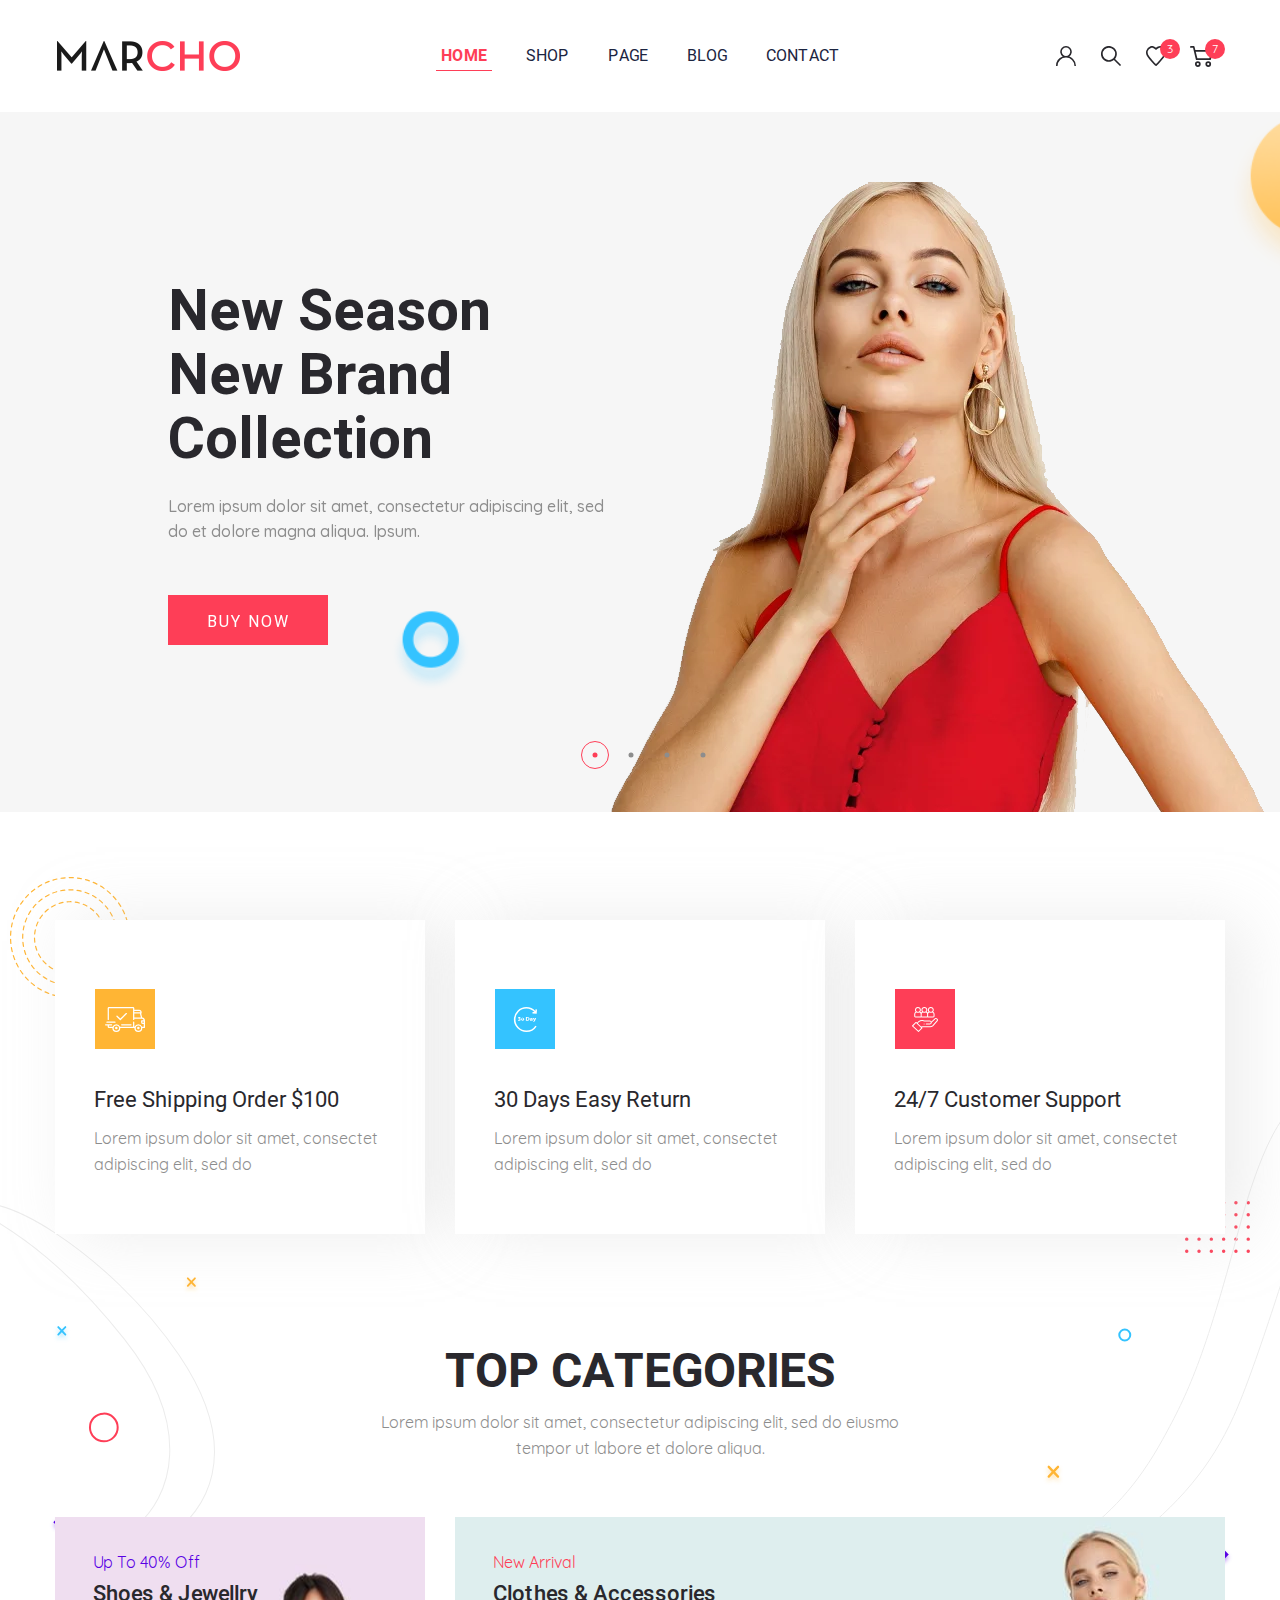
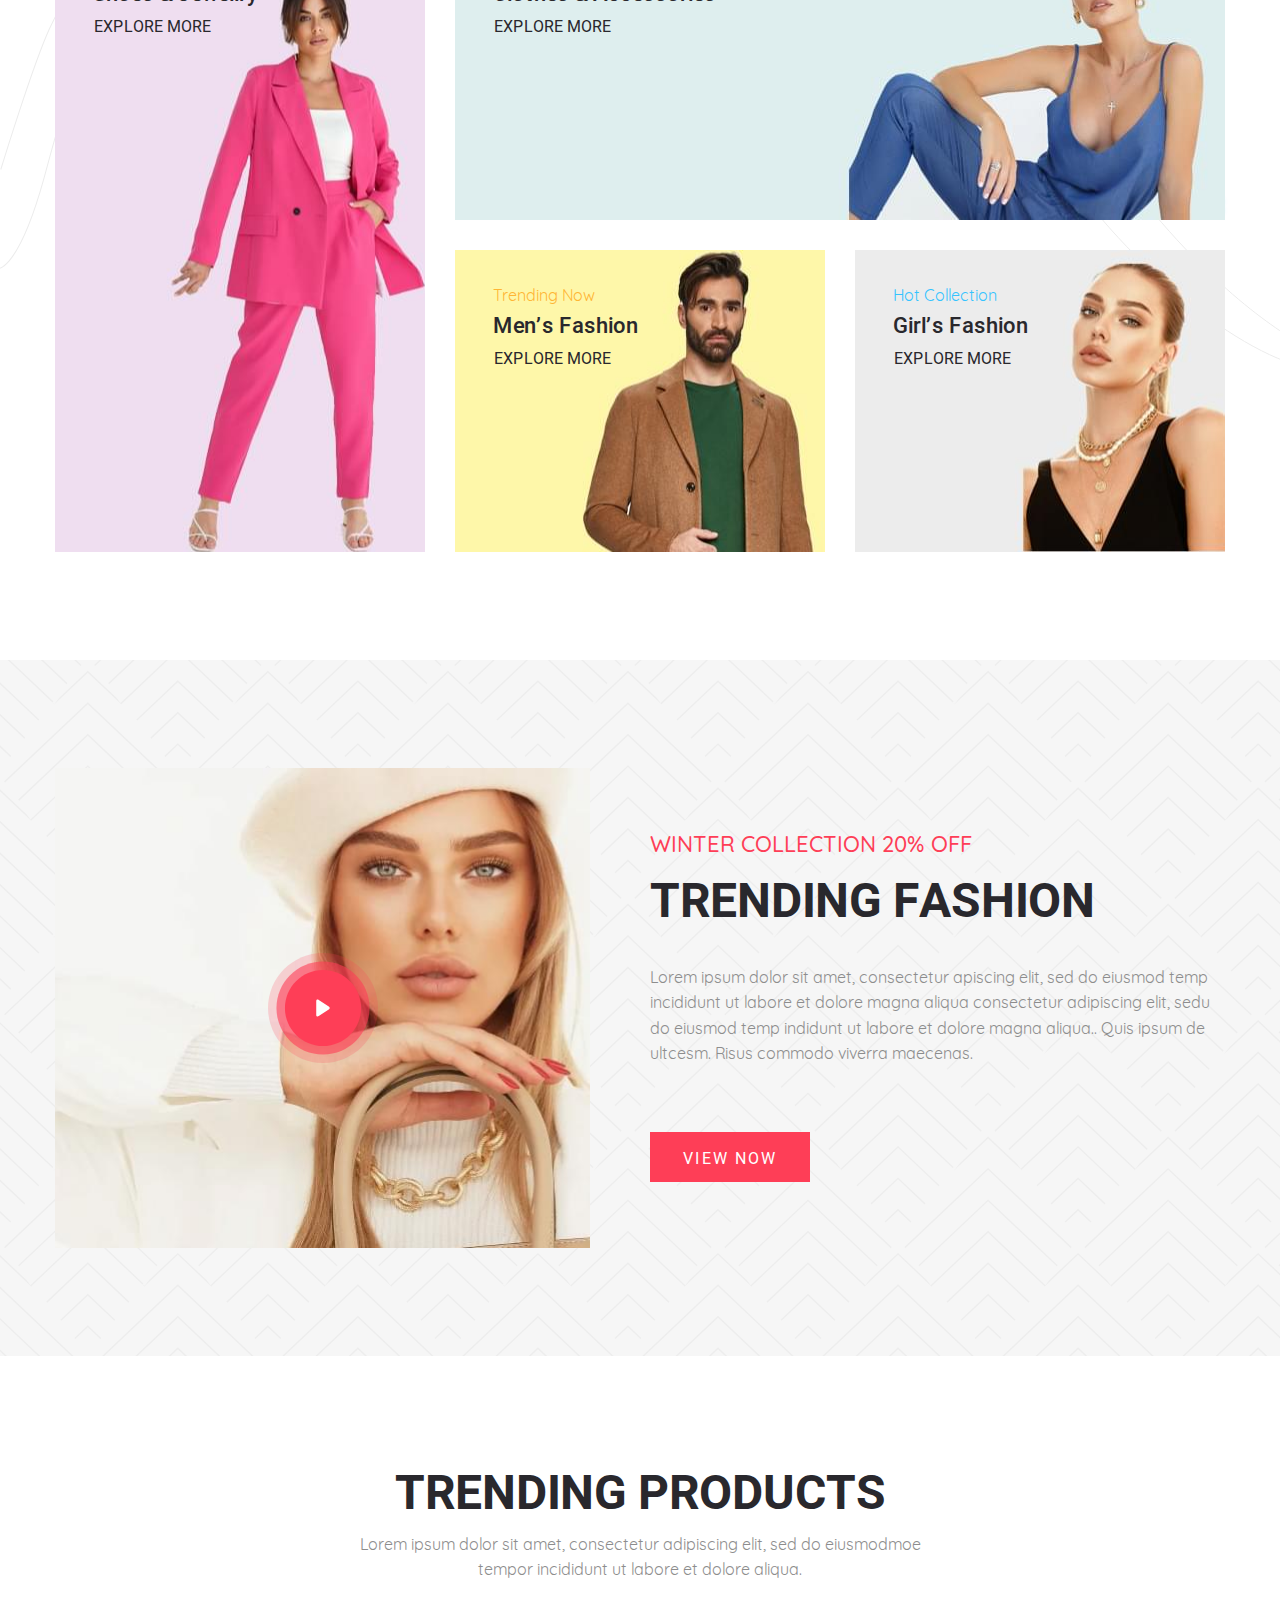
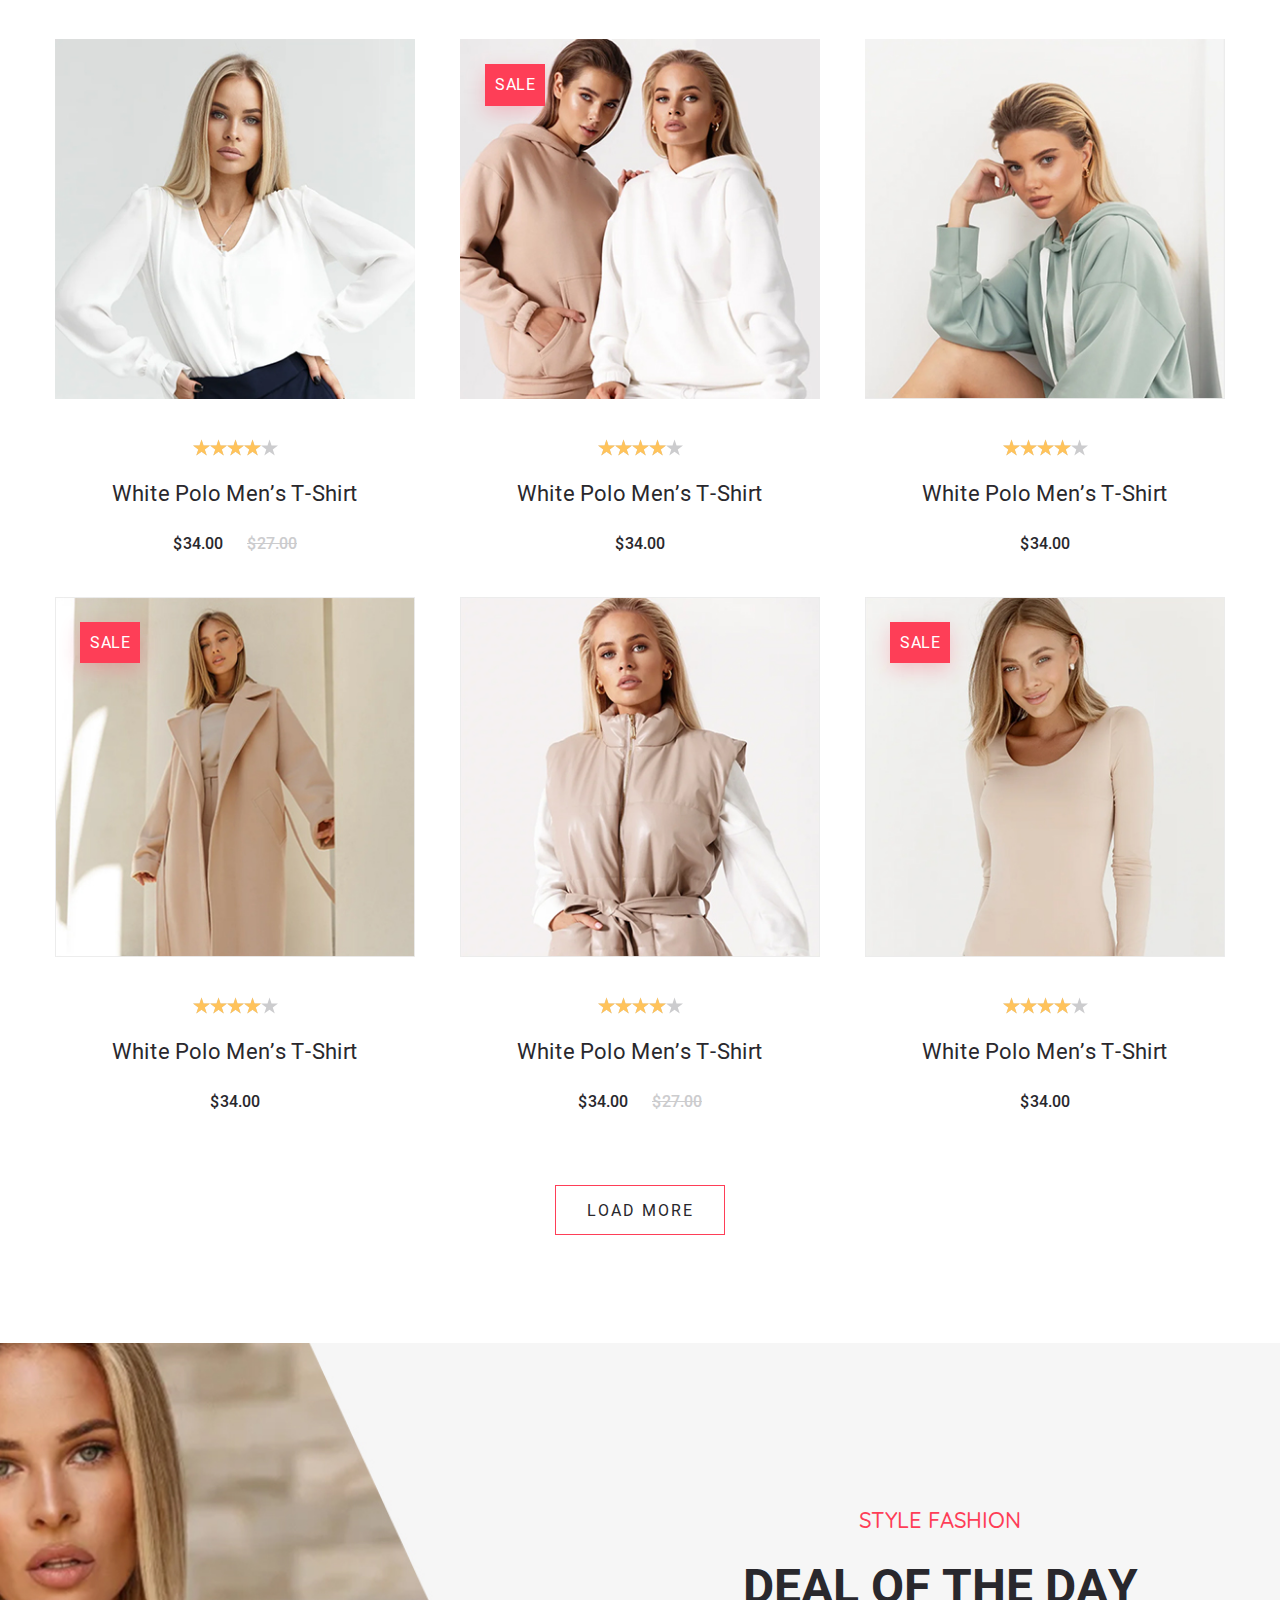
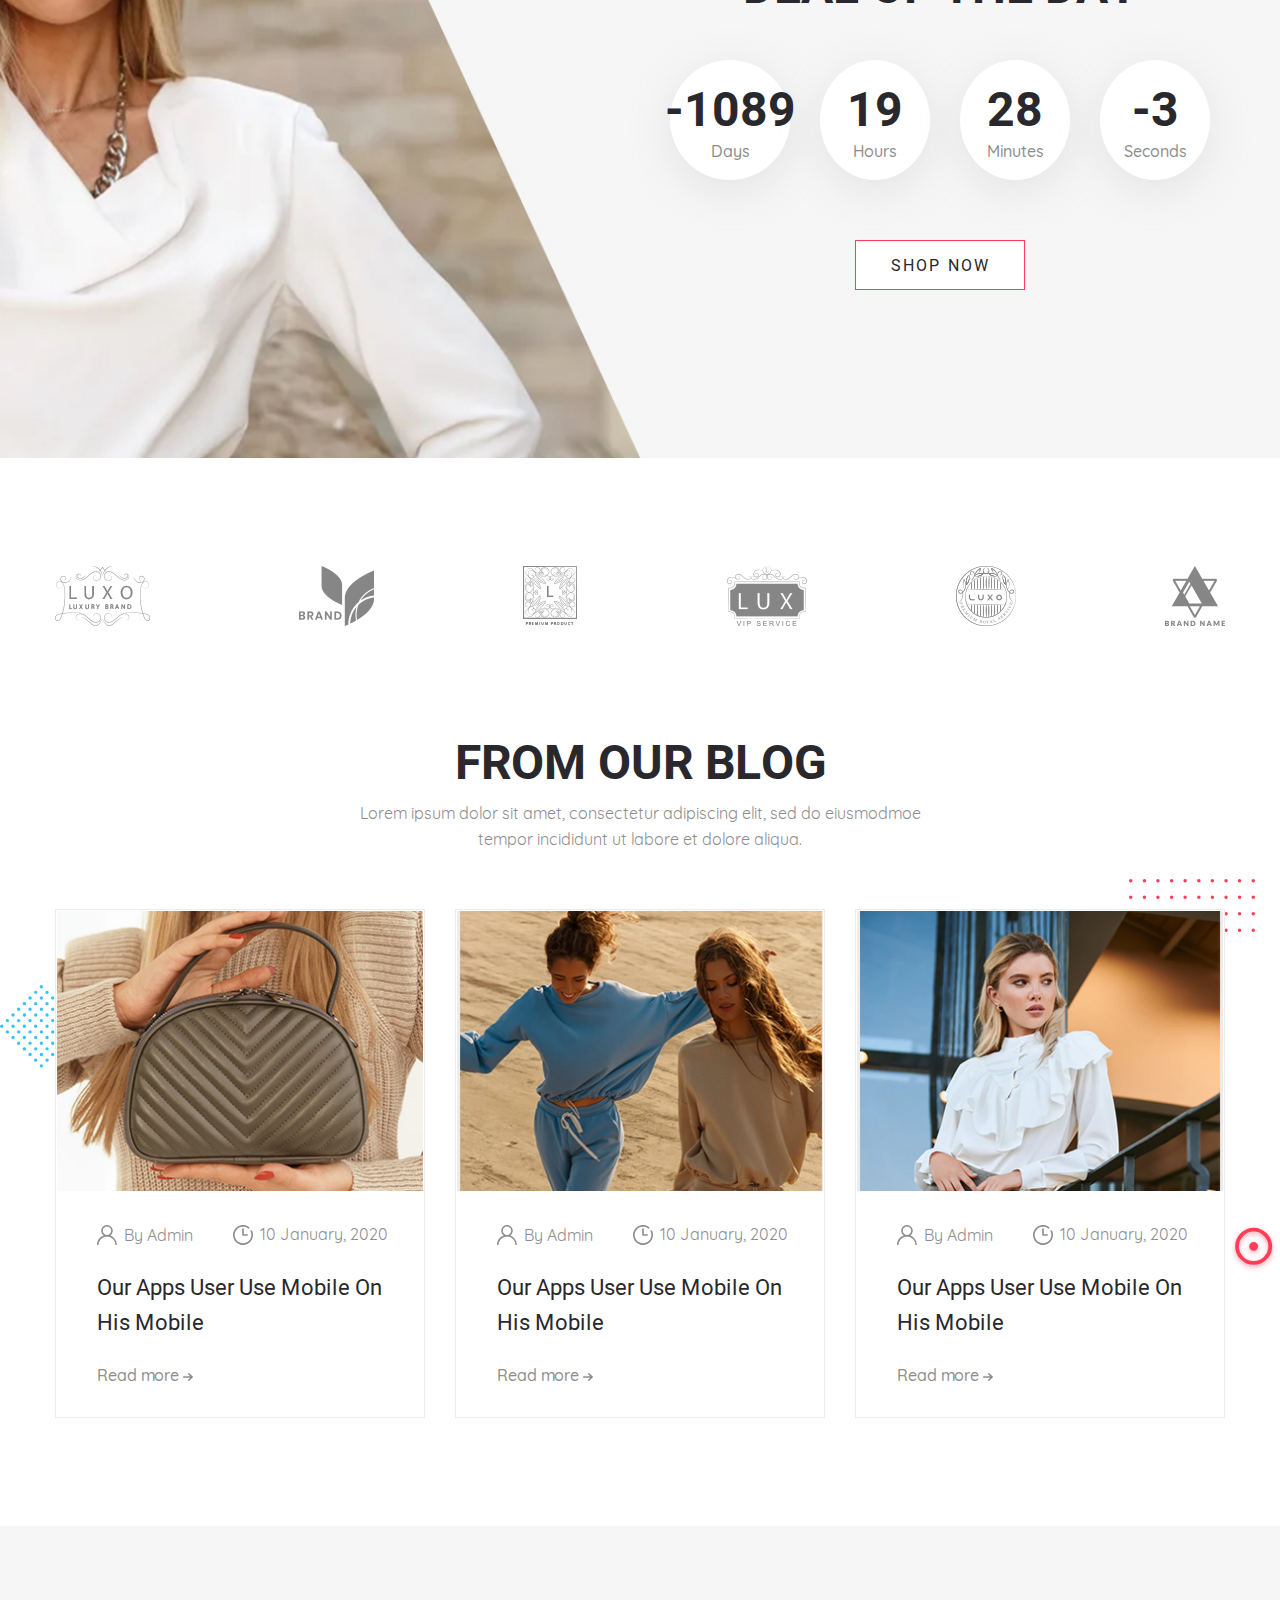
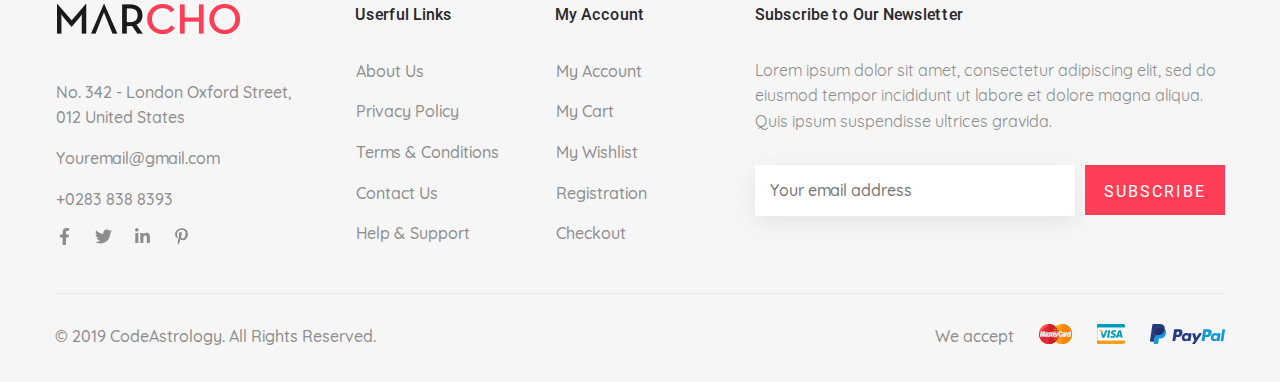
<file: index.html>
<!DOCTYPE html>
<html lang="ru">

<head>
  <meta charset="UTF-8">
  <meta http-equiv="X-UA-Compatible" content="IE=edge">
  <meta name="viewport" content="width=device-width, initial-scale=1.0">
  <title>Marcho | Main page</title>
  <link rel="icon" href="images/content/favicon.ico" type="image/x-icon">
  <link rel="shortcut icon" href="images/content/favicon.ico" type="image/x-icon">
  <link rel="stylesheet" href="css/style.min.css">
</head>

<body> <header class="header">
  <div class="container">
    <div class="header__inner">


      <a class="logo" href="#">
        <img class="logo__img" src="images/logo.png" alt="logo">
      </a>

      <nav class="menu">
        <ul class="menu__list">
          <li class="menu__item menu__item--active">
            <a class="menu__link" href="#">home</a>
        </li>
          <li class="menu__item">
            <a class="menu__link" href="#">shop</a>
        </li>
          <li class="menu__item">
            <a class="menu__link" href="#">page</a>
        </li>
          <li class="menu__item">
            <a class="menu__link" href="#">blog</a>
        </li>
          <li class="menu__item">
            <a class="menu__link" href="#">contact</a>
        </li>
        </ul>
      </nav>

      <div class="user-nav">
        <a class="user-nav__link  user-nav__link--user" href="#"></a>
        <a class="user-nav__link user-nav__link--search" href="#"></a>
        <a class="user-nav__link user-nav__link--favorite" href="#">
          <div class="user-nav__num">3</div>
        </a>
        <a class="user-nav__link user-nav__link--cart" href="#">
          <div class="user-nav__num">7</div>
        </a>
      </div>
    </div>
  </div>
</header>


<div class="content">
  <section class="top-slider">
    <div class="container top-slider__container">
      <div class="top-slider__inner">
        <div class="top-slider__item">
          <div class="top-slider__wrapper">
            <div class="top-slider__content">
              <h3 class="top-slider__title">
                New Season <br />
                New Brand Collection
              </h3>
              <p class="top-slider__text">Lorem ipsum dolor sit amet, consectetur adipiscing elit, sed do et dolore
                magna aliqua. Ipsum.</p>
              <a class="btn btn--dark" href="">buy now</a>
            </div>
            <img class="top-slider__img" src="images/slider/1.png" alt="woman in a top" width="655px" height="630px" />
          </div>
        </div>

        <div class="top-slider__item">
          <div class="top-slider__wrapper">
            <div class="top-slider__content">
              <h3 class="top-slider__title">
                New Season <br />
                New Brand Collection
              </h3>
              <p class="top-slider__text">Lorem ipsum dolor sit amet, consectetur adipiscing elit, sed do et dolore
                magna aliqua. Ipsum.</p>
              <a class="btn btn--dark" href="">buy now</a>
            </div>
            <img class="top-slider__img" src="images/slider/1.png" alt="woman in a top" width="655px" height="630px" />
          </div>
        </div>

        <div class="top-slider__item">
          <div class="top-slider__wrapper">
            <div class="top-slider__content">
              <h3 class="top-slider__title">
                New Season <br />
                New Brand Collection
              </h3>
              <p class="top-slider__text">Lorem ipsum dolor sit amet, consectetur adipiscing elit, sed do et dolore
                magna aliqua. Ipsum.</p>
              <a class="btn btn--dark" href="">buy now</a>
            </div>
            <img class="top-slider__img" src="images/slider/1.png" alt="woman in a top" width="655px" height="630px" />
          </div>
        </div>

        <div class="top-slider__item">
          <div class="top-slider__wrapper">
            <div class="top-slider__content">
              <h3 class="top-slider__title">
                New Season <br />
                New Brand Collection
              </h3>
              <p class="top-slider__text">Lorem ipsum dolor sit amet, consectetur adipiscing elit, sed do et dolore
                magna aliqua. Ipsum.</p>
              <a class="btn btn--dark" href="">buy now</a>
            </div>
            <img class="top-slider__img" src="images/slider/1.png" alt="woman in a top" width="655px" height="630px" />
          </div>
        </div>
      </div>
    </div>
  </section>

  <div class="advantages-category">
    <div class="advantages-category__inner">
      <div class="container">
        <section class="advantages section">
          <ul class="advantages__list">
            <li class="advantages__item advantages__item--shipping">
              <h4 class="advantages__title">Free Shipping Order $100</h4>
              <p class="advantages__text">Lorem ipsum dolor sit amet, consectet adipiscing elit, sed do</p>
            </li>

            <li class="advantages__item advantages__item--return">
              <h4 class="advantages__title">30 Days Easy Return</h4>
              <p class="info__text">Lorem ipsum dolor sit amet, consectet adipiscing elit, sed do</p>
            </li>

            <li class="advantages__item advantages__item--support">
              <h4 class="advantages__title">24/7 Customer Support</h4>
              <p class="advantages__text">Lorem ipsum dolor sit amet, consectet adipiscing elit, sed do</p>
            </li>
          </ul>
        </section>

        <section class="category section">
          <h2 class="title category__title">top categories</h2>
          <p class="title-descr category__title-descr">Lorem ipsum dolor sit amet, consectetur adipiscing elit, sed do
            eiusmo tempor ut labore et dolore aliqua.</p>
          <ul class="category__list">
            <li class="category__item" style="background-image: url('images/category1.jpg')">
              <h5 class="category__subtitle category__subtitle--sale">Up To 40% Off</h5>
              <h4 class="category__item-title">Shoes & Jewellry</h4>
              <a class="category__link" href="#">explore more</a>
            </li>

            <li class="category__item" style="background-image: url('images/category2.jpg')">
              <h5 class="category__subtitle category__subtitle--new">New Arrival</h5>
              <h4 class="category__item-title">Clothes & Accessories</h4>
              <a class="category__link" href="#">explore more</a>
            </li>

            <li class="category__item" style="background-image: url('images/category3.jpg')">
              <h5 class="category__subtitle category__subtitle--men">Trending Now</h5>
              <h4 class="category__item-title">Men’s Fashion</h4>
              <a class="category__link" href="#">explore more</a>
            </li>

            <li class="category__item" style="background-image: url('images/category4.jpg')">
              <h5 class="category__subtitle category__subtitle--hot">Hot Collection</h5>
              <h4 class="category__item-title">Girl’s Fashion</h4>
              <a class="category__link" href="#">explore more</a>
            </li>
          </ul>
        </section>
      </div>
    </div>
  </div>

  <section class="video-fashion section">
    <div class="container">
      <div class="video-fashion__inner">
        <div class="video-fashion__popup" style="background-image: url('images/video-fashion.jpg')">
          <a class="video-fashion__link" data-fancybox href="https://youtu.be/I10XB1-IIbA">
            <img src="images/sprite.svg#play_btn" alt="video play button" />
          </a>
        </div>

        <div class="video-fashion__content">
          <h5 class="video-fashion__subtitle">Winter Collection 20% Off</h5>
          <h3 class="title video-fashion__title">trending fashion</h3>
          <p class="video-fashion__text">
            Lorem ipsum dolor sit amet, consectetur apiscing elit, sed do eiusmod temp incididunt ut labore et dolore
            magna aliqua consectetur adipiscing elit, sedu do eiusmod temp indidunt ut labore
            et dolore magna aliqua.. Quis ipsum de ultcesm. Risus commodo viverra maecenas.
          </p>
          <a class="btn btn--dark video-fashion__btn" href="#">view now</a>
        </div>
      </div>
    </div>
  </section>

  <section class="product section">
    <div class="container">
      <h3 class="title product__title">trending products</h3>
      <p class="title-descr product__title-descr">Lorem ipsum dolor sit amet, consectetur adipiscing elit, sed do
        eiusmodmoe tempor incididunt ut labore et dolore aliqua.</p>

      <ul class="product__list">
        <li class="product-card">
          <div class="product-card__box">
            <img class="product-card__img" src="images/product/1.jpg" alt="woman in a blouse" />
            <div class="product-card__link-box">
              <a class="product-card__link" href="#">
                <svg xmlns="http://www.w3.org/2000/svg" xmlns:xlink="http://www.w3.org/1999/xlink" width="19px"
                  height="20px">
                  <path fill-rule="evenodd"
                    d="M18.709,18.219 L14.028,13.269 C15.231,11.813 15.891,9.982 15.891,8.075 C15.891,3.622 12.328,-0.002 7.947,-0.002 C3.568,-0.002 0.005,3.622 0.005,8.075 C0.005,12.529 3.568,16.153 7.947,16.153 C9.591,16.153 11.160,15.649 12.498,14.690 L17.216,19.680 C17.414,19.890 17.678,20.004 17.964,20.004 C18.232,20.004 18.486,19.899 18.680,19.710 C19.093,19.307 19.105,18.639 18.709,18.219 L18.709,18.219 ZM7.947,2.106 C11.185,2.106 13.819,4.785 13.819,8.075 C13.819,11.367 11.185,14.046 7.947,14.046 C4.711,14.046 2.078,11.367 2.078,8.075 C2.078,4.785 4.711,2.106 7.947,2.106 L7.947,2.106 Z" />
                </svg>
              </a>
              <a class="product-card__link product-card__link--line" href="#">
                <svg xmlns="http://www.w3.org/2000/svg" xmlns:xlink="http://www.w3.org/1999/xlink" width="16px"
                  height="20px">
                  <path fill-rule="evenodd"
                    d="M15.999,17.294 L14.854,4.396 C14.830,4.109 14.589,3.892 14.307,3.892 L11.953,3.892 C11.920,1.740 10.163,0.002 8.005,0.002 C5.847,0.002 4.090,1.740 4.057,3.892 L1.703,3.892 C1.417,3.892 1.180,4.109 1.156,4.396 L0.011,17.294 C0.011,17.311 0.007,17.327 0.007,17.343 C0.007,18.812 1.352,20.006 3.007,20.006 L13.003,20.006 C14.658,20.006 16.003,18.812 16.003,17.343 C16.003,17.327 16.003,17.311 15.999,17.294 L15.999,17.294 ZM8.005,1.106 C9.554,1.106 10.817,2.350 10.849,3.892 L5.161,3.892 C5.193,2.350 6.456,1.106 8.005,1.106 L8.005,1.106 ZM13.003,18.902 L3.007,18.902 C1.969,18.902 1.127,18.215 1.111,17.368 L2.206,5.001 L4.053,5.001 L4.053,6.678 C4.053,6.985 4.298,7.230 4.605,7.230 C4.911,7.230 5.157,6.985 5.157,6.678 L5.157,5.001 L10.849,5.001 L10.849,6.678 C10.849,6.985 11.095,7.230 11.401,7.230 C11.708,7.230 11.953,6.985 11.953,6.678 L11.953,5.001 L13.800,5.001 L14.899,17.368 C14.883,18.215 14.037,18.902 13.003,18.902 L13.003,18.902 Z" />
                </svg>
              </a>
              <a class="product-card__link" href="#">
                <svg xmlns="http://www.w3.org/2000/svg" xmlns:xlink="http://www.w3.org/1999/xlink" width="23px"
                  height="20px">
                  <path fill-rule="evenodd"
                    d="M16.894,-0.001 C14.470,-0.001 12.935,1.423 12.074,2.618 C11.851,2.929 11.661,3.239 11.501,3.532 C11.342,3.239 11.152,2.929 10.928,2.618 C10.068,1.423 8.533,-0.001 6.108,-0.001 C4.384,-0.001 2.810,0.697 1.675,1.964 C0.593,3.172 -0.004,4.791 -0.004,6.521 C-0.004,8.405 0.744,10.157 2.349,12.034 C3.783,13.713 5.847,15.443 8.236,17.447 C9.127,18.193 10.047,18.965 11.028,19.809 L11.057,19.834 C11.184,19.944 11.343,19.999 11.501,19.999 C11.660,19.999 11.818,19.944 11.945,19.834 L11.975,19.809 C12.955,18.965 13.876,18.193 14.766,17.447 C17.156,15.443 19.219,13.713 20.653,12.034 C22.258,10.157 23.006,8.405 23.006,6.521 C23.006,4.791 22.410,3.172 21.327,1.964 C20.192,0.696 18.618,-0.001 16.894,-0.001 ZM13.892,16.437 C13.124,17.080 12.334,17.743 11.501,18.455 C10.668,17.743 9.878,17.081 9.111,16.437 C4.434,12.516 1.345,9.926 1.345,6.521 C1.345,5.114 1.821,3.806 2.687,2.840 C3.562,1.863 4.777,1.325 6.108,1.325 C7.957,1.325 9.151,2.445 9.828,3.385 C10.435,4.228 10.752,5.078 10.860,5.404 C10.951,5.677 11.209,5.862 11.501,5.862 C11.793,5.862 12.052,5.677 12.142,5.404 C12.250,5.078 12.567,4.228 13.174,3.385 C13.851,2.445 15.046,1.325 16.894,1.325 C18.225,1.325 19.440,1.863 20.316,2.840 C21.181,3.806 21.658,5.114 21.658,6.521 C21.658,9.926 18.568,12.516 13.892,16.437 Z" />
                </svg>
              </a>
            </div>
          </div>
          <div class="star" data-rateyo-rating="4"></div>
          <h4 class="product-card__title">White Polo Men’s T-Shirt</h4>
          <div class="product-card__price">
            <div class="product-card__new-price">$34.00</div>
            <div class="product-card__old-price">$27.00</div>
          </div>
        </li>

        <li class="product-card product-card--sale">
          <div class="product-card__box">
            <img class="product-card__img" src="images/product/2.jpg" alt="woman in a blouse" />
            <div class="product-card__link-box">
              <a class="product-card__link" href="#">
                <svg xmlns="http://www.w3.org/2000/svg" xmlns:xlink="http://www.w3.org/1999/xlink" width="19px"
                  height="20px">
                  <path fill-rule="evenodd"
                    d="M18.709,18.219 L14.028,13.269 C15.231,11.813 15.891,9.982 15.891,8.075 C15.891,3.622 12.328,-0.002 7.947,-0.002 C3.568,-0.002 0.005,3.622 0.005,8.075 C0.005,12.529 3.568,16.153 7.947,16.153 C9.591,16.153 11.160,15.649 12.498,14.690 L17.216,19.680 C17.414,19.890 17.678,20.004 17.964,20.004 C18.232,20.004 18.486,19.899 18.680,19.710 C19.093,19.307 19.105,18.639 18.709,18.219 L18.709,18.219 ZM7.947,2.106 C11.185,2.106 13.819,4.785 13.819,8.075 C13.819,11.367 11.185,14.046 7.947,14.046 C4.711,14.046 2.078,11.367 2.078,8.075 C2.078,4.785 4.711,2.106 7.947,2.106 L7.947,2.106 Z" />
                </svg>
              </a>
              <a class="product-card__link product-card__link--line" href="#">
                <svg xmlns="http://www.w3.org/2000/svg" xmlns:xlink="http://www.w3.org/1999/xlink" width="16px"
                  height="20px">
                  <path fill-rule="evenodd"
                    d="M15.999,17.294 L14.854,4.396 C14.830,4.109 14.589,3.892 14.307,3.892 L11.953,3.892 C11.920,1.740 10.163,0.002 8.005,0.002 C5.847,0.002 4.090,1.740 4.057,3.892 L1.703,3.892 C1.417,3.892 1.180,4.109 1.156,4.396 L0.011,17.294 C0.011,17.311 0.007,17.327 0.007,17.343 C0.007,18.812 1.352,20.006 3.007,20.006 L13.003,20.006 C14.658,20.006 16.003,18.812 16.003,17.343 C16.003,17.327 16.003,17.311 15.999,17.294 L15.999,17.294 ZM8.005,1.106 C9.554,1.106 10.817,2.350 10.849,3.892 L5.161,3.892 C5.193,2.350 6.456,1.106 8.005,1.106 L8.005,1.106 ZM13.003,18.902 L3.007,18.902 C1.969,18.902 1.127,18.215 1.111,17.368 L2.206,5.001 L4.053,5.001 L4.053,6.678 C4.053,6.985 4.298,7.230 4.605,7.230 C4.911,7.230 5.157,6.985 5.157,6.678 L5.157,5.001 L10.849,5.001 L10.849,6.678 C10.849,6.985 11.095,7.230 11.401,7.230 C11.708,7.230 11.953,6.985 11.953,6.678 L11.953,5.001 L13.800,5.001 L14.899,17.368 C14.883,18.215 14.037,18.902 13.003,18.902 L13.003,18.902 Z" />
                </svg>
              </a>
              <a class="product-card__link" href="#">
                <svg xmlns="http://www.w3.org/2000/svg" xmlns:xlink="http://www.w3.org/1999/xlink" width="23px"
                  height="20px">
                  <path fill-rule="evenodd"
                    d="M16.894,-0.001 C14.470,-0.001 12.935,1.423 12.074,2.618 C11.851,2.929 11.661,3.239 11.501,3.532 C11.342,3.239 11.152,2.929 10.928,2.618 C10.068,1.423 8.533,-0.001 6.108,-0.001 C4.384,-0.001 2.810,0.697 1.675,1.964 C0.593,3.172 -0.004,4.791 -0.004,6.521 C-0.004,8.405 0.744,10.157 2.349,12.034 C3.783,13.713 5.847,15.443 8.236,17.447 C9.127,18.193 10.047,18.965 11.028,19.809 L11.057,19.834 C11.184,19.944 11.343,19.999 11.501,19.999 C11.660,19.999 11.818,19.944 11.945,19.834 L11.975,19.809 C12.955,18.965 13.876,18.193 14.766,17.447 C17.156,15.443 19.219,13.713 20.653,12.034 C22.258,10.157 23.006,8.405 23.006,6.521 C23.006,4.791 22.410,3.172 21.327,1.964 C20.192,0.696 18.618,-0.001 16.894,-0.001 ZM13.892,16.437 C13.124,17.080 12.334,17.743 11.501,18.455 C10.668,17.743 9.878,17.081 9.111,16.437 C4.434,12.516 1.345,9.926 1.345,6.521 C1.345,5.114 1.821,3.806 2.687,2.840 C3.562,1.863 4.777,1.325 6.108,1.325 C7.957,1.325 9.151,2.445 9.828,3.385 C10.435,4.228 10.752,5.078 10.860,5.404 C10.951,5.677 11.209,5.862 11.501,5.862 C11.793,5.862 12.052,5.677 12.142,5.404 C12.250,5.078 12.567,4.228 13.174,3.385 C13.851,2.445 15.046,1.325 16.894,1.325 C18.225,1.325 19.440,1.863 20.316,2.840 C21.181,3.806 21.658,5.114 21.658,6.521 C21.658,9.926 18.568,12.516 13.892,16.437 Z" />
                </svg>
              </a>
            </div>
          </div>
          <div class="star" data-rateyo-rating="4"></div>
          <h4 class="product-card__title">White Polo Men’s T-Shirt</h4>
          <div class="product-card__price">
            <div class="product-card__new-price">$34.00</div>
          </div>
        </li>

        <li class="product-card">
          <div class="product-card__box">
            <img class="product-card__img" src="images/product/3.jpg" alt="woman in a blouse" />
            <div class="product-card__link-box">
              <a class="product-card__link" href="#">
                <svg xmlns="http://www.w3.org/2000/svg" xmlns:xlink="http://www.w3.org/1999/xlink" width="19px"
                  height="20px">
                  <path fill-rule="evenodd"
                    d="M18.709,18.219 L14.028,13.269 C15.231,11.813 15.891,9.982 15.891,8.075 C15.891,3.622 12.328,-0.002 7.947,-0.002 C3.568,-0.002 0.005,3.622 0.005,8.075 C0.005,12.529 3.568,16.153 7.947,16.153 C9.591,16.153 11.160,15.649 12.498,14.690 L17.216,19.680 C17.414,19.890 17.678,20.004 17.964,20.004 C18.232,20.004 18.486,19.899 18.680,19.710 C19.093,19.307 19.105,18.639 18.709,18.219 L18.709,18.219 ZM7.947,2.106 C11.185,2.106 13.819,4.785 13.819,8.075 C13.819,11.367 11.185,14.046 7.947,14.046 C4.711,14.046 2.078,11.367 2.078,8.075 C2.078,4.785 4.711,2.106 7.947,2.106 L7.947,2.106 Z" />
                </svg>
              </a>
              <a class="product-card__link product-card__link--line" href="#">
                <svg xmlns="http://www.w3.org/2000/svg" xmlns:xlink="http://www.w3.org/1999/xlink" width="16px"
                  height="20px">
                  <path fill-rule="evenodd"
                    d="M15.999,17.294 L14.854,4.396 C14.830,4.109 14.589,3.892 14.307,3.892 L11.953,3.892 C11.920,1.740 10.163,0.002 8.005,0.002 C5.847,0.002 4.090,1.740 4.057,3.892 L1.703,3.892 C1.417,3.892 1.180,4.109 1.156,4.396 L0.011,17.294 C0.011,17.311 0.007,17.327 0.007,17.343 C0.007,18.812 1.352,20.006 3.007,20.006 L13.003,20.006 C14.658,20.006 16.003,18.812 16.003,17.343 C16.003,17.327 16.003,17.311 15.999,17.294 L15.999,17.294 ZM8.005,1.106 C9.554,1.106 10.817,2.350 10.849,3.892 L5.161,3.892 C5.193,2.350 6.456,1.106 8.005,1.106 L8.005,1.106 ZM13.003,18.902 L3.007,18.902 C1.969,18.902 1.127,18.215 1.111,17.368 L2.206,5.001 L4.053,5.001 L4.053,6.678 C4.053,6.985 4.298,7.230 4.605,7.230 C4.911,7.230 5.157,6.985 5.157,6.678 L5.157,5.001 L10.849,5.001 L10.849,6.678 C10.849,6.985 11.095,7.230 11.401,7.230 C11.708,7.230 11.953,6.985 11.953,6.678 L11.953,5.001 L13.800,5.001 L14.899,17.368 C14.883,18.215 14.037,18.902 13.003,18.902 L13.003,18.902 Z" />
                </svg>
              </a>
              <a class="product-card__link" href="#">
                <svg xmlns="http://www.w3.org/2000/svg" xmlns:xlink="http://www.w3.org/1999/xlink" width="23px"
                  height="20px">
                  <path fill-rule="evenodd"
                    d="M16.894,-0.001 C14.470,-0.001 12.935,1.423 12.074,2.618 C11.851,2.929 11.661,3.239 11.501,3.532 C11.342,3.239 11.152,2.929 10.928,2.618 C10.068,1.423 8.533,-0.001 6.108,-0.001 C4.384,-0.001 2.810,0.697 1.675,1.964 C0.593,3.172 -0.004,4.791 -0.004,6.521 C-0.004,8.405 0.744,10.157 2.349,12.034 C3.783,13.713 5.847,15.443 8.236,17.447 C9.127,18.193 10.047,18.965 11.028,19.809 L11.057,19.834 C11.184,19.944 11.343,19.999 11.501,19.999 C11.660,19.999 11.818,19.944 11.945,19.834 L11.975,19.809 C12.955,18.965 13.876,18.193 14.766,17.447 C17.156,15.443 19.219,13.713 20.653,12.034 C22.258,10.157 23.006,8.405 23.006,6.521 C23.006,4.791 22.410,3.172 21.327,1.964 C20.192,0.696 18.618,-0.001 16.894,-0.001 ZM13.892,16.437 C13.124,17.080 12.334,17.743 11.501,18.455 C10.668,17.743 9.878,17.081 9.111,16.437 C4.434,12.516 1.345,9.926 1.345,6.521 C1.345,5.114 1.821,3.806 2.687,2.840 C3.562,1.863 4.777,1.325 6.108,1.325 C7.957,1.325 9.151,2.445 9.828,3.385 C10.435,4.228 10.752,5.078 10.860,5.404 C10.951,5.677 11.209,5.862 11.501,5.862 C11.793,5.862 12.052,5.677 12.142,5.404 C12.250,5.078 12.567,4.228 13.174,3.385 C13.851,2.445 15.046,1.325 16.894,1.325 C18.225,1.325 19.440,1.863 20.316,2.840 C21.181,3.806 21.658,5.114 21.658,6.521 C21.658,9.926 18.568,12.516 13.892,16.437 Z" />
                </svg>
              </a>
            </div>
          </div>
          <div class="star" data-rateyo-rating="4"></div>
          <h4 class="product-card__title">White Polo Men’s T-Shirt</h4>
          <div class="product-card__price">
            <div class="product-card__new-price">$34.00</div>
          </div>
        </li>

        <li class="product-card product-card--sale">
          <div class="product-card__box">
            <img class="product-card__img" src="images/product/4.jpg" alt="woman in a blouse" />
            <div class="product-card__link-box">
              <a class="product-card__link" href="#">
                <svg xmlns="http://www.w3.org/2000/svg" xmlns:xlink="http://www.w3.org/1999/xlink" width="19px"
                  height="20px">
                  <path fill-rule="evenodd"
                    d="M18.709,18.219 L14.028,13.269 C15.231,11.813 15.891,9.982 15.891,8.075 C15.891,3.622 12.328,-0.002 7.947,-0.002 C3.568,-0.002 0.005,3.622 0.005,8.075 C0.005,12.529 3.568,16.153 7.947,16.153 C9.591,16.153 11.160,15.649 12.498,14.690 L17.216,19.680 C17.414,19.890 17.678,20.004 17.964,20.004 C18.232,20.004 18.486,19.899 18.680,19.710 C19.093,19.307 19.105,18.639 18.709,18.219 L18.709,18.219 ZM7.947,2.106 C11.185,2.106 13.819,4.785 13.819,8.075 C13.819,11.367 11.185,14.046 7.947,14.046 C4.711,14.046 2.078,11.367 2.078,8.075 C2.078,4.785 4.711,2.106 7.947,2.106 L7.947,2.106 Z" />
                </svg>
              </a>
              <a class="product-card__link product-card__link--line" href="#">
                <svg xmlns="http://www.w3.org/2000/svg" xmlns:xlink="http://www.w3.org/1999/xlink" width="16px"
                  height="20px">
                  <path fill-rule="evenodd"
                    d="M15.999,17.294 L14.854,4.396 C14.830,4.109 14.589,3.892 14.307,3.892 L11.953,3.892 C11.920,1.740 10.163,0.002 8.005,0.002 C5.847,0.002 4.090,1.740 4.057,3.892 L1.703,3.892 C1.417,3.892 1.180,4.109 1.156,4.396 L0.011,17.294 C0.011,17.311 0.007,17.327 0.007,17.343 C0.007,18.812 1.352,20.006 3.007,20.006 L13.003,20.006 C14.658,20.006 16.003,18.812 16.003,17.343 C16.003,17.327 16.003,17.311 15.999,17.294 L15.999,17.294 ZM8.005,1.106 C9.554,1.106 10.817,2.350 10.849,3.892 L5.161,3.892 C5.193,2.350 6.456,1.106 8.005,1.106 L8.005,1.106 ZM13.003,18.902 L3.007,18.902 C1.969,18.902 1.127,18.215 1.111,17.368 L2.206,5.001 L4.053,5.001 L4.053,6.678 C4.053,6.985 4.298,7.230 4.605,7.230 C4.911,7.230 5.157,6.985 5.157,6.678 L5.157,5.001 L10.849,5.001 L10.849,6.678 C10.849,6.985 11.095,7.230 11.401,7.230 C11.708,7.230 11.953,6.985 11.953,6.678 L11.953,5.001 L13.800,5.001 L14.899,17.368 C14.883,18.215 14.037,18.902 13.003,18.902 L13.003,18.902 Z" />
                </svg>
              </a>
              <a class="product-card__link" href="#">
                <svg xmlns="http://www.w3.org/2000/svg" xmlns:xlink="http://www.w3.org/1999/xlink" width="23px"
                  height="20px">
                  <path fill-rule="evenodd"
                    d="M16.894,-0.001 C14.470,-0.001 12.935,1.423 12.074,2.618 C11.851,2.929 11.661,3.239 11.501,3.532 C11.342,3.239 11.152,2.929 10.928,2.618 C10.068,1.423 8.533,-0.001 6.108,-0.001 C4.384,-0.001 2.810,0.697 1.675,1.964 C0.593,3.172 -0.004,4.791 -0.004,6.521 C-0.004,8.405 0.744,10.157 2.349,12.034 C3.783,13.713 5.847,15.443 8.236,17.447 C9.127,18.193 10.047,18.965 11.028,19.809 L11.057,19.834 C11.184,19.944 11.343,19.999 11.501,19.999 C11.660,19.999 11.818,19.944 11.945,19.834 L11.975,19.809 C12.955,18.965 13.876,18.193 14.766,17.447 C17.156,15.443 19.219,13.713 20.653,12.034 C22.258,10.157 23.006,8.405 23.006,6.521 C23.006,4.791 22.410,3.172 21.327,1.964 C20.192,0.696 18.618,-0.001 16.894,-0.001 ZM13.892,16.437 C13.124,17.080 12.334,17.743 11.501,18.455 C10.668,17.743 9.878,17.081 9.111,16.437 C4.434,12.516 1.345,9.926 1.345,6.521 C1.345,5.114 1.821,3.806 2.687,2.840 C3.562,1.863 4.777,1.325 6.108,1.325 C7.957,1.325 9.151,2.445 9.828,3.385 C10.435,4.228 10.752,5.078 10.860,5.404 C10.951,5.677 11.209,5.862 11.501,5.862 C11.793,5.862 12.052,5.677 12.142,5.404 C12.250,5.078 12.567,4.228 13.174,3.385 C13.851,2.445 15.046,1.325 16.894,1.325 C18.225,1.325 19.440,1.863 20.316,2.840 C21.181,3.806 21.658,5.114 21.658,6.521 C21.658,9.926 18.568,12.516 13.892,16.437 Z" />
                </svg>
              </a>
            </div>
          </div>
          <div class="star" data-rateyo-rating="4"></div>
          <h4 class="product-card__title">White Polo Men’s T-Shirt</h4>
          <div class="product-card__price">
            <div class="product-card__new-price">$34.00</div>
          </div>
        </li>

        <li class="product-card">
          <div class="product-card__box">
            <img class="product-card__img" src="images/product/5.jpg" alt="woman in a blouse" />
            <div class="product-card__link-box">
              <a class="product-card__link" href="#">
                <svg xmlns="http://www.w3.org/2000/svg" xmlns:xlink="http://www.w3.org/1999/xlink" width="19px"
                  height="20px">
                  <path fill-rule="evenodd"
                    d="M18.709,18.219 L14.028,13.269 C15.231,11.813 15.891,9.982 15.891,8.075 C15.891,3.622 12.328,-0.002 7.947,-0.002 C3.568,-0.002 0.005,3.622 0.005,8.075 C0.005,12.529 3.568,16.153 7.947,16.153 C9.591,16.153 11.160,15.649 12.498,14.690 L17.216,19.680 C17.414,19.890 17.678,20.004 17.964,20.004 C18.232,20.004 18.486,19.899 18.680,19.710 C19.093,19.307 19.105,18.639 18.709,18.219 L18.709,18.219 ZM7.947,2.106 C11.185,2.106 13.819,4.785 13.819,8.075 C13.819,11.367 11.185,14.046 7.947,14.046 C4.711,14.046 2.078,11.367 2.078,8.075 C2.078,4.785 4.711,2.106 7.947,2.106 L7.947,2.106 Z" />
                </svg>
              </a>
              <a class="product-card__link product-card__link--line" href="#">
                <svg xmlns="http://www.w3.org/2000/svg" xmlns:xlink="http://www.w3.org/1999/xlink" width="16px"
                  height="20px">
                  <path fill-rule="evenodd"
                    d="M15.999,17.294 L14.854,4.396 C14.830,4.109 14.589,3.892 14.307,3.892 L11.953,3.892 C11.920,1.740 10.163,0.002 8.005,0.002 C5.847,0.002 4.090,1.740 4.057,3.892 L1.703,3.892 C1.417,3.892 1.180,4.109 1.156,4.396 L0.011,17.294 C0.011,17.311 0.007,17.327 0.007,17.343 C0.007,18.812 1.352,20.006 3.007,20.006 L13.003,20.006 C14.658,20.006 16.003,18.812 16.003,17.343 C16.003,17.327 16.003,17.311 15.999,17.294 L15.999,17.294 ZM8.005,1.106 C9.554,1.106 10.817,2.350 10.849,3.892 L5.161,3.892 C5.193,2.350 6.456,1.106 8.005,1.106 L8.005,1.106 ZM13.003,18.902 L3.007,18.902 C1.969,18.902 1.127,18.215 1.111,17.368 L2.206,5.001 L4.053,5.001 L4.053,6.678 C4.053,6.985 4.298,7.230 4.605,7.230 C4.911,7.230 5.157,6.985 5.157,6.678 L5.157,5.001 L10.849,5.001 L10.849,6.678 C10.849,6.985 11.095,7.230 11.401,7.230 C11.708,7.230 11.953,6.985 11.953,6.678 L11.953,5.001 L13.800,5.001 L14.899,17.368 C14.883,18.215 14.037,18.902 13.003,18.902 L13.003,18.902 Z" />
                </svg>
              </a>
              <a class="product-card__link" href="#">
                <svg xmlns="http://www.w3.org/2000/svg" xmlns:xlink="http://www.w3.org/1999/xlink" width="23px"
                  height="20px">
                  <path fill-rule="evenodd"
                    d="M16.894,-0.001 C14.470,-0.001 12.935,1.423 12.074,2.618 C11.851,2.929 11.661,3.239 11.501,3.532 C11.342,3.239 11.152,2.929 10.928,2.618 C10.068,1.423 8.533,-0.001 6.108,-0.001 C4.384,-0.001 2.810,0.697 1.675,1.964 C0.593,3.172 -0.004,4.791 -0.004,6.521 C-0.004,8.405 0.744,10.157 2.349,12.034 C3.783,13.713 5.847,15.443 8.236,17.447 C9.127,18.193 10.047,18.965 11.028,19.809 L11.057,19.834 C11.184,19.944 11.343,19.999 11.501,19.999 C11.660,19.999 11.818,19.944 11.945,19.834 L11.975,19.809 C12.955,18.965 13.876,18.193 14.766,17.447 C17.156,15.443 19.219,13.713 20.653,12.034 C22.258,10.157 23.006,8.405 23.006,6.521 C23.006,4.791 22.410,3.172 21.327,1.964 C20.192,0.696 18.618,-0.001 16.894,-0.001 ZM13.892,16.437 C13.124,17.080 12.334,17.743 11.501,18.455 C10.668,17.743 9.878,17.081 9.111,16.437 C4.434,12.516 1.345,9.926 1.345,6.521 C1.345,5.114 1.821,3.806 2.687,2.840 C3.562,1.863 4.777,1.325 6.108,1.325 C7.957,1.325 9.151,2.445 9.828,3.385 C10.435,4.228 10.752,5.078 10.860,5.404 C10.951,5.677 11.209,5.862 11.501,5.862 C11.793,5.862 12.052,5.677 12.142,5.404 C12.250,5.078 12.567,4.228 13.174,3.385 C13.851,2.445 15.046,1.325 16.894,1.325 C18.225,1.325 19.440,1.863 20.316,2.840 C21.181,3.806 21.658,5.114 21.658,6.521 C21.658,9.926 18.568,12.516 13.892,16.437 Z" />
                </svg>
              </a>
            </div>
          </div>
          <div class="star" data-rateyo-rating="4"></div>
          <h4 class="product-card__title">White Polo Men’s T-Shirt</h4>
          <div class="product-card__price">
            <div class="product-card__new-price">$34.00</div>
            <div class="product-card__old-price">$27.00</div>
          </div>
        </li>

        <li class="product-card product-card--sale">
          <div class="product-card__box">
            <img class="product-card__img" src="images/product/6.jpg" alt="woman in a blouse" />
            <div class="product-card__link-box">
              <a class="product-card__link" href="#">
                <svg xmlns="http://www.w3.org/2000/svg" xmlns:xlink="http://www.w3.org/1999/xlink" width="19px"
                  height="20px">
                  <path fill-rule="evenodd"
                    d="M18.709,18.219 L14.028,13.269 C15.231,11.813 15.891,9.982 15.891,8.075 C15.891,3.622 12.328,-0.002 7.947,-0.002 C3.568,-0.002 0.005,3.622 0.005,8.075 C0.005,12.529 3.568,16.153 7.947,16.153 C9.591,16.153 11.160,15.649 12.498,14.690 L17.216,19.680 C17.414,19.890 17.678,20.004 17.964,20.004 C18.232,20.004 18.486,19.899 18.680,19.710 C19.093,19.307 19.105,18.639 18.709,18.219 L18.709,18.219 ZM7.947,2.106 C11.185,2.106 13.819,4.785 13.819,8.075 C13.819,11.367 11.185,14.046 7.947,14.046 C4.711,14.046 2.078,11.367 2.078,8.075 C2.078,4.785 4.711,2.106 7.947,2.106 L7.947,2.106 Z" />
                </svg>
              </a>
              <a class="product-card__link product-card__link--line" href="#">
                <svg xmlns="http://www.w3.org/2000/svg" xmlns:xlink="http://www.w3.org/1999/xlink" width="16px"
                  height="20px">
                  <path fill-rule="evenodd"
                    d="M15.999,17.294 L14.854,4.396 C14.830,4.109 14.589,3.892 14.307,3.892 L11.953,3.892 C11.920,1.740 10.163,0.002 8.005,0.002 C5.847,0.002 4.090,1.740 4.057,3.892 L1.703,3.892 C1.417,3.892 1.180,4.109 1.156,4.396 L0.011,17.294 C0.011,17.311 0.007,17.327 0.007,17.343 C0.007,18.812 1.352,20.006 3.007,20.006 L13.003,20.006 C14.658,20.006 16.003,18.812 16.003,17.343 C16.003,17.327 16.003,17.311 15.999,17.294 L15.999,17.294 ZM8.005,1.106 C9.554,1.106 10.817,2.350 10.849,3.892 L5.161,3.892 C5.193,2.350 6.456,1.106 8.005,1.106 L8.005,1.106 ZM13.003,18.902 L3.007,18.902 C1.969,18.902 1.127,18.215 1.111,17.368 L2.206,5.001 L4.053,5.001 L4.053,6.678 C4.053,6.985 4.298,7.230 4.605,7.230 C4.911,7.230 5.157,6.985 5.157,6.678 L5.157,5.001 L10.849,5.001 L10.849,6.678 C10.849,6.985 11.095,7.230 11.401,7.230 C11.708,7.230 11.953,6.985 11.953,6.678 L11.953,5.001 L13.800,5.001 L14.899,17.368 C14.883,18.215 14.037,18.902 13.003,18.902 L13.003,18.902 Z" />
                </svg>
              </a>
              <a class="product-card__link" href="#">
                <svg xmlns="http://www.w3.org/2000/svg" xmlns:xlink="http://www.w3.org/1999/xlink" width="23px"
                  height="20px">
                  <path fill-rule="evenodd"
                    d="M16.894,-0.001 C14.470,-0.001 12.935,1.423 12.074,2.618 C11.851,2.929 11.661,3.239 11.501,3.532 C11.342,3.239 11.152,2.929 10.928,2.618 C10.068,1.423 8.533,-0.001 6.108,-0.001 C4.384,-0.001 2.810,0.697 1.675,1.964 C0.593,3.172 -0.004,4.791 -0.004,6.521 C-0.004,8.405 0.744,10.157 2.349,12.034 C3.783,13.713 5.847,15.443 8.236,17.447 C9.127,18.193 10.047,18.965 11.028,19.809 L11.057,19.834 C11.184,19.944 11.343,19.999 11.501,19.999 C11.660,19.999 11.818,19.944 11.945,19.834 L11.975,19.809 C12.955,18.965 13.876,18.193 14.766,17.447 C17.156,15.443 19.219,13.713 20.653,12.034 C22.258,10.157 23.006,8.405 23.006,6.521 C23.006,4.791 22.410,3.172 21.327,1.964 C20.192,0.696 18.618,-0.001 16.894,-0.001 ZM13.892,16.437 C13.124,17.080 12.334,17.743 11.501,18.455 C10.668,17.743 9.878,17.081 9.111,16.437 C4.434,12.516 1.345,9.926 1.345,6.521 C1.345,5.114 1.821,3.806 2.687,2.840 C3.562,1.863 4.777,1.325 6.108,1.325 C7.957,1.325 9.151,2.445 9.828,3.385 C10.435,4.228 10.752,5.078 10.860,5.404 C10.951,5.677 11.209,5.862 11.501,5.862 C11.793,5.862 12.052,5.677 12.142,5.404 C12.250,5.078 12.567,4.228 13.174,3.385 C13.851,2.445 15.046,1.325 16.894,1.325 C18.225,1.325 19.440,1.863 20.316,2.840 C21.181,3.806 21.658,5.114 21.658,6.521 C21.658,9.926 18.568,12.516 13.892,16.437 Z" />
                </svg>
              </a>
            </div>
          </div>
          <div class="star" data-rateyo-rating="4"></div>
          <h4 class="product-card__title">White Polo Men’s T-Shirt</h4>
          <div class="product-card__price">
            <div class="product-card__new-price">$34.00</div>
          </div>
        </li>
      </ul>

      <a class="btn btn--light product__btn" href="#">load more</a>
    </div>
  </section>

  <div class="promo">
    <div class="container">
      <div class="promo__inner">
        <p class="promo__subtitle">Style fashion</p>
        <h3 class="title promo__title">Deal of the day</h3>

        <div id="promo__clockdiv" class="promo__clockdiv" data-time="'2023-08-01'">
          <div class="promo__item">
            <div class="promo__content">
              <span class="promo__days"></span>
              <div class="promo__smalltext">Days</div>
            </div>
          </div>
          <div class="promo__item">
            <div class="promo__content">
              <span class="promo__hours"></span>
              <div class="promo__smalltext">Hours</div>
            </div>
          </div>
          <div class="promo__item">
            <div class="promo__content">
              <span class="promo__minutes"></span>
              <div class="promo__smalltext">Minutes</div>
            </div>
          </div>
          <div class="promo__item">
            <div class="promo__content">
              <span class="promo__seconds"></span>
              <div class="promo__smalltext">Seconds</div>
            </div>
          </div>
        </div>

        <a class="btn btn--light promo__btn" href="#">shop now</a>
      </div>
    </div>
  </div>

  <div class="partners section">
    <div class="container">
      <ul class="partners__list">
        <li class="partners__item">
          <img class="partners__img" src="images/partners/1.png" alt="Luxo logo" />
        </li>
        <li class="partners__item">
          <img class="partners__img" src="images/partners/2.png" alt="Brand logo" />
        </li>
        <li class="partners__item">
          <img class="partners__img" src="images/partners/3.png" alt="L logo" />
        </li>
        <li class="partners__item">
          <img class="partners__img" src="images/partners/4.png" alt="Lux logo" />
        </li>
        <li class="partners__item">
          <img class="partners__img" src="images/partners/5.png" alt="logo" />
        </li>
        <li class="partners__item">
          <img class="partners__img" src="images/partners/6.png" alt="logo" />
        </li>
      </ul>
    </div>
  </div>

  <section class="blog section">
    <div class="container">
      <h3 class="title blog__title">from our blog</h3>
      <p class="title-descr blog__title-descr">Lorem ipsum dolor sit amet, consectetur adipiscing elit, sed do
        eiusmodmoe tempor incididunt ut labore et dolore aliqua.</p>

      <ul class="blog__items">
        <li class="blog__item">
          <a class="blog__img-link" href="#">
            <img class="blog__img" src="images/blog/1.png" alt="blog img" />
          </a>
          <div class="blog__info">
            <div class="blog__meta">
              <a class="blog__author" href="#">By Admin</a>
              <div class="blog__date">10 January, 2020</div>
            </div>
            <a class="blog__title-link" href="#">
              <h4 class="blog__item-title">Our Apps User Use Mobile On His Mobile</h4>
            </a>
            <a class="blog__item-link" href="#">Read more
              <svg xmlns="http://www.w3.org/2000/svg" xmlns:xlink="http://www.w3.org/1999/xlink" width="10px"
                height="8px">
                <path fill-rule="evenodd"
                  d="M9.836,3.624 L6.227,0.152 C6.124,0.052 5.987,-0.003 5.840,-0.003 C5.694,-0.003 5.556,0.052 5.453,0.152 L5.126,0.467 C5.023,0.566 4.966,0.698 4.966,0.839 C4.966,0.980 5.023,1.117 5.126,1.216 L7.231,3.247 L0.542,3.247 C0.240,3.247 0.002,3.473 0.002,3.763 L0.002,4.210 C0.002,4.500 0.240,4.750 0.542,4.750 L7.255,4.750 L5.126,6.792 C5.023,6.891 4.966,7.020 4.966,7.161 C4.966,7.301 5.023,7.432 5.126,7.531 L5.453,7.845 C5.556,7.944 5.694,7.998 5.840,7.998 C5.987,7.998 6.124,7.944 6.227,7.844 L9.836,4.372 C9.940,4.272 9.996,4.140 9.996,3.998 C9.996,3.857 9.940,3.724 9.836,3.624 " />
              </svg>
            </a>
          </div>
        </li>

        <li class="blog__item">
          <a class="blog__img-link" href="#">
            <img class="blog__img" src="images/blog/2.png" alt="blog img" />
          </a>
          <div class="blog__info">
            <div class="blog__meta">
              <a class="blog__author" href="#">By Admin</a>
              <div class="blog__date">10 January, 2020</div>
            </div>
            <a class="blog__title-link" href="#">
              <h4 class="blog__item-title">Our Apps User Use Mobile On His Mobile</h4>
            </a>
            <a class="blog__item-link" href="#">Read more
              <svg xmlns="http://www.w3.org/2000/svg" xmlns:xlink="http://www.w3.org/1999/xlink" width="10px"
                height="8px">
                <path fill-rule="evenodd"
                  d="M9.836,3.624 L6.227,0.152 C6.124,0.052 5.987,-0.003 5.840,-0.003 C5.694,-0.003 5.556,0.052 5.453,0.152 L5.126,0.467 C5.023,0.566 4.966,0.698 4.966,0.839 C4.966,0.980 5.023,1.117 5.126,1.216 L7.231,3.247 L0.542,3.247 C0.240,3.247 0.002,3.473 0.002,3.763 L0.002,4.210 C0.002,4.500 0.240,4.750 0.542,4.750 L7.255,4.750 L5.126,6.792 C5.023,6.891 4.966,7.020 4.966,7.161 C4.966,7.301 5.023,7.432 5.126,7.531 L5.453,7.845 C5.556,7.944 5.694,7.998 5.840,7.998 C5.987,7.998 6.124,7.944 6.227,7.844 L9.836,4.372 C9.940,4.272 9.996,4.140 9.996,3.998 C9.996,3.857 9.940,3.724 9.836,3.624 " />
              </svg>
            </a>
          </div>
        </li>

        <li class="blog__item">
          <a class="blog__img-link" href="#">
            <img class="blog__img" src="images/blog/3.png" alt="blog img" />
          </a>
          <div class="blog__info">
            <div class="blog__meta">
              <a class="blog__author" href="#">By Admin</a>
              <div class="blog__date">10 January, 2020</div>
            </div>
            <a class="blog__title-link" href="#">
              <h4 class="blog__item-title">Our Apps User Use Mobile On His Mobile</h4>
            </a>
            <a class="blog__item-link" href="#">Read more
              <svg xmlns="http://www.w3.org/2000/svg" xmlns:xlink="http://www.w3.org/1999/xlink" width="10px"
                height="8px">
                <path fill-rule="evenodd"
                  d="M9.836,3.624 L6.227,0.152 C6.124,0.052 5.987,-0.003 5.840,-0.003 C5.694,-0.003 5.556,0.052 5.453,0.152 L5.126,0.467 C5.023,0.566 4.966,0.698 4.966,0.839 C4.966,0.980 5.023,1.117 5.126,1.216 L7.231,3.247 L0.542,3.247 C0.240,3.247 0.002,3.473 0.002,3.763 L0.002,4.210 C0.002,4.500 0.240,4.750 0.542,4.750 L7.255,4.750 L5.126,6.792 C5.023,6.891 4.966,7.020 4.966,7.161 C4.966,7.301 5.023,7.432 5.126,7.531 L5.453,7.845 C5.556,7.944 5.694,7.998 5.840,7.998 C5.987,7.998 6.124,7.944 6.227,7.844 L9.836,4.372 C9.940,4.272 9.996,4.140 9.996,3.998 C9.996,3.857 9.940,3.724 9.836,3.624 " />
              </svg>
            </a>
          </div>
        </li>
      </ul>
    </div>
  </section>
</div>

<footer class="footer">
  <div class="container">
    <div class="footer__inner">
      <div class="footer__top">
        <div class="footer__box footer__contact">
          <a class="logo footer__logo" href="#">
            <img class="logo__img" src="images/logo.png" alt="logo">
          </a>
          <a class="footer__address" href="#">
            No. 342 - London Oxford Street,
            012 United States
          </a>
          <a class="footer__address" href="mailto:Youremail@gmail.com">
            Youremail@gmail.com
          </a>
          <a class="footer__address" href="tel:+02838388393">
            +0283 838 8393
          </a>
          <ul class="footer__social">
            <li class="footer__social-item">
              <a class="footer__social-link" href="#">
               <svg xmlns="http://www.w3.org/2000/svg" viewBox="0 0 320 512"><path d="M279.14 288l14.22-92.66h-88.91v-60.13c0-25.35 12.42-50.06 52.24-50.06h40.42V6.26S260.43 0 225.36 0c-73.22 0-121.08 44.38-121.08 124.72v70.62H22.89V288h81.39v224h100.17V288z"/></svg>
              </a>
            </li>
            <li class="footer__social-item">
              <a class="footer__social-link" href="#">
                <svg xmlns="http://www.w3.org/2000/svg" viewBox="0 0 512 512"><path d="M459.37 151.716c.325 4.548.325 9.097.325 13.645 0 138.72-105.583 298.558-298.558 298.558-59.452 0-114.68-17.219-161.137-47.106 8.447.974 16.568 1.299 25.34 1.299 49.055 0 94.213-16.568 130.274-44.832-46.132-.975-84.792-31.188-98.112-72.772 6.498.974 12.995 1.624 19.818 1.624 9.421 0 18.843-1.3 27.614-3.573-48.081-9.747-84.143-51.98-84.143-102.985v-1.299c13.969 7.797 30.214 12.67 47.431 13.319-28.264-18.843-46.781-51.005-46.781-87.391 0-19.492 5.197-37.36 14.294-52.954 51.655 63.675 129.3 105.258 216.365 109.807-1.624-7.797-2.599-15.918-2.599-24.04 0-57.828 46.782-104.934 104.934-104.934 30.213 0 57.502 12.67 76.67 33.137 23.715-4.548 46.456-13.32 66.599-25.34-7.798 24.366-24.366 44.833-46.132 57.827 21.117-2.273 41.584-8.122 60.426-16.243-14.292 20.791-32.161 39.308-52.628 54.253z"/></svg>
              </a>
            </li>
            <li class="footer__social-item">
              <a class="footer__social-link" href="#">
                <svg xmlns="http://www.w3.org/2000/svg" viewBox="0 0 448 512"><path d="M100.28 448H7.4V148.9h92.88zM53.79 108.1C24.09 108.1 0 83.5 0 53.8a53.79 53.79 0 0 1 107.58 0c0 29.7-24.1 54.3-53.79 54.3zM447.9 448h-92.68V302.4c0-34.7-.7-79.2-48.29-79.2-48.29 0-55.69 37.7-55.69 76.7V448h-92.78V148.9h89.08v40.8h1.3c12.4-23.5 42.69-48.3 87.88-48.3 94 0 111.28 61.9 111.28 142.3V448z"/></svg>
              </a>
            </li>
            <li class="footer__social-item">
              <a class="footer__social-link" href="#">
                <svg xmlns="http://www.w3.org/2000/svg" viewBox="0 0 384 512"><path d="M204 6.5C101.4 6.5 0 74.9 0 185.6 0 256 39.6 296 63.6 296c9.9 0 15.6-27.6 15.6-35.4 0-9.3-23.7-29.1-23.7-67.8 0-80.4 61.2-137.4 140.4-137.4 68.1 0 118.5 38.7 118.5 109.8 0 53.1-21.3 152.7-90.3 152.7-24.9 0-46.2-18-46.2-43.8 0-37.8 26.4-74.4 26.4-113.4 0-66.2-93.9-54.2-93.9 25.8 0 16.8 2.1 35.4 9.6 50.7-13.8 59.4-42 147.9-42 209.1 0 18.9 2.7 37.5 4.5 56.4 3.4 3.8 1.7 3.4 6.9 1.5 50.4-69 48.6-82.5 71.4-172.8 12.3 23.4 44.1 36 69.3 36 106.2 0 153.9-103.5 153.9-196.8C384 71.3 298.2 6.5 204 6.5z"/></svg>
              </a>
            </li>
          </ul>
        </div>
        <div class="footer__box footer__nav">
          <h6 class="footer__title">Userful Links</h6>
          <ul class="footer__list">
            <li class="footer__item">
              <a class="footer__link" href="#">About Us</a>
            </li>
            <li class="footer__item">
              <a class="footer__link" href="#">Privacy Policy</a>
            </li>
            <li class="footer__item">
              <a class="footer__link" href="#">Terms & Conditions</a>
            </li>
            <li class="footer__item">
              <a class="footer__link" href="#">Contact Us</a>
            </li>
            <li class="footer__item">
              <a class="footer__link" href="#">Help & Support</a>
            </li>
          </ul>
        </div>
        <div class="footer__box footer__nav">
          <h6 class="footer__title">My Account</h6>
          <ul class="footer__list">
            <li class="footer__item">
              <a class="footer__link" href="#">My Account</a>
            </li>
            <li class="footer__item">
              <a class="footer__link" href="#">My Cart</a>
            </li>
            <li class="footer__item">
              <a class="footer__link" href="#">My Wishlist</a>
            </li>
            <li class="footer__item">
              <a class="footer__link" href="#">Registration</a>
            </li>
            <li class="footer__item">
              <a class="footer__link" href="#">Checkout</a>
            </li>
          </ul>
        </div>
        <div class="footer__box footer__top-form">
          <h6 class="footer__title">Subscribe to Our Newsletter</h6>
          <p class="footer__descr">
            Lorem ipsum dolor sit amet, consectetur adipiscing elit, sed do eiusmod tempor incididunt ut labore et dolore magna aliqua. Quis ipsum suspendisse ultrices gravida.
          </p>
          <form class="footer__form" action="#">
            <input class="footer__input" type="text" placeholder="Your email address" type="email" required>
            <button class=" btn btn--dark footer__btn" type="submit">Subscribe</button>
          </form>
        </div>

      </div>



      <div class="footer__bottom">
        <p class="footer__copy">© 2019 CodeAstrology. All Rights Reserved.</p>
        <div class="footer__accept">
          We accept
          <img class="footer__accept-img" src="images/mastercard.png" alt="Mastercard" widhth="33px" height="20px">
          <img class="footer__accept-img" src="images/visa.png" alt="Visa" widhth="28px" height="20px">
          <img class="footer__accept-img" src="images/paypal.png" alt="Paypal" widhth="75px" height="20px">

        </div>
      </div>
    </div>
  </div>
</footer>

   <script src="js/main.min.js"></script>
</body>

</html>
</file>
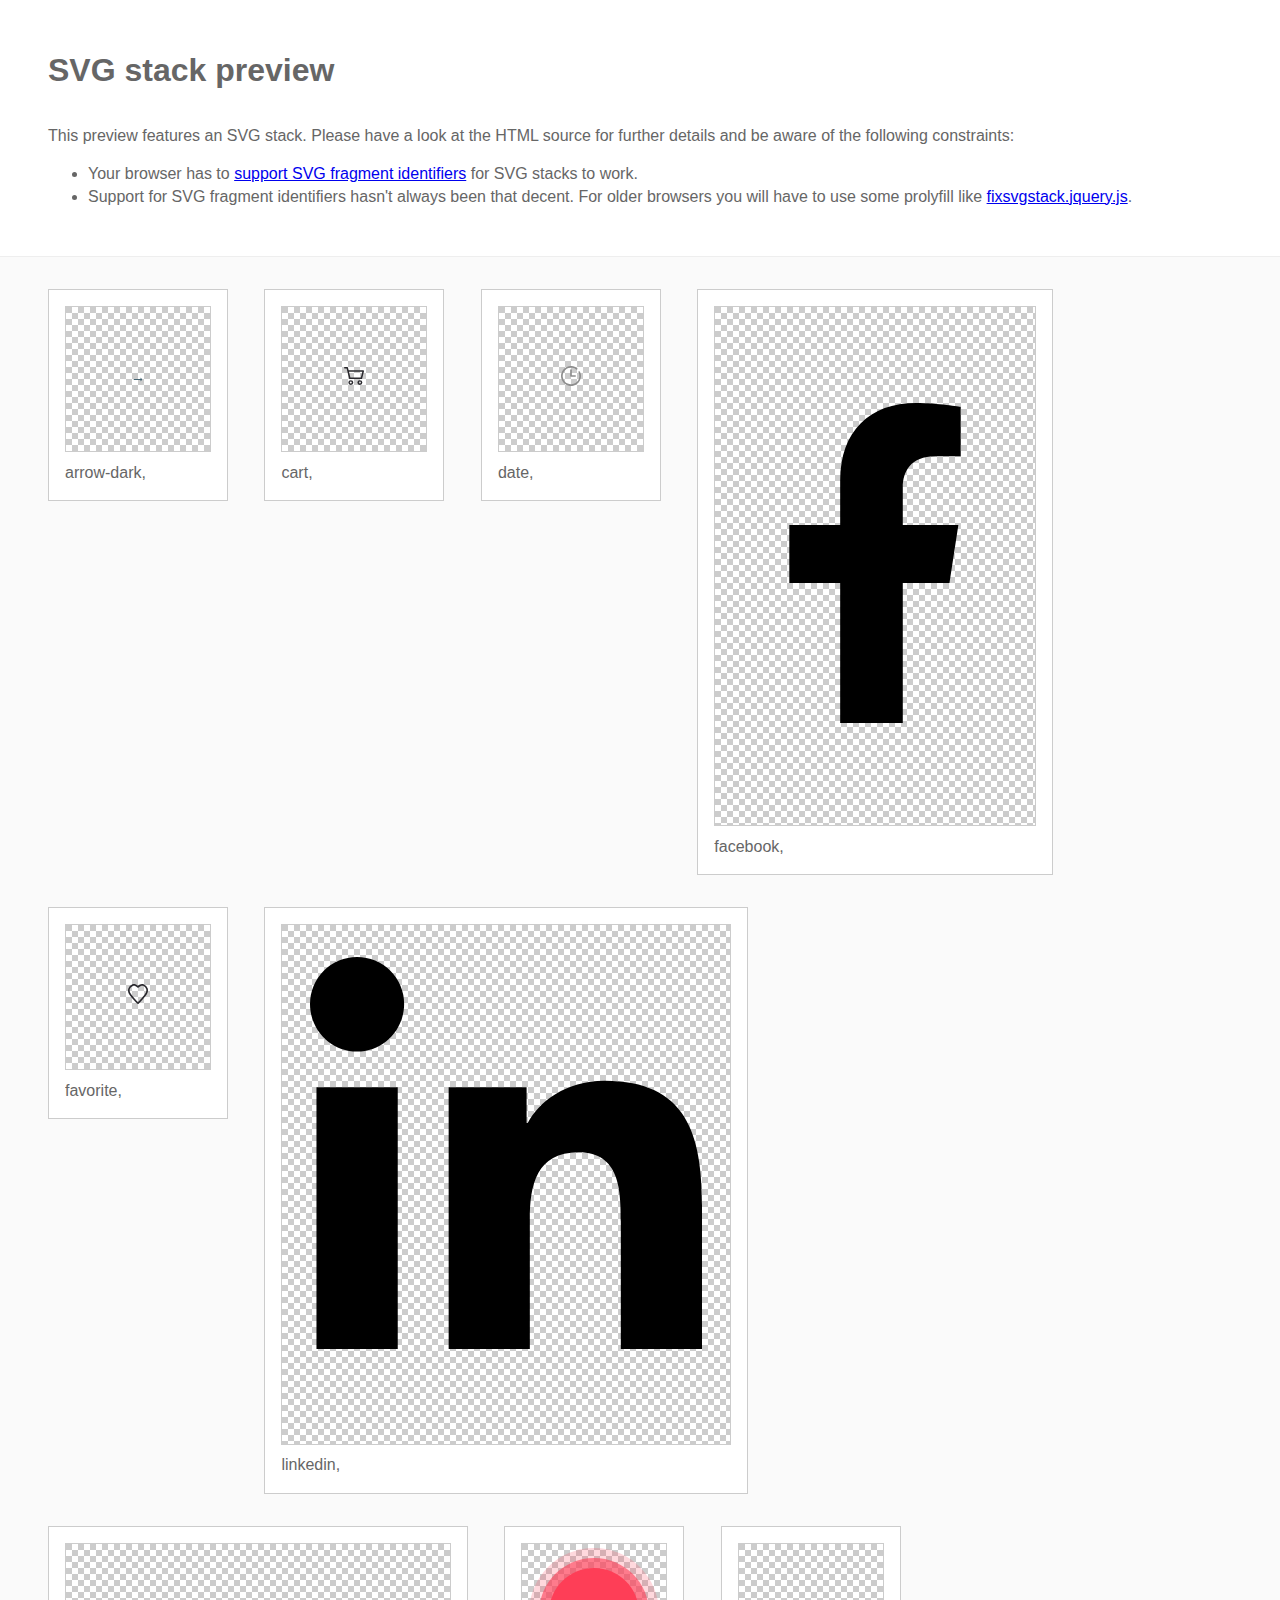
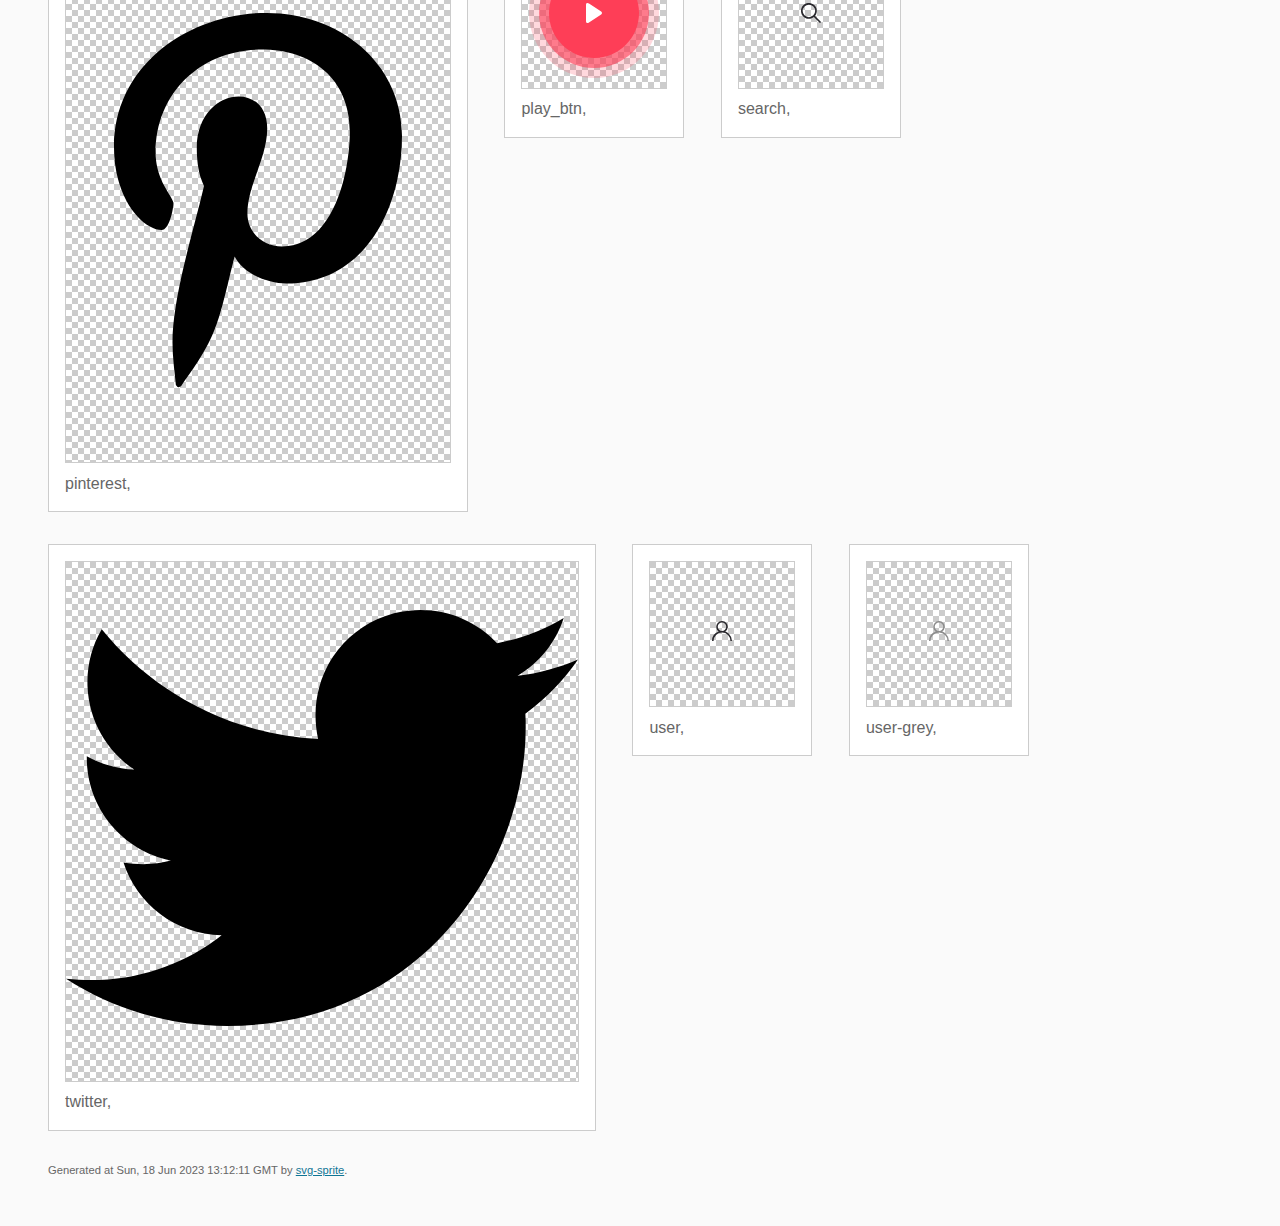
<file: images/stack/sprite.stack.html>
<!doctype html>
<html lang="en">
    <head>
        <meta charset="utf-8">
        <title>SVG stack preview | svg-sprite</title>
        <style>
            body {
                padding: 0;
                margin: 0;
                color: #666;
                background: #fafafa;
                font-family: Arial, Helvetica, sans-serif;
                font-size: 1em;
                line-height: 1.4;
            }

            header {
                display: block;
                padding: 3em 3em 2em;
                background-color: #fff;
            }

            header p {
                margin: 2em 0 0;
            }

            section {
                border-top: 1px solid #eee;
                padding: 2em 3em 0;
            }

            section ul {
                margin: 0;
                padding: 0;
            }

            section li {
                display: inline-block;
                background-color: #fff;
                position: relative;
                margin: 0 2em 2em 0;
                vertical-align: top;
                border: 1px solid #ccc;
                padding: 1em 1em 3em;
                cursor: default;
            }

            .icon-box {
                margin: 0;
                width: 144px;
                height: 144px;
                position: relative;
                background: #ccc url("data:image/svg+xml,%3Csvg xmlns='http://www.w3.org/2000/svg' width='12' height='12'%3E%3Cpath fill='%23fff' d='M6 0h6v6H6zM0 6h6v6H0z'/%3E%3C/svg%3E") top left repeat;
                border: 1px solid #ccc;
                display: table-cell;
                vertical-align: middle;
                text-align: center;
            }

            .icon {
                display: inline-block;
            }

            h1 {
                margin-top: 0;
            }

            h2 {
                margin: 0;
                padding: 0;
                font-size: 1em;
                font-weight: 400;
                white-space: nowrap;
                overflow: hidden;
                text-overflow: ellipsis;
                position: absolute;
                left: 1em;
                right: 1em;
                bottom: 1em;
            }

            footer {
                display: block;
                margin: 0;
                padding: 0 3em 3em;
            }

            footer p {
                margin: 0;
                font-size: .7em;
            }

            footer a {
                color: #0f7595;
                margin-left: 0;
            }
        </style>

<!--
Sprite shape dimensions
====================================================================================================
You will need to set the sprite shape dimensions via CSS when you use them as stack SVGs, otherwise
they would become a huge 100% in size. You may use the following dimension classes for doing so.
They might well be outsourced to an external stylesheet of course.
-->

<style>
 .svg-arrow-dark-dims { width: 22px; height: 9px; }
 .svg-cart-dims { width: 22px; height: 20px; }
 .svg-date-dims { width: 20px; height: 20px; }
 .svg-facebook-dims { width: 320px; height: 512px; }
 .svg-favorite-dims { width: 20px; height: 20px; }
 .svg-linkedin-dims { width: 448px; height: 512px; }
 .svg-pinterest-dims { width: 384px; height: 512px; }
 .svg-play_btn-dims { width: 130px; height: 130px; }
 .svg-search-dims { width: 20.03px; height: 20px; }
 .svg-twitter-dims { width: 512px; height: 512px; }
 .svg-user-dims { width: 20px; height: 20px; }
 .svg-user-grey-dims { width: 20px; height: 20px; }
</style>

<!--
====================================================================================================
-->

    </head>
    <body>
        <header>
            <h1>SVG stack preview</h1>
            <p>This preview features an SVG stack. Please have a look at the HTML source for further details and be aware of the following constraints:</p>
            <ul>
                <li>Your browser has to <a href="https://caniuse.com/svg-fragment" target="_blank" rel="noopener noreferrer">support SVG fragment identifiers</a> for SVG stacks to work.</li>
                <li>Support for SVG fragment identifiers hasn't always been that decent. For older browsers you will have to use some prolyfill like <a href="https://github.com/preciousforever/SVG-Stacker/blob/master/fixsvgstack.jquery.js" target="_blank" rel="noopener noreferrer">fixsvgstack.jquery.js</a>.</li>
            </ul>
        </header>
        <section>

<!--
SVG stack
====================================================================================================
These SVG images make use of fragment identifiers (IDs) to reference certain portions of the
external sprite. By default, all shapes inside the sprite are hidden by CSS. The `:target` pseudo
selector is used to show the very shape that is referenced by the fragment identifier.
-->

            <ul>

             <li title="arrow-dark">
                    <div class="icon-box">
                        <img src="../sprite.svg#arrow-dark" class="svg-arrow-dark-dims" alt="arrow-dark">
                    </div>
                    <h2>arrow-dark, </h2>
                </li>
             <li title="cart">
                    <div class="icon-box">
                        <img src="../sprite.svg#cart" class="svg-cart-dims" alt="cart">
                    </div>
                    <h2>cart, </h2>
                </li>
             <li title="date">
                    <div class="icon-box">
                        <img src="../sprite.svg#date" class="svg-date-dims" alt="date">
                    </div>
                    <h2>date, </h2>
                </li>
             <li title="facebook">
                    <div class="icon-box">
                        <img src="../sprite.svg#facebook" class="svg-facebook-dims" alt="facebook">
                    </div>
                    <h2>facebook, </h2>
                </li>
             <li title="favorite">
                    <div class="icon-box">
                        <img src="../sprite.svg#favorite" class="svg-favorite-dims" alt="favorite">
                    </div>
                    <h2>favorite, </h2>
                </li>
             <li title="linkedin">
                    <div class="icon-box">
                        <img src="../sprite.svg#linkedin" class="svg-linkedin-dims" alt="linkedin">
                    </div>
                    <h2>linkedin, </h2>
                </li>
             <li title="pinterest">
                    <div class="icon-box">
                        <img src="../sprite.svg#pinterest" class="svg-pinterest-dims" alt="pinterest">
                    </div>
                    <h2>pinterest, </h2>
                </li>
             <li title="play_btn">
                    <div class="icon-box">
                        <img src="../sprite.svg#play_btn" class="svg-play_btn-dims" alt="play_btn">
                    </div>
                    <h2>play_btn, </h2>
                </li>
             <li title="search">
                    <div class="icon-box">
                        <img src="../sprite.svg#search" class="svg-search-dims" alt="search">
                    </div>
                    <h2>search, </h2>
                </li>
             <li title="twitter">
                    <div class="icon-box">
                        <img src="../sprite.svg#twitter" class="svg-twitter-dims" alt="twitter">
                    </div>
                    <h2>twitter, </h2>
                </li>
             <li title="user">
                    <div class="icon-box">
                        <img src="../sprite.svg#user" class="svg-user-dims" alt="user">
                    </div>
                    <h2>user, </h2>
                </li>
             <li title="user-grey">
                    <div class="icon-box">
                        <img src="../sprite.svg#user-grey" class="svg-user-grey-dims" alt="user-grey">
                    </div>
                    <h2>user-grey, </h2>
                </li>
         </ul>

<!--
====================================================================================================
-->

        </section>
        <footer>
            <p>Generated at Sun, 18 Jun 2023 13:12:11 GMT by <a href="https://github.com/svg-sprite/svg-sprite" target="_blank" rel="noopener noreferrer">svg-sprite</a>.</p>
        </footer>
    </body>
</html>
</file>
<file: css/style.min.css>
@font-face{font-family:"Roboto";src:url("../fonts/Roboto-Regular.woff2") format("woff2"),url("../fonts/Roboto-Regular.woff") format("woff");font-weight:400;font-style:normal;font-display:swap}@font-face{font-family:"Roboto";src:url("../fonts/Roboto-Medium.woff2") format("woff2"),url("../fonts/Roboto-Medium.woff") format("woff");font-weight:500;font-style:normal;font-display:swap}@font-face{font-family:"Roboto";src:url("../fonts/Roboto-Bold.woff2") format("woff2"),url("../fonts/Roboto-Bold.woff") format("woff");font-weight:700;font-style:normal;font-display:swap}@font-face{font-family:"Quicksand";src:url("../fonts/Quicksand-Regular.woff2") format("woff2"),url("../fonts/Quicksand-Regular.woff") format("woff");font-weight:400;font-style:normal;font-display:swap}@font-face{font-family:"Quicksand";src:url("../fonts/Quicksand-Medium.woff2") format("woff2"),url("../fonts/Quicksand-Medium.woff") format("woff");font-weight:500;font-style:normal;font-display:swap}@font-face{font-family:"Roboto";src:url("../fonts/Roboto-Regular.woff2") format("woff2"),url("../fonts/Roboto-Regular.woff") format("woff");font-weight:400;font-style:normal;font-display:swap}@font-face{font-family:"Roboto";src:url("../fonts/Roboto-Medium.woff2") format("woff2"),url("../fonts/Roboto-Medium.woff") format("woff");font-weight:500;font-style:normal;font-display:swap}@font-face{font-family:"Roboto";src:url("../fonts/Roboto-Bold.woff2") format("woff2"),url("../fonts/Roboto-Bold.woff") format("woff");font-weight:700;font-style:normal;font-display:swap}@font-face{font-family:"Quicksand";src:url("../fonts/Quicksand-Regular.woff2") format("woff2"),url("../fonts/Quicksand-Regular.woff") format("woff");font-weight:400;font-style:normal;font-display:swap}@font-face{font-family:"Quicksand";src:url("../fonts/Quicksand-Medium.woff2") format("woff2"),url("../fonts/Quicksand-Medium.woff") format("woff");font-weight:500;font-style:normal;font-display:swap}.jq-ry-container{position:relative;padding:0 5px;line-height:0;display:block;cursor:pointer;-webkit-box-sizing:content-box;box-sizing:content-box;direction:ltr}.jq-ry-container[readonly=readonly]{cursor:default}.jq-ry-container>.jq-ry-group-wrapper{position:relative;width:100%}.jq-ry-container>.jq-ry-group-wrapper>.jq-ry-group{position:relative;line-height:0;z-index:10;white-space:nowrap}.jq-ry-container>.jq-ry-group-wrapper>.jq-ry-group>svg{display:inline-block}.jq-ry-container>.jq-ry-group-wrapper>.jq-ry-group.jq-ry-normal-group{width:100%}.jq-ry-container>.jq-ry-group-wrapper>.jq-ry-group.jq-ry-rated-group{width:0;z-index:11;position:absolute;top:0;left:0;overflow:hidden}.slick-slider{position:relative;display:block;-webkit-box-sizing:border-box;box-sizing:border-box;-webkit-touch-callout:none;-webkit-user-select:none;-moz-user-select:none;-ms-user-select:none;user-select:none;-ms-touch-action:pan-y;touch-action:pan-y;-webkit-tap-highlight-color:rgba(0,0,0,0)}.slick-list{position:relative;overflow:hidden;display:block;margin:0;padding:0}.slick-list:focus{outline:none}.slick-list.dragging{cursor:pointer;cursor:hand}.slick-slider .slick-track,.slick-slider .slick-list{-webkit-transform:translate3d(0, 0, 0);-ms-transform:translate3d(0, 0, 0);transform:translate3d(0, 0, 0)}.slick-track{position:relative;left:0;top:0;display:block;margin-left:auto;margin-right:auto}.slick-track:before,.slick-track:after{content:"";display:table}.slick-track:after{clear:both}.slick-loading .slick-track{visibility:hidden}.slick-slide{float:left;height:100%;min-height:1px;display:none}[dir=rtl] .slick-slide{float:right}.slick-slide img{display:block}.slick-slide.slick-loading img{display:none}.slick-slide.dragging img{pointer-events:none}.slick-initialized .slick-slide{display:block}.slick-loading .slick-slide{visibility:hidden}.slick-vertical .slick-slide{display:block;height:auto;border:1px solid rgba(0,0,0,0)}.slick-arrow.slick-hidden{display:none}.irs{position:relative;display:block;-webkit-touch-callout:none;-webkit-user-select:none;-moz-user-select:none;-ms-user-select:none;user-select:none;font-size:12px;font-family:Arial,sans-serif}.irs-line{position:relative;display:block;overflow:hidden;outline:none !important}.irs-bar{position:absolute;display:block;left:0;width:0}.irs-shadow{position:absolute;display:none;left:0;width:0}.irs-handle{position:absolute;display:block;-webkit-box-sizing:border-box;box-sizing:border-box;cursor:default;z-index:1}.irs-handle.type_last{z-index:2}.irs-min,.irs-max{position:absolute;display:block;cursor:default}.irs-min{left:0}.irs-max{right:0}.irs-from,.irs-to,.irs-single{position:absolute;display:block;top:0;left:0;cursor:default;white-space:nowrap}.irs-grid{position:absolute;display:none;bottom:0;left:0;width:100%;height:20px}.irs-with-grid .irs-grid{display:block}.irs-grid-pol{position:absolute;top:0;left:0;width:1px;height:8px;background:#000}.irs-grid-pol.small{height:4px}.irs-grid-text{position:absolute;bottom:0;left:0;white-space:nowrap;text-align:center;font-size:9px;line-height:9px;padding:0 3px;color:#000}.irs-disable-mask{position:absolute;display:block;top:0;left:-1%;width:102%;height:100%;cursor:default;background:rgba(0, 0, 0, 0);z-index:2}.lt-ie9 .irs-disable-mask{background:#000;filter:alpha(opacity=0);cursor:not-allowed}.irs-disabled{opacity:.4}.irs-hidden-input{position:absolute !important;display:block !important;top:0 !important;left:0 !important;width:0 !important;height:0 !important;font-size:0 !important;line-height:0 !important;padding:0 !important;margin:0 !important;overflow:hidden;outline:none !important;z-index:-9999 !important;background:none !important;border-style:solid !important;border-color:transparent !important}.irs--flat{height:40px}.irs--flat.irs-with-grid{height:60px}.irs--flat .irs-line{top:25px;height:12px;background-color:#e1e4e9;border-radius:4px}.irs--flat .irs-bar{top:25px;height:12px;background-color:#ed5565}.irs--flat .irs-bar--single{border-radius:4px 0 0 4px}.irs--flat .irs-shadow{height:1px;bottom:16px;background-color:#e1e4e9}.irs--flat .irs-handle{top:22px;width:16px;height:18px;background-color:transparent}.irs--flat .irs-handle>i:first-child{position:absolute;display:block;top:0;left:50%;width:2px;height:100%;margin-left:-1px;background-color:#da4453}.irs--flat .irs-handle.state_hover>i:first-child,.irs--flat .irs-handle:hover>i:first-child{background-color:#a43540}.irs--flat .irs-min,.irs--flat .irs-max{top:0;padding:1px 3px;color:#999;font-size:10px;line-height:1.333;text-shadow:none;background-color:#e1e4e9;border-radius:4px}.irs--flat .irs-from,.irs--flat .irs-to,.irs--flat .irs-single{color:white;font-size:10px;line-height:1.333;text-shadow:none;padding:1px 5px;background-color:#ed5565;border-radius:4px}.irs--flat .irs-from:before,.irs--flat .irs-to:before,.irs--flat .irs-single:before{position:absolute;display:block;content:"";bottom:-6px;left:50%;width:0;height:0;margin-left:-3px;overflow:hidden;border:3px solid transparent;border-top-color:#ed5565}.irs--flat .irs-grid-pol{background-color:#e1e4e9}.irs--flat .irs-grid-text{color:#999}.irs--big{height:55px}.irs--big.irs-with-grid{height:70px}.irs--big .irs-line{top:33px;height:12px;background-color:white;background:-webkit-gradient(linear, left top, left bottom, color-stop(-50%, #ddd), color-stop(150%, white));background:-o-linear-gradient(top, #ddd -50%, white 150%);background:linear-gradient(to bottom, #ddd -50%, white 150%);border:1px solid #ccc;border-radius:12px}.irs--big .irs-bar{top:33px;height:12px;background-color:#92bce0;border:1px solid #428bca;background:-webkit-gradient(linear, left top, left bottom, from(#ffffff), color-stop(30%, #428bca), to(#b9d4ec));background:-o-linear-gradient(top, #ffffff 0%, #428bca 30%, #b9d4ec 100%);background:linear-gradient(to bottom, #ffffff 0%, #428bca 30%, #b9d4ec 100%);-webkit-box-shadow:inset 0 0 1px 1px rgba(255, 255, 255, 0.5);box-shadow:inset 0 0 1px 1px rgba(255, 255, 255, 0.5)}.irs--big .irs-bar--single{border-radius:12px 0 0 12px}.irs--big .irs-shadow{height:1px;bottom:16px;background-color:rgba(66, 139, 202, 0.5)}.irs--big .irs-handle{top:25px;width:30px;height:30px;border:1px solid rgba(0, 0, 0, 0.3);background-color:#cbcfd5;background:-webkit-gradient(linear, left top, left bottom, from(white), color-stop(30%, #B4B9BE), to(white));background:-o-linear-gradient(top, white 0%, #B4B9BE 30%, white 100%);background:linear-gradient(to bottom, white 0%, #B4B9BE 30%, white 100%);-webkit-box-shadow:1px 1px 2px rgba(0, 0, 0, 0.2),inset 0 0 3px 1px white;box-shadow:1px 1px 2px rgba(0, 0, 0, 0.2),inset 0 0 3px 1px white;border-radius:30px}.irs--big .irs-handle.state_hover,.irs--big .irs-handle:hover{border-color:rgba(0, 0, 0, 0.45);background-color:#939ba7;background:-webkit-gradient(linear, left top, left bottom, from(white), color-stop(30%, #919BA5), to(white));background:-o-linear-gradient(top, white 0%, #919BA5 30%, white 100%);background:linear-gradient(to bottom, white 0%, #919BA5 30%, white 100%)}.irs--big .irs-min,.irs--big .irs-max{top:0;padding:1px 5px;color:white;text-shadow:none;background-color:#9f9f9f;border-radius:3px}.irs--big .irs-from,.irs--big .irs-to,.irs--big .irs-single{color:white;text-shadow:none;padding:1px 5px;background-color:#428bca;background:-webkit-gradient(linear, left top, left bottom, from(#428bca), to(#3071a9));background:-o-linear-gradient(top, #428bca 0%, #3071a9 100%);background:linear-gradient(to bottom, #428bca 0%, #3071a9 100%);border-radius:3px}.irs--big .irs-grid-pol{background-color:#428bca}.irs--big .irs-grid-text{color:#428bca}.irs--modern{height:55px}.irs--modern.irs-with-grid{height:55px}.irs--modern .irs-line{top:25px;height:5px;background-color:#d1d6e0;background:-webkit-gradient(linear, left top, left bottom, from(#e0e4ea), to(#d1d6e0));background:-o-linear-gradient(top, #e0e4ea 0%, #d1d6e0 100%);background:linear-gradient(to bottom, #e0e4ea 0%, #d1d6e0 100%);border:1px solid #a3adc1;border-bottom-width:0;border-radius:5px}.irs--modern .irs-bar{top:25px;height:5px;background:#20b426;background:-webkit-gradient(linear, left top, left bottom, from(#20b426), to(#18891d));background:-o-linear-gradient(top, #20b426 0%, #18891d 100%);background:linear-gradient(to bottom, #20b426 0%, #18891d 100%)}.irs--modern .irs-bar--single{border-radius:5px 0 0 5px}.irs--modern .irs-shadow{height:1px;bottom:21px;background-color:rgba(209, 214, 224, 0.5)}.irs--modern .irs-handle{top:37px;width:12px;height:13px;border:1px solid #a3adc1;border-top-width:0;-webkit-box-shadow:1px 1px 1px rgba(0, 0, 0, 0.1);box-shadow:1px 1px 1px rgba(0, 0, 0, 0.1);border-radius:0 0 3px 3px}.irs--modern .irs-handle>i:nth-child(1){position:absolute;display:block;top:-4px;left:1px;width:6px;height:6px;border:1px solid #a3adc1;background:white;-webkit-transform:rotate(45deg);-ms-transform:rotate(45deg);transform:rotate(45deg)}.irs--modern .irs-handle>i:nth-child(2){position:absolute;display:block;-webkit-box-sizing:border-box;box-sizing:border-box;top:0;left:0;width:10px;height:12px;background:#e9e6e6;background:-webkit-gradient(linear, left top, left bottom, from(white), to(#e9e6e6));background:-o-linear-gradient(top, white 0%, #e9e6e6 100%);background:linear-gradient(to bottom, white 0%, #e9e6e6 100%);border-radius:0 0 3px 3px}.irs--modern .irs-handle>i:nth-child(3){position:absolute;display:block;-webkit-box-sizing:border-box;box-sizing:border-box;top:3px;left:3px;width:4px;height:5px;border-left:1px solid #a3adc1;border-right:1px solid #a3adc1}.irs--modern .irs-handle.state_hover,.irs--modern .irs-handle:hover{border-color:#7685a2;background:#c3c7cd;background:-webkit-gradient(linear, left top, left bottom, from(#ffffff), color-stop(30%, #919ba5), to(#ffffff));background:-o-linear-gradient(top, #ffffff 0%, #919ba5 30%, #ffffff 100%);background:linear-gradient(to bottom, #ffffff 0%, #919ba5 30%, #ffffff 100%)}.irs--modern .irs-handle.state_hover>i:nth-child(1),.irs--modern .irs-handle:hover>i:nth-child(1){border-color:#7685a2}.irs--modern .irs-handle.state_hover>i:nth-child(3),.irs--modern .irs-handle:hover>i:nth-child(3){border-color:#48536a}.irs--modern .irs-min,.irs--modern .irs-max{top:0;font-size:10px;line-height:1.333;text-shadow:none;padding:1px 5px;color:white;background-color:#d1d6e0;border-radius:5px}.irs--modern .irs-from,.irs--modern .irs-to,.irs--modern .irs-single{font-size:10px;line-height:1.333;text-shadow:none;padding:1px 5px;background-color:#20b426;color:white;border-radius:5px}.irs--modern .irs-from:before,.irs--modern .irs-to:before,.irs--modern .irs-single:before{position:absolute;display:block;content:"";bottom:-6px;left:50%;width:0;height:0;margin-left:-3px;overflow:hidden;border:3px solid transparent;border-top-color:#20b426}.irs--modern .irs-grid{height:25px}.irs--modern .irs-grid-pol{background-color:#dedede}.irs--modern .irs-grid-text{color:silver;font-size:13px}.irs--sharp{height:50px;font-size:12px;line-height:1}.irs--sharp.irs-with-grid{height:57px}.irs--sharp .irs-line{top:30px;height:2px;background-color:black;border-radius:2px}.irs--sharp .irs-bar{top:30px;height:2px;background-color:#ee22fa}.irs--sharp .irs-bar--single{border-radius:2px 0 0 2px}.irs--sharp .irs-shadow{height:1px;bottom:21px;background-color:rgba(0, 0, 0, 0.5)}.irs--sharp .irs-handle{top:25px;width:10px;height:10px;background-color:#a804b2}.irs--sharp .irs-handle>i:first-child{position:absolute;display:block;top:100%;left:0;width:0;height:0;border:5px solid transparent;border-top-color:#a804b2}.irs--sharp .irs-handle.state_hover,.irs--sharp .irs-handle:hover{background-color:black}.irs--sharp .irs-handle.state_hover>i:first-child,.irs--sharp .irs-handle:hover>i:first-child{border-top-color:black}.irs--sharp .irs-min,.irs--sharp .irs-max{color:white;font-size:14px;line-height:1;top:0;padding:3px 4px;opacity:.4;background-color:#a804b2;border-radius:2px}.irs--sharp .irs-from,.irs--sharp .irs-to,.irs--sharp .irs-single{font-size:14px;line-height:1;text-shadow:none;padding:3px 4px;background-color:#a804b2;color:white;border-radius:2px}.irs--sharp .irs-from:before,.irs--sharp .irs-to:before,.irs--sharp .irs-single:before{position:absolute;display:block;content:"";bottom:-6px;left:50%;width:0;height:0;margin-left:-3px;overflow:hidden;border:3px solid transparent;border-top-color:#a804b2}.irs--sharp .irs-grid{height:25px}.irs--sharp .irs-grid-pol{background-color:#dedede}.irs--sharp .irs-grid-text{color:silver;font-size:13px}.irs--round{height:50px}.irs--round.irs-with-grid{height:65px}.irs--round .irs-line{top:36px;height:4px;background-color:#dee4ec;border-radius:4px}.irs--round .irs-bar{top:36px;height:4px;background-color:#006cfa}.irs--round .irs-bar--single{border-radius:4px 0 0 4px}.irs--round .irs-shadow{height:4px;bottom:21px;background-color:rgba(222, 228, 236, 0.5)}.irs--round .irs-handle{top:26px;width:24px;height:24px;border:4px solid #006cfa;background-color:white;border-radius:24px;-webkit-box-shadow:0 1px 3px rgba(0, 0, 255, 0.3);box-shadow:0 1px 3px rgba(0, 0, 255, 0.3)}.irs--round .irs-handle.state_hover,.irs--round .irs-handle:hover{background-color:#f0f6ff}.irs--round .irs-min,.irs--round .irs-max{color:#333;font-size:14px;line-height:1;top:0;padding:3px 5px;background-color:rgba(0, 0, 0, 0.1);border-radius:4px}.irs--round .irs-from,.irs--round .irs-to,.irs--round .irs-single{font-size:14px;line-height:1;text-shadow:none;padding:3px 5px;background-color:#006cfa;color:white;border-radius:4px}.irs--round .irs-from:before,.irs--round .irs-to:before,.irs--round .irs-single:before{position:absolute;display:block;content:"";bottom:-6px;left:50%;width:0;height:0;margin-left:-3px;overflow:hidden;border:3px solid transparent;border-top-color:#006cfa}.irs--round .irs-grid{height:25px}.irs--round .irs-grid-pol{background-color:#dedede}.irs--round .irs-grid-text{color:silver;font-size:13px}.irs--square{height:50px}.irs--square.irs-with-grid{height:60px}.irs--square .irs-line{top:31px;height:4px;background-color:#dedede}.irs--square .irs-bar{top:31px;height:4px;background-color:black}.irs--square .irs-shadow{height:2px;bottom:21px;background-color:#dedede}.irs--square .irs-handle{top:25px;width:16px;height:16px;border:3px solid black;background-color:white;-webkit-transform:rotate(45deg);-ms-transform:rotate(45deg);transform:rotate(45deg)}.irs--square .irs-handle.state_hover,.irs--square .irs-handle:hover{background-color:#f0f6ff}.irs--square .irs-min,.irs--square .irs-max{color:#333;font-size:14px;line-height:1;top:0;padding:3px 5px;background-color:rgba(0, 0, 0, 0.1)}.irs--square .irs-from,.irs--square .irs-to,.irs--square .irs-single{font-size:14px;line-height:1;text-shadow:none;padding:3px 5px;background-color:black;color:white}.irs--square .irs-grid{height:25px}.irs--square .irs-grid-pol{background-color:#dedede}.irs--square .irs-grid-text{color:silver;font-size:11px}.jq-checkbox,.jq-radio{position:relative;display:inline-block;overflow:hidden;-webkit-user-select:none;-moz-user-select:none;-ms-user-select:none;user-select:none}.jq-checkbox input,.jq-radio input{position:absolute;z-index:-1;margin:0;padding:0;opacity:0}.jq-file{position:relative;display:inline-block;overflow:hidden}.jq-file input{position:absolute;top:0;right:0;height:auto;margin:0;padding:0;opacity:0;font-size:100px;line-height:1em}.jq-file__name{overflow:hidden;white-space:nowrap;-o-text-overflow:ellipsis;text-overflow:ellipsis}.jq-selectbox,.jq-select-multiple{position:relative;display:inline-block}.jq-selectbox select,.jq-select-multiple select{position:absolute;top:0;left:0;width:100%;height:100%;margin:0;padding:0;opacity:0}.jq-selectbox li,.jq-select-multiple li{-webkit-user-select:none;-moz-user-select:none;-ms-user-select:none;user-select:none;white-space:nowrap}.jq-selectbox{z-index:10}.jq-selectbox__select{position:relative}.jq-selectbox__select-text{overflow:hidden;-webkit-user-select:none;-moz-user-select:none;-ms-user-select:none;user-select:none;white-space:nowrap;-o-text-overflow:ellipsis;text-overflow:ellipsis}.jq-selectbox__dropdown{position:absolute}.jq-selectbox__search input{-webkit-appearance:textfield}.jq-selectbox__search input::-webkit-search-cancel-button,.jq-selectbox__search input::-webkit-search-decoration{-webkit-appearance:none}.jq-selectbox__dropdown ul{position:relative;overflow:auto;overflow-x:hidden;list-style:none;-webkit-overflow-scrolling:touch}.jq-select-multiple ul{position:relative;overflow-x:hidden;-webkit-overflow-scrolling:touch}.jq-number{display:inline-block}.jq-number__field input{-moz-appearance:textfield;text-align:left}.jq-number__field input::-webkit-inner-spin-button,.jq-number__field input::-webkit-outer-spin-button{margin:0;-webkit-appearance:none}body.compensate-for-scrollbar{overflow:hidden}.fancybox-active{height:auto}.fancybox-is-hidden{left:-9999px;margin:0;position:absolute !important;top:-9999px;visibility:hidden}.fancybox-container{-webkit-backface-visibility:hidden;height:100%;left:0;outline:none;position:fixed;-webkit-tap-highlight-color:transparent;top:0;-ms-touch-action:manipulation;touch-action:manipulation;-webkit-transform:translateZ(0);transform:translateZ(0);width:100%;z-index:99992}.fancybox-container *{-webkit-box-sizing:border-box;box-sizing:border-box}.fancybox-bg,.fancybox-inner,.fancybox-outer,.fancybox-stage{bottom:0;left:0;position:absolute;right:0;top:0}.fancybox-outer{-webkit-overflow-scrolling:touch;overflow-y:auto}.fancybox-bg{background:#1e1e1e;opacity:0;-webkit-transition-duration:inherit;-o-transition-duration:inherit;transition-duration:inherit;-webkit-transition-property:opacity;-o-transition-property:opacity;transition-property:opacity;-webkit-transition-timing-function:cubic-bezier(0.47, 0, 0.74, 0.71);-o-transition-timing-function:cubic-bezier(0.47, 0, 0.74, 0.71);transition-timing-function:cubic-bezier(0.47, 0, 0.74, 0.71)}.fancybox-is-open .fancybox-bg{opacity:.9;-webkit-transition-timing-function:cubic-bezier(0.22, 0.61, 0.36, 1);-o-transition-timing-function:cubic-bezier(0.22, 0.61, 0.36, 1);transition-timing-function:cubic-bezier(0.22, 0.61, 0.36, 1)}.fancybox-caption,.fancybox-infobar,.fancybox-navigation .fancybox-button,.fancybox-toolbar{direction:ltr;opacity:0;position:absolute;-webkit-transition:opacity .25s ease,visibility 0s ease .25s;-o-transition:opacity .25s ease,visibility 0s ease .25s;transition:opacity .25s ease,visibility 0s ease .25s;visibility:hidden;z-index:99997}.fancybox-show-caption .fancybox-caption,.fancybox-show-infobar .fancybox-infobar,.fancybox-show-nav .fancybox-navigation .fancybox-button,.fancybox-show-toolbar .fancybox-toolbar{opacity:1;-webkit-transition:opacity .25s ease 0s,visibility 0s ease 0s;-o-transition:opacity .25s ease 0s,visibility 0s ease 0s;transition:opacity .25s ease 0s,visibility 0s ease 0s;visibility:visible}.fancybox-infobar{color:#ccc;font-size:13px;-webkit-font-smoothing:subpixel-antialiased;height:44px;left:0;line-height:44px;min-width:44px;mix-blend-mode:difference;padding:0 10px;pointer-events:none;top:0;-webkit-touch-callout:none;-webkit-user-select:none;-moz-user-select:none;-ms-user-select:none;user-select:none}.fancybox-toolbar{right:0;top:0}.fancybox-stage{direction:ltr;overflow:visible;-webkit-transform:translateZ(0);transform:translateZ(0);z-index:99994}.fancybox-is-open .fancybox-stage{overflow:hidden}.fancybox-slide{-webkit-backface-visibility:hidden;display:none;height:100%;left:0;outline:none;overflow:auto;-webkit-overflow-scrolling:touch;padding:44px;position:absolute;text-align:center;top:0;-webkit-transition-property:opacity,-webkit-transform;transition-property:opacity,-webkit-transform;-o-transition-property:transform,opacity;transition-property:transform,opacity;transition-property:transform,opacity,-webkit-transform;white-space:normal;width:100%;z-index:99994}.fancybox-slide:before{content:"";display:inline-block;font-size:0;height:100%;vertical-align:middle;width:0}.fancybox-is-sliding .fancybox-slide,.fancybox-slide--current,.fancybox-slide--next,.fancybox-slide--previous{display:block}.fancybox-slide--image{overflow:hidden;padding:44px 0}.fancybox-slide--image:before{display:none}.fancybox-slide--html{padding:6px}.fancybox-content{background:#fff;display:inline-block;margin:0;max-width:100%;overflow:auto;-webkit-overflow-scrolling:touch;padding:44px;position:relative;text-align:left;vertical-align:middle}.fancybox-slide--image .fancybox-content{-webkit-animation-timing-function:cubic-bezier(0.5, 0, 0.14, 1);animation-timing-function:cubic-bezier(0.5, 0, 0.14, 1);-webkit-backface-visibility:hidden;background:transparent;background-repeat:no-repeat;background-size:100% 100%;left:0;max-width:none;overflow:visible;padding:0;position:absolute;top:0;-webkit-transform-origin:top left;-ms-transform-origin:top left;transform-origin:top left;-webkit-transition-property:opacity,-webkit-transform;transition-property:opacity,-webkit-transform;-o-transition-property:transform,opacity;transition-property:transform,opacity;transition-property:transform,opacity,-webkit-transform;-webkit-user-select:none;-moz-user-select:none;-ms-user-select:none;user-select:none;z-index:99995}.fancybox-can-zoomOut .fancybox-content{cursor:-webkit-zoom-out;cursor:zoom-out}.fancybox-can-zoomIn .fancybox-content{cursor:-webkit-zoom-in;cursor:zoom-in}.fancybox-can-pan .fancybox-content,.fancybox-can-swipe .fancybox-content{cursor:-webkit-grab;cursor:grab}.fancybox-is-grabbing .fancybox-content{cursor:-webkit-grabbing;cursor:grabbing}.fancybox-container [data-selectable=true]{cursor:text}.fancybox-image,.fancybox-spaceball{background:transparent;border:0;height:100%;left:0;margin:0;max-height:none;max-width:none;padding:0;position:absolute;top:0;-webkit-user-select:none;-moz-user-select:none;-ms-user-select:none;user-select:none;width:100%}.fancybox-spaceball{z-index:1}.fancybox-slide--iframe .fancybox-content,.fancybox-slide--map .fancybox-content,.fancybox-slide--pdf .fancybox-content,.fancybox-slide--video .fancybox-content{height:100%;overflow:visible;padding:0;width:100%}.fancybox-slide--video .fancybox-content{background:#000}.fancybox-slide--map .fancybox-content{background:#e5e3df}.fancybox-slide--iframe .fancybox-content{background:#fff}.fancybox-iframe,.fancybox-video{background:transparent;border:0;display:block;height:100%;margin:0;overflow:hidden;padding:0;width:100%}.fancybox-iframe{left:0;position:absolute;top:0}.fancybox-error{background:#fff;cursor:default;max-width:400px;padding:40px;width:100%}.fancybox-error p{color:#444;font-size:16px;line-height:20px;margin:0;padding:0}.fancybox-button{background:rgba(30, 30, 30, 0.6);border:0;border-radius:0;-webkit-box-shadow:none;box-shadow:none;cursor:pointer;display:inline-block;height:44px;margin:0;padding:10px;position:relative;-webkit-transition:color .2s;-o-transition:color .2s;transition:color .2s;vertical-align:top;visibility:inherit;width:44px}.fancybox-button,.fancybox-button:link,.fancybox-button:visited{color:#ccc}.fancybox-button:hover{color:#fff}.fancybox-button:focus{outline:none}.fancybox-button.fancybox-focus{outline:1px dotted}.fancybox-button[disabled],.fancybox-button[disabled]:hover{color:#888;cursor:default;outline:none}.fancybox-button div{height:100%}.fancybox-button svg{display:block;height:100%;overflow:visible;position:relative;width:100%}.fancybox-button svg path{fill:currentColor;stroke-width:0}.fancybox-button--fsenter svg:nth-child(2),.fancybox-button--fsexit svg:first-child,.fancybox-button--pause svg:first-child,.fancybox-button--play svg:nth-child(2){display:none}.fancybox-progress{background:#ff5268;height:2px;left:0;position:absolute;right:0;top:0;-webkit-transform:scaleX(0);-ms-transform:scaleX(0);transform:scaleX(0);-webkit-transform-origin:0;-ms-transform-origin:0;transform-origin:0;-webkit-transition-property:-webkit-transform;transition-property:-webkit-transform;-o-transition-property:transform;transition-property:transform;transition-property:transform, -webkit-transform;-webkit-transition-timing-function:linear;-o-transition-timing-function:linear;transition-timing-function:linear;z-index:99998}.fancybox-close-small{background:transparent;border:0;border-radius:0;color:#ccc;cursor:pointer;opacity:.8;padding:8px;position:absolute;right:-12px;top:-44px;z-index:401}.fancybox-close-small:hover{color:#fff;opacity:1}.fancybox-slide--html .fancybox-close-small{color:currentColor;padding:10px;right:0;top:0}.fancybox-slide--image.fancybox-is-scaling .fancybox-content{overflow:hidden}.fancybox-is-scaling .fancybox-close-small,.fancybox-is-zoomable.fancybox-can-pan .fancybox-close-small{display:none}.fancybox-navigation .fancybox-button{background-clip:content-box;height:100px;opacity:0;position:absolute;top:calc(50% - 50px);width:70px}.fancybox-navigation .fancybox-button div{padding:7px}.fancybox-navigation .fancybox-button--arrow_left{left:0;left:env(safe-area-inset-left);padding:31px 26px 31px 6px}.fancybox-navigation .fancybox-button--arrow_right{padding:31px 6px 31px 26px;right:0;right:env(safe-area-inset-right)}.fancybox-caption{background:-webkit-gradient(linear, left bottom, left top, color-stop(0, rgba(0, 0, 0, 0.85)), color-stop(50%, rgba(0, 0, 0, 0.3)), color-stop(65%, rgba(0, 0, 0, 0.15)), color-stop(75.5%, rgba(0, 0, 0, 0.075)), color-stop(82.85%, rgba(0, 0, 0, 0.037)), color-stop(88%, rgba(0, 0, 0, 0.019)), to(transparent));background:-o-linear-gradient(bottom, rgba(0, 0, 0, 0.85) 0, rgba(0, 0, 0, 0.3) 50%, rgba(0, 0, 0, 0.15) 65%, rgba(0, 0, 0, 0.075) 75.5%, rgba(0, 0, 0, 0.037) 82.85%, rgba(0, 0, 0, 0.019) 88%, transparent);background:linear-gradient(0deg, rgba(0, 0, 0, 0.85) 0, rgba(0, 0, 0, 0.3) 50%, rgba(0, 0, 0, 0.15) 65%, rgba(0, 0, 0, 0.075) 75.5%, rgba(0, 0, 0, 0.037) 82.85%, rgba(0, 0, 0, 0.019) 88%, transparent);bottom:0;color:#eee;font-size:14px;font-weight:400;left:0;line-height:1.5;padding:75px 44px 25px;pointer-events:none;right:0;text-align:center;z-index:99996}@supports(padding: max(0px)){.fancybox-caption{padding:75px max(44px,env(safe-area-inset-right)) max(25px,env(safe-area-inset-bottom)) max(44px,env(safe-area-inset-left))}}.fancybox-caption--separate{margin-top:-50px}.fancybox-caption__body{max-height:50vh;overflow:auto;pointer-events:all}.fancybox-caption a,.fancybox-caption a:link,.fancybox-caption a:visited{color:#ccc;text-decoration:none}.fancybox-caption a:hover{color:#fff;text-decoration:underline}.fancybox-loading{-webkit-animation:a 1s linear infinite;animation:a 1s linear infinite;background:transparent;border:4px solid #888;border-bottom-color:#fff;border-radius:50%;height:50px;left:50%;margin:-25px 0 0 -25px;opacity:.7;padding:0;position:absolute;top:50%;width:50px;z-index:99999}@-webkit-keyframes a{to{-webkit-transform:rotate(1turn);transform:rotate(1turn)}}@keyframes a{to{-webkit-transform:rotate(1turn);transform:rotate(1turn)}}.fancybox-animated{-webkit-transition-timing-function:cubic-bezier(0, 0, 0.25, 1);-o-transition-timing-function:cubic-bezier(0, 0, 0.25, 1);transition-timing-function:cubic-bezier(0, 0, 0.25, 1)}.fancybox-fx-slide.fancybox-slide--previous{opacity:0;-webkit-transform:translate3d(-100%, 0, 0);transform:translate3d(-100%, 0, 0)}.fancybox-fx-slide.fancybox-slide--next{opacity:0;-webkit-transform:translate3d(100%, 0, 0);transform:translate3d(100%, 0, 0)}.fancybox-fx-slide.fancybox-slide--current{opacity:1;-webkit-transform:translateZ(0);transform:translateZ(0)}.fancybox-fx-fade.fancybox-slide--next,.fancybox-fx-fade.fancybox-slide--previous{opacity:0;-webkit-transition-timing-function:cubic-bezier(0.19, 1, 0.22, 1);-o-transition-timing-function:cubic-bezier(0.19, 1, 0.22, 1);transition-timing-function:cubic-bezier(0.19, 1, 0.22, 1)}.fancybox-fx-fade.fancybox-slide--current{opacity:1}.fancybox-fx-zoom-in-out.fancybox-slide--previous{opacity:0;-webkit-transform:scale3d(1.5, 1.5, 1.5);transform:scale3d(1.5, 1.5, 1.5)}.fancybox-fx-zoom-in-out.fancybox-slide--next{opacity:0;-webkit-transform:scale3d(0.5, 0.5, 0.5);transform:scale3d(0.5, 0.5, 0.5)}.fancybox-fx-zoom-in-out.fancybox-slide--current{opacity:1;-webkit-transform:scaleX(1);-ms-transform:scaleX(1);transform:scaleX(1)}.fancybox-fx-rotate.fancybox-slide--previous{opacity:0;-webkit-transform:rotate(-1turn);-ms-transform:rotate(-1turn);transform:rotate(-1turn)}.fancybox-fx-rotate.fancybox-slide--next{opacity:0;-webkit-transform:rotate(1turn);-ms-transform:rotate(1turn);transform:rotate(1turn)}.fancybox-fx-rotate.fancybox-slide--current{opacity:1;-webkit-transform:rotate(0deg);-ms-transform:rotate(0deg);transform:rotate(0deg)}.fancybox-fx-circular.fancybox-slide--previous{opacity:0;-webkit-transform:scale3d(0, 0, 0) translate3d(-100%, 0, 0);transform:scale3d(0, 0, 0) translate3d(-100%, 0, 0)}.fancybox-fx-circular.fancybox-slide--next{opacity:0;-webkit-transform:scale3d(0, 0, 0) translate3d(100%, 0, 0);transform:scale3d(0, 0, 0) translate3d(100%, 0, 0)}.fancybox-fx-circular.fancybox-slide--current{opacity:1;-webkit-transform:scaleX(1) translateZ(0);transform:scaleX(1) translateZ(0)}.fancybox-fx-tube.fancybox-slide--previous{-webkit-transform:translate3d(-100%, 0, 0) scale(0.1) skew(-10deg);transform:translate3d(-100%, 0, 0) scale(0.1) skew(-10deg)}.fancybox-fx-tube.fancybox-slide--next{-webkit-transform:translate3d(100%, 0, 0) scale(0.1) skew(10deg);transform:translate3d(100%, 0, 0) scale(0.1) skew(10deg)}.fancybox-fx-tube.fancybox-slide--current{-webkit-transform:translateZ(0) scale(1);transform:translateZ(0) scale(1)}@media(max-height: 576px){.fancybox-slide{padding-left:6px;padding-right:6px}.fancybox-slide--image{padding:6px 0}.fancybox-close-small{right:-6px}.fancybox-slide--image .fancybox-close-small{background:#4e4e4e;color:#f2f4f6;height:36px;opacity:1;padding:6px;right:0;top:0;width:36px}.fancybox-caption{padding-left:12px;padding-right:12px}@supports(padding: max(0px)){.fancybox-caption{padding-left:max(12px,env(safe-area-inset-left));padding-right:max(12px,env(safe-area-inset-right))}}}.fancybox-share{background:#f4f4f4;border-radius:3px;max-width:90%;padding:30px;text-align:center}.fancybox-share h1{color:#222;font-size:35px;font-weight:700;margin:0 0 20px}.fancybox-share p{margin:0;padding:0}.fancybox-share__button{border:0;border-radius:3px;display:inline-block;font-size:14px;font-weight:700;line-height:40px;margin:0 5px 10px;min-width:130px;padding:0 15px;text-decoration:none;-webkit-transition:all .2s;-o-transition:all .2s;transition:all .2s;-webkit-user-select:none;-moz-user-select:none;-ms-user-select:none;user-select:none;white-space:nowrap}.fancybox-share__button:link,.fancybox-share__button:visited{color:#fff}.fancybox-share__button:hover{text-decoration:none}.fancybox-share__button--fb{background:#3b5998}.fancybox-share__button--fb:hover{background:#344e86}.fancybox-share__button--pt{background:#bd081d}.fancybox-share__button--pt:hover{background:#aa0719}.fancybox-share__button--tw{background:#1da1f2}.fancybox-share__button--tw:hover{background:#0d95e8}.fancybox-share__button svg{height:25px;margin-right:7px;position:relative;top:-1px;vertical-align:middle;width:25px}.fancybox-share__button svg path{fill:#fff}.fancybox-share__input{background:transparent;border:0;border-bottom:1px solid #d7d7d7;border-radius:0;color:#5d5b5b;font-size:14px;margin:10px 0 0;outline:none;padding:10px 15px;width:100%}.fancybox-thumbs{background:#ddd;bottom:0;display:none;margin:0;-webkit-overflow-scrolling:touch;-ms-overflow-style:-ms-autohiding-scrollbar;padding:2px 2px 4px;position:absolute;right:0;-webkit-tap-highlight-color:rgba(0, 0, 0, 0);top:0;width:212px;z-index:99995}.fancybox-thumbs-x{overflow-x:auto;overflow-y:hidden}.fancybox-show-thumbs .fancybox-thumbs{display:block}.fancybox-show-thumbs .fancybox-inner{right:212px}.fancybox-thumbs__list{font-size:0;height:100%;list-style:none;margin:0;overflow-x:hidden;overflow-y:auto;padding:0;position:absolute;position:relative;white-space:nowrap;width:100%}.fancybox-thumbs-x .fancybox-thumbs__list{overflow:hidden}.fancybox-thumbs-y .fancybox-thumbs__list::-webkit-scrollbar{width:7px}.fancybox-thumbs-y .fancybox-thumbs__list::-webkit-scrollbar-track{background:#fff;border-radius:10px;-webkit-box-shadow:inset 0 0 6px rgba(0, 0, 0, 0.3);box-shadow:inset 0 0 6px rgba(0, 0, 0, 0.3)}.fancybox-thumbs-y .fancybox-thumbs__list::-webkit-scrollbar-thumb{background:#2a2a2a;border-radius:10px}.fancybox-thumbs__list a{-webkit-backface-visibility:hidden;backface-visibility:hidden;background-color:rgba(0, 0, 0, 0.1);background-position:50%;background-repeat:no-repeat;background-size:cover;cursor:pointer;float:left;height:75px;margin:2px;max-height:calc(100% - 8px);max-width:calc(50% - 4px);outline:none;overflow:hidden;padding:0;position:relative;-webkit-tap-highlight-color:transparent;width:100px}.fancybox-thumbs__list a:before{border:6px solid #ff5268;bottom:0;content:"";left:0;opacity:0;position:absolute;right:0;top:0;-webkit-transition:all .2s cubic-bezier(0.25, 0.46, 0.45, 0.94);-o-transition:all .2s cubic-bezier(0.25, 0.46, 0.45, 0.94);transition:all .2s cubic-bezier(0.25, 0.46, 0.45, 0.94);z-index:99991}.fancybox-thumbs__list a:focus:before{opacity:.5}.fancybox-thumbs__list a.fancybox-thumbs-active:before{opacity:1}@media(max-width: 576px){.fancybox-thumbs{width:110px}.fancybox-show-thumbs .fancybox-inner{right:110px}.fancybox-thumbs__list a{max-width:calc(100% - 10px)}}:root{--f-spinner-width: 36px;--f-spinner-height: 36px;--f-spinner-color-1: rgba(0, 0, 0, 0.1);--f-spinner-color-2: rgba(17, 24, 28, 0.8);--f-spinner-stroke: 2.75}.f-spinner{margin:auto;padding:0;width:var(--f-spinner-width);height:var(--f-spinner-height)}.f-spinner svg{width:100%;height:100%;vertical-align:top;-webkit-animation:f-spinner-rotate 2s linear infinite;animation:f-spinner-rotate 2s linear infinite}.f-spinner svg *{stroke-width:var(--f-spinner-stroke);fill:none}.f-spinner svg *:first-child{stroke:var(--f-spinner-color-1)}.f-spinner svg *:last-child{stroke:var(--f-spinner-color-2);-webkit-animation:f-spinner-dash 2s ease-in-out infinite;animation:f-spinner-dash 2s ease-in-out infinite}@-webkit-keyframes f-spinner-rotate{100%{-webkit-transform:rotate(360deg);transform:rotate(360deg)}}@keyframes f-spinner-rotate{100%{-webkit-transform:rotate(360deg);transform:rotate(360deg)}}@-webkit-keyframes f-spinner-dash{0%{stroke-dasharray:1,150;stroke-dashoffset:0}50%{stroke-dasharray:90,150;stroke-dashoffset:-35}100%{stroke-dasharray:90,150;stroke-dashoffset:-124}}@keyframes f-spinner-dash{0%{stroke-dasharray:1,150;stroke-dashoffset:0}50%{stroke-dasharray:90,150;stroke-dashoffset:-35}100%{stroke-dasharray:90,150;stroke-dashoffset:-124}}.f-zoomInUp{-webkit-animation:.2s ease-out .1s both f-zoomInUp;animation:.2s ease-out .1s both f-zoomInUp}.f-zoomOutDown{-webkit-animation:.2s ease-out both f-zoomOutDown;animation:.2s ease-out both f-zoomOutDown}@-webkit-keyframes f-zoomInUp{from{-webkit-transform:scale(0.975) translate3d(0, 16px, 0);transform:scale(0.975) translate3d(0, 16px, 0);opacity:0}to{-webkit-transform:scale(1) translate3d(0, 0, 0);transform:scale(1) translate3d(0, 0, 0);opacity:1}}@keyframes f-zoomInUp{from{-webkit-transform:scale(0.975) translate3d(0, 16px, 0);transform:scale(0.975) translate3d(0, 16px, 0);opacity:0}to{-webkit-transform:scale(1) translate3d(0, 0, 0);transform:scale(1) translate3d(0, 0, 0);opacity:1}}@-webkit-keyframes f-zoomOutDown{to{-webkit-transform:scale(0.975) translate3d(0, 16px, 0);transform:scale(0.975) translate3d(0, 16px, 0);opacity:0}}@keyframes f-zoomOutDown{to{-webkit-transform:scale(0.975) translate3d(0, 16px, 0);transform:scale(0.975) translate3d(0, 16px, 0);opacity:0}}.f-throwOutUp{-webkit-animation:.175s ease-out both f-throwOutUp;animation:.175s ease-out both f-throwOutUp}.f-throwOutDown{-webkit-animation:.175s ease-out both f-throwOutDown;animation:.175s ease-out both f-throwOutDown}@-webkit-keyframes f-throwOutUp{to{-webkit-transform:translate3d(0, -150px, 0);transform:translate3d(0, -150px, 0);opacity:0}}@keyframes f-throwOutUp{to{-webkit-transform:translate3d(0, -150px, 0);transform:translate3d(0, -150px, 0);opacity:0}}@-webkit-keyframes f-throwOutDown{to{-webkit-transform:translate3d(0, 150px, 0);transform:translate3d(0, 150px, 0);opacity:0}}@keyframes f-throwOutDown{to{-webkit-transform:translate3d(0, 150px, 0);transform:translate3d(0, 150px, 0);opacity:0}}.f-fadeIn{-webkit-animation:.2s ease both f-fadeIn;animation:.2s ease both f-fadeIn;z-index:2}.f-fadeOut{-webkit-animation:.2s ease both f-fadeOut;animation:.2s ease both f-fadeOut;z-index:1}@-webkit-keyframes f-fadeIn{0%{opacity:0}100%{opacity:1}}@keyframes f-fadeIn{0%{opacity:0}100%{opacity:1}}@-webkit-keyframes f-fadeOut{100%{opacity:0}}@keyframes f-fadeOut{100%{opacity:0}}.f-fadeSlowIn{-webkit-animation:.5s ease both f-fadeSlowIn;animation:.5s ease both f-fadeSlowIn;z-index:2}.f-fadeSlowOut{-webkit-animation:.5s ease both f-fadeSlowOut;animation:.5s ease both f-fadeSlowOut;z-index:1}@-webkit-keyframes f-fadeSlowIn{0%{opacity:0}100%{opacity:1}}@keyframes f-fadeSlowIn{0%{opacity:0}100%{opacity:1}}@-webkit-keyframes f-fadeSlowOut{100%{opacity:0}}@keyframes f-fadeSlowOut{100%{opacity:0}}.f-fadeFastIn{-webkit-animation:.2s ease-out both f-fadeFastIn;animation:.2s ease-out both f-fadeFastIn;z-index:2}.f-fadeFastOut{-webkit-animation:.2s ease-out both f-fadeFastOut;animation:.2s ease-out both f-fadeFastOut;z-index:2}@-webkit-keyframes f-fadeFastIn{0%{opacity:.75}100%{opacity:1}}@keyframes f-fadeFastIn{0%{opacity:.75}100%{opacity:1}}@-webkit-keyframes f-fadeFastOut{100%{opacity:0}}@keyframes f-fadeFastOut{100%{opacity:0}}.f-crossfadeIn{-webkit-animation:.2s ease-out both f-crossfadeIn;animation:.2s ease-out both f-crossfadeIn;z-index:2}.f-crossfadeOut{-webkit-animation:.1s linear .1s both f-crossfadeOut;animation:.1s linear .1s both f-crossfadeOut;z-index:1}@-webkit-keyframes f-crossfadeIn{0%{opacity:0}100%{opacity:1}}@keyframes f-crossfadeIn{0%{opacity:0}100%{opacity:1}}@-webkit-keyframes f-crossfadeOut{100%{opacity:0}}@keyframes f-crossfadeOut{100%{opacity:0}}.f-slideIn.from-next{-webkit-animation:.85s cubic-bezier(0.16, 1, 0.3, 1) f-slideInNext;animation:.85s cubic-bezier(0.16, 1, 0.3, 1) f-slideInNext}.f-slideIn.from-prev{-webkit-animation:.85s cubic-bezier(0.16, 1, 0.3, 1) f-slideInPrev;animation:.85s cubic-bezier(0.16, 1, 0.3, 1) f-slideInPrev}.f-slideOut.to-next{-webkit-animation:.85s cubic-bezier(0.16, 1, 0.3, 1) f-slideOutNext;animation:.85s cubic-bezier(0.16, 1, 0.3, 1) f-slideOutNext}.f-slideOut.to-prev{-webkit-animation:.85s cubic-bezier(0.16, 1, 0.3, 1) f-slideOutPrev;animation:.85s cubic-bezier(0.16, 1, 0.3, 1) f-slideOutPrev}@-webkit-keyframes f-slideInPrev{0%{-webkit-transform:translateX(100%);transform:translateX(100%)}100%{-webkit-transform:translate3d(0, 0, 0);transform:translate3d(0, 0, 0)}}@keyframes f-slideInPrev{0%{-webkit-transform:translateX(100%);transform:translateX(100%)}100%{-webkit-transform:translate3d(0, 0, 0);transform:translate3d(0, 0, 0)}}@-webkit-keyframes f-slideInNext{0%{-webkit-transform:translateX(-100%);transform:translateX(-100%)}100%{-webkit-transform:translate3d(0, 0, 0);transform:translate3d(0, 0, 0)}}@keyframes f-slideInNext{0%{-webkit-transform:translateX(-100%);transform:translateX(-100%)}100%{-webkit-transform:translate3d(0, 0, 0);transform:translate3d(0, 0, 0)}}@-webkit-keyframes f-slideOutNext{100%{-webkit-transform:translateX(-100%);transform:translateX(-100%)}}@keyframes f-slideOutNext{100%{-webkit-transform:translateX(-100%);transform:translateX(-100%)}}@-webkit-keyframes f-slideOutPrev{100%{-webkit-transform:translateX(100%);transform:translateX(100%)}}@keyframes f-slideOutPrev{100%{-webkit-transform:translateX(100%);transform:translateX(100%)}}.f-classicIn.from-next{-webkit-animation:.85s cubic-bezier(0.16, 1, 0.3, 1) f-classicInNext;animation:.85s cubic-bezier(0.16, 1, 0.3, 1) f-classicInNext;z-index:2}.f-classicIn.from-prev{-webkit-animation:.85s cubic-bezier(0.16, 1, 0.3, 1) f-classicInPrev;animation:.85s cubic-bezier(0.16, 1, 0.3, 1) f-classicInPrev;z-index:2}.f-classicOut.to-next{-webkit-animation:.85s cubic-bezier(0.16, 1, 0.3, 1) f-classicOutNext;animation:.85s cubic-bezier(0.16, 1, 0.3, 1) f-classicOutNext;z-index:1}.f-classicOut.to-prev{-webkit-animation:.85s cubic-bezier(0.16, 1, 0.3, 1) f-classicOutPrev;animation:.85s cubic-bezier(0.16, 1, 0.3, 1) f-classicOutPrev;z-index:1}@-webkit-keyframes f-classicInNext{0%{-webkit-transform:translateX(-75px);transform:translateX(-75px);opacity:0}100%{-webkit-transform:translate3d(0, 0, 0);transform:translate3d(0, 0, 0);opacity:1}}@keyframes f-classicInNext{0%{-webkit-transform:translateX(-75px);transform:translateX(-75px);opacity:0}100%{-webkit-transform:translate3d(0, 0, 0);transform:translate3d(0, 0, 0);opacity:1}}@-webkit-keyframes f-classicInPrev{0%{-webkit-transform:translateX(75px);transform:translateX(75px);opacity:0}100%{-webkit-transform:translate3d(0, 0, 0);transform:translate3d(0, 0, 0);opacity:1}}@keyframes f-classicInPrev{0%{-webkit-transform:translateX(75px);transform:translateX(75px);opacity:0}100%{-webkit-transform:translate3d(0, 0, 0);transform:translate3d(0, 0, 0);opacity:1}}@-webkit-keyframes f-classicOutNext{100%{-webkit-transform:translateX(-75px);transform:translateX(-75px);opacity:0}}@keyframes f-classicOutNext{100%{-webkit-transform:translateX(-75px);transform:translateX(-75px);opacity:0}}@-webkit-keyframes f-classicOutPrev{100%{-webkit-transform:translateX(75px);transform:translateX(75px);opacity:0}}@keyframes f-classicOutPrev{100%{-webkit-transform:translateX(75px);transform:translateX(75px);opacity:0}}.f-carousel{--f-carousel-theme-color: #706f6c;--f-carousel-spacing: 0px;--f-carousel-slide-width: 100%;--f-carousel-slide-height: auto;--f-carousel-slide-padding: 0;--f-button-width: 42px;--f-button-height: 42px;--f-button-color: var(--f-carousel-theme-color, currentColor);--f-button-hover-color: var(--f-carousel-theme-color, currentColor);--f-button-bg: transparent;--f-button-hover-bg: var(--f-button-bg);--f-button-active-bg: var(--f-button-bg);--f-button-svg-width: 24px;--f-button-svg-height: 24px;--f-button-next-pos: 10px;--f-button-prev-pos: 10px;position:relative;-webkit-box-sizing:border-box;box-sizing:border-box}.f-carousel *,.f-carousel *:before,.f-carousel *:after{-webkit-box-sizing:inherit;box-sizing:inherit}.f-carousel.is-ltr{direction:ltr}.f-carousel.is-rtl{direction:rtl}.f-carousel__viewport{overflow:hidden;-webkit-transform:translate3d(0, 0, 0);transform:translate3d(0, 0, 0);-webkit-backface-visibility:hidden;backface-visibility:hidden;width:100%;height:100%}.f-carousel__viewport.is-draggable{cursor:move;cursor:-webkit-grab;cursor:grab}.f-carousel__viewport.is-dragging{cursor:move;cursor:-webkit-grabbing;cursor:grabbing}.f-carousel__track{display:-webkit-box;display:-ms-flexbox;display:flex;margin:0 auto;padding:0;height:100%;-webkit-tap-highlight-color:rgba(0, 0, 0, 0)}.f-carousel__slide{position:relative;-webkit-box-flex:0;-ms-flex:0 0 auto;flex:0 0 auto;width:var(--f-carousel-slide-width);max-width:100%;height:var(--f-carousel-slide-height);margin:0 var(--f-carousel-spacing) 0 0;padding:var(--f-carousel-slide-padding);overflow-x:hidden;overflow-y:auto;-ms-scroll-chaining:none;overscroll-behavior:contain;outline:0;-webkit-transform-origin:center center;-ms-transform-origin:center center;transform-origin:center center}.f-carousel__slide.is-loading{min-height:88px;min-width:88px}.f-carousel.is-vertical{--f-carousel-slide-height: 100%}.f-carousel.is-vertical .f-carousel__track{-ms-flex-wrap:wrap;flex-wrap:wrap}.f-carousel.is-vertical .f-carousel__slide{margin:0 0 var(--f-carousel-spacing) 0}:root{--f-carousel-dots-width: 24px;--f-carousel-dots-height: 30px;--f-carousel-dot-width: 8px;--f-carousel-dot-height: 8px;--f-carousel-dot-radius: 50%;--f-carousel-dot-color: var(--f-carousel-theme-color, currentColor);--f-carousel-dot-opacity: 0.2;--f-carousel-dot-hover-opacity: 0.4}.f-carousel__dots{position:absolute;bottom:calc(var(--f-carousel-dots-height)*-1);left:0;right:0;display:-webkit-box;display:-ms-flexbox;display:flex;-webkit-box-pack:center;-ms-flex-pack:center;justify-content:center;-webkit-box-align:center;-ms-flex-align:center;align-items:center;-ms-flex-wrap:wrap;flex-wrap:wrap;margin:0 auto !important;padding:0;list-style:none !important;-webkit-user-select:none;-moz-user-select:none;-ms-user-select:none;user-select:none}.f-carousel__dots li{margin:0;padding:0;border:0;display:-webkit-box;display:-ms-flexbox;display:flex;-webkit-box-align:center;-ms-flex-align:center;align-items:center;-webkit-box-pack:center;-ms-flex-pack:center;justify-content:center;opacity:var(--f-carousel-dot-opacity);-webkit-transition:opacity .15s ease-in-out;-o-transition:opacity .15s ease-in-out;transition:opacity .15s ease-in-out}.f-carousel__dots li+li{margin:0}.f-carousel__dots li:hover{opacity:var(--f-carousel-dot-hover-opacity)}.f-carousel__dots li.is-current{opacity:1}.f-carousel__dots li button{-webkit-appearance:none;-moz-appearance:none;appearance:none;display:-webkit-box;display:-ms-flexbox;display:flex;-webkit-box-align:center;-ms-flex-align:center;align-items:center;-webkit-box-pack:center;-ms-flex-pack:center;justify-content:center;margin:0;padding:0;width:var(--f-carousel-dots-width);height:var(--f-carousel-dots-height);border:0;background:rgba(0, 0, 0, 0);cursor:pointer;-webkit-transition:all .2s linear;-o-transition:all .2s linear;transition:all .2s linear}.f-carousel__dot{display:block;margin:0;padding:0;border:0;width:var(--f-carousel-dot-width);height:var(--f-carousel-dot-height);border-radius:var(--f-carousel-dot-radius);background-color:var(--f-carousel-dot-color);line-height:0;font-size:0;cursor:pointer;pointer-events:none}.f-carousel__dots.is-dynamic li:not(.is-prev,.is-next,.is-current,.is-after-next,.is-before-prev) button{-webkit-transform:scale(0);-ms-transform:scale(0);transform:scale(0);width:0}.f-carousel__dots.is-dynamic li.is-before-prev button,.f-carousel__dots.is-dynamic li.is-after-next button{-webkit-transform:scale(0.22);-ms-transform:scale(0.22);transform:scale(0.22)}.f-carousel__dots.is-dynamic li.is-prev button,.f-carousel__dots.is-dynamic li.is-next button{-webkit-transform:scale(0.66);-ms-transform:scale(0.66);transform:scale(0.66)}.f-carousel__dots.is-dynamic li.is-current button{-webkit-transform:scale(1);-ms-transform:scale(1);transform:scale(1)}.f-carousel__dots.is-dynamic li.is-before-prev button,.f-carousel__dots.is-dynamic li.is-after-next button{-webkit-transform:scale(0.33);-ms-transform:scale(0.33);transform:scale(0.33)}.f-carousel__dots.is-dynamic li.is-current:first-child{margin-left:calc(var(--f-carousel-dots-width)*2)}.f-carousel__dots.is-dynamic li.is-prev:first-child{margin-left:var(--f-carousel-dots-width)}.f-carousel__dots.is-dynamic li.is-next:last-child{margin-right:var(--f-carousel-dots-width)}.f-carousel__dots.is-dynamic li.is-current:last-child{margin-right:calc(var(--f-carousel-dots-width)*2)}.f-carousel.is-rtl .f-carousel__dots.is-dynamic .is-current:first-child{margin-left:0;margin-right:var(--f-carousel-dots-width)}.f-carousel.is-rtl .f-carousel__dots.is-dynamic .is-prev:first-child{margin-left:0;margin-right:var(--f-carousel-dots-width)}.f-carousel.is-rtl .f-carousel__dots.is-dynamic .is-current:last-child{margin-left:0;margin-right:var(--f-carousel-dots-width)}.f-carousel.is-rtl .f-carousel__dots.is-dynamic .is-next:last-child{margin-right:0;margin-left:var(--f-carousel-dots-width)}:root{--f-button-width: 40px;--f-button-height: 40px;--f-button-border: 0;--f-button-border-radius: 0;--f-button-color: #374151;--f-button-bg: #f8f8f8;--f-button-hover-bg: #e0e0e0;--f-button-active-bg: #d0d0d0;--f-button-shadow: none;--f-button-transition: all 0.15s ease;--f-button-transform: none;--f-button-svg-width: 20px;--f-button-svg-height: 20px;--f-button-svg-stroke-width: 1.5;--f-button-svg-fill: none;--f-button-svg-filter: none;--f-button-svg-disabled-opacity: 0.65}.f-button{display:-webkit-box;display:-ms-flexbox;display:flex;-webkit-box-pack:center;-ms-flex-pack:center;justify-content:center;-webkit-box-align:center;-ms-flex-align:center;align-items:center;-webkit-box-sizing:content-box;box-sizing:content-box;position:relative;margin:0;padding:0;width:var(--f-button-width);height:var(--f-button-height);border:var(--f-button-border);border-radius:var(--f-button-border-radius);color:var(--f-button-color);background:var(--f-button-bg);-webkit-box-shadow:var(--f-button-shadow);box-shadow:var(--f-button-shadow);pointer-events:all;cursor:pointer;-webkit-transition:var(--f-button-transition);-o-transition:var(--f-button-transition);transition:var(--f-button-transition)}@media(hover: hover){.f-button:hover:not([disabled]){color:var(--f-button-hover-color);background-color:var(--f-button-hover-bg)}}.f-button:active:not([disabled]){background-color:var(--f-button-active-bg)}.f-button:focus:not(:focus-visible){outline:none}.f-button:focus-visible{outline:none;-webkit-box-shadow:inset 0 0 0 var(--f-button-outline, 2px) var(--f-button-outline-color, var(--f-button-color));box-shadow:inset 0 0 0 var(--f-button-outline, 2px) var(--f-button-outline-color, var(--f-button-color))}.f-button svg{width:var(--f-button-svg-width);height:var(--f-button-svg-height);fill:var(--f-button-svg-fill);stroke:currentColor;stroke-width:var(--f-button-svg-stroke-width);stroke-linecap:round;stroke-linejoin:round;-webkit-transition:opacity .15s ease;-o-transition:opacity .15s ease;transition:opacity .15s ease;-webkit-transform:var(--f-button-transform);-ms-transform:var(--f-button-transform);transform:var(--f-button-transform);-webkit-filter:var(--f-button-svg-filter);filter:var(--f-button-svg-filter);pointer-events:none}.f-button[disabled]{cursor:default}.f-button[disabled] svg{opacity:var(--f-button-svg-disabled-opacity)}.f-carousel__nav .f-button.is-prev,.f-carousel__nav .f-button.is-next,.fancybox__nav .f-button.is-prev,.fancybox__nav .f-button.is-next{position:absolute;z-index:1}.is-horizontal .f-carousel__nav .f-button.is-prev,.is-horizontal .f-carousel__nav .f-button.is-next,.is-horizontal .fancybox__nav .f-button.is-prev,.is-horizontal .fancybox__nav .f-button.is-next{top:50%;-webkit-transform:translateY(-50%);-ms-transform:translateY(-50%);transform:translateY(-50%)}.is-horizontal .f-carousel__nav .f-button.is-prev,.is-horizontal .fancybox__nav .f-button.is-prev{left:var(--f-button-prev-pos)}.is-horizontal .f-carousel__nav .f-button.is-next,.is-horizontal .fancybox__nav .f-button.is-next{right:var(--f-button-next-pos)}.is-horizontal.is-rtl .f-carousel__nav .f-button.is-prev,.is-horizontal.is-rtl .fancybox__nav .f-button.is-prev{left:auto;right:var(--f-button-next-pos)}.is-horizontal.is-rtl .f-carousel__nav .f-button.is-next,.is-horizontal.is-rtl .fancybox__nav .f-button.is-next{right:auto;left:var(--f-button-prev-pos)}.is-vertical .f-carousel__nav .f-button.is-prev,.is-vertical .f-carousel__nav .f-button.is-next,.is-vertical .fancybox__nav .f-button.is-prev,.is-vertical .fancybox__nav .f-button.is-next{top:auto;left:50%;-webkit-transform:translateX(-50%);-ms-transform:translateX(-50%);transform:translateX(-50%)}.is-vertical .f-carousel__nav .f-button.is-prev,.is-vertical .fancybox__nav .f-button.is-prev{top:var(--f-button-next-pos)}.is-vertical .f-carousel__nav .f-button.is-next,.is-vertical .fancybox__nav .f-button.is-next{bottom:var(--f-button-next-pos)}.is-vertical .f-carousel__nav .f-button.is-prev svg,.is-vertical .f-carousel__nav .f-button.is-next svg,.is-vertical .fancybox__nav .f-button.is-prev svg,.is-vertical .fancybox__nav .f-button.is-next svg{-webkit-transform:rotate(90deg);-ms-transform:rotate(90deg);transform:rotate(90deg)}:root{--f-spinner-width: 36px;--f-spinner-height: 36px;--f-spinner-color-1: rgba(0, 0, 0, 0.1);--f-spinner-color-2: rgba(17, 24, 28, 0.8);--f-spinner-stroke: 2.75}.f-spinner{margin:auto;padding:0;width:var(--f-spinner-width);height:var(--f-spinner-height)}.f-spinner svg{width:100%;height:100%;vertical-align:top;-webkit-animation:f-spinner-rotate 2s linear infinite;animation:f-spinner-rotate 2s linear infinite}.f-spinner svg *{stroke-width:var(--f-spinner-stroke);fill:none}.f-spinner svg *:first-child{stroke:var(--f-spinner-color-1)}.f-spinner svg *:last-child{stroke:var(--f-spinner-color-2);-webkit-animation:f-spinner-dash 2s ease-in-out infinite;animation:f-spinner-dash 2s ease-in-out infinite}@keyframes f-spinner-rotate{100%{-webkit-transform:rotate(360deg);transform:rotate(360deg)}}@keyframes f-spinner-dash{0%{stroke-dasharray:1,150;stroke-dashoffset:0}50%{stroke-dasharray:90,150;stroke-dashoffset:-35}100%{stroke-dasharray:90,150;stroke-dashoffset:-124}}.f-zoomInUp{-webkit-animation:.2s ease-out .1s both f-zoomInUp;animation:.2s ease-out .1s both f-zoomInUp}.f-zoomOutDown{-webkit-animation:.2s ease-out both f-zoomOutDown;animation:.2s ease-out both f-zoomOutDown}@keyframes f-zoomInUp{from{-webkit-transform:scale(0.975) translate3d(0, 16px, 0);transform:scale(0.975) translate3d(0, 16px, 0);opacity:0}to{-webkit-transform:scale(1) translate3d(0, 0, 0);transform:scale(1) translate3d(0, 0, 0);opacity:1}}@keyframes f-zoomOutDown{to{-webkit-transform:scale(0.975) translate3d(0, 16px, 0);transform:scale(0.975) translate3d(0, 16px, 0);opacity:0}}.f-throwOutUp{-webkit-animation:.175s ease-out both f-throwOutUp;animation:.175s ease-out both f-throwOutUp}.f-throwOutDown{-webkit-animation:.175s ease-out both f-throwOutDown;animation:.175s ease-out both f-throwOutDown}@keyframes f-throwOutUp{to{-webkit-transform:translate3d(0, -150px, 0);transform:translate3d(0, -150px, 0);opacity:0}}@keyframes f-throwOutDown{to{-webkit-transform:translate3d(0, 150px, 0);transform:translate3d(0, 150px, 0);opacity:0}}.f-fadeIn{-webkit-animation:.2s ease both f-fadeIn;animation:.2s ease both f-fadeIn;z-index:2}.f-fadeOut{-webkit-animation:.2s ease both f-fadeOut;animation:.2s ease both f-fadeOut;z-index:1}@keyframes f-fadeIn{0%{opacity:0}100%{opacity:1}}@keyframes f-fadeOut{100%{opacity:0}}.f-fadeSlowIn{-webkit-animation:.5s ease both f-fadeSlowIn;animation:.5s ease both f-fadeSlowIn;z-index:2}.f-fadeSlowOut{-webkit-animation:.5s ease both f-fadeSlowOut;animation:.5s ease both f-fadeSlowOut;z-index:1}@keyframes f-fadeSlowIn{0%{opacity:0}100%{opacity:1}}@keyframes f-fadeSlowOut{100%{opacity:0}}.f-fadeFastIn{-webkit-animation:.2s ease-out both f-fadeFastIn;animation:.2s ease-out both f-fadeFastIn;z-index:2}.f-fadeFastOut{-webkit-animation:.2s ease-out both f-fadeFastOut;animation:.2s ease-out both f-fadeFastOut;z-index:2}@keyframes f-fadeFastIn{0%{opacity:.75}100%{opacity:1}}@keyframes f-fadeFastOut{100%{opacity:0}}.f-crossfadeIn{-webkit-animation:.2s ease-out both f-crossfadeIn;animation:.2s ease-out both f-crossfadeIn;z-index:2}.f-crossfadeOut{-webkit-animation:.1s linear .1s both f-crossfadeOut;animation:.1s linear .1s both f-crossfadeOut;z-index:1}@keyframes f-crossfadeIn{0%{opacity:0}100%{opacity:1}}@keyframes f-crossfadeOut{100%{opacity:0}}.f-slideIn.from-next{-webkit-animation:.85s cubic-bezier(0.16, 1, 0.3, 1) f-slideInNext;animation:.85s cubic-bezier(0.16, 1, 0.3, 1) f-slideInNext}.f-slideIn.from-prev{-webkit-animation:.85s cubic-bezier(0.16, 1, 0.3, 1) f-slideInPrev;animation:.85s cubic-bezier(0.16, 1, 0.3, 1) f-slideInPrev}.f-slideOut.to-next{-webkit-animation:.85s cubic-bezier(0.16, 1, 0.3, 1) f-slideOutNext;animation:.85s cubic-bezier(0.16, 1, 0.3, 1) f-slideOutNext}.f-slideOut.to-prev{-webkit-animation:.85s cubic-bezier(0.16, 1, 0.3, 1) f-slideOutPrev;animation:.85s cubic-bezier(0.16, 1, 0.3, 1) f-slideOutPrev}@keyframes f-slideInPrev{0%{-webkit-transform:translateX(100%);transform:translateX(100%)}100%{-webkit-transform:translate3d(0, 0, 0);transform:translate3d(0, 0, 0)}}@keyframes f-slideInNext{0%{-webkit-transform:translateX(-100%);transform:translateX(-100%)}100%{-webkit-transform:translate3d(0, 0, 0);transform:translate3d(0, 0, 0)}}@keyframes f-slideOutNext{100%{-webkit-transform:translateX(-100%);transform:translateX(-100%)}}@keyframes f-slideOutPrev{100%{-webkit-transform:translateX(100%);transform:translateX(100%)}}.f-classicIn.from-next{-webkit-animation:.85s cubic-bezier(0.16, 1, 0.3, 1) f-classicInNext;animation:.85s cubic-bezier(0.16, 1, 0.3, 1) f-classicInNext;z-index:2}.f-classicIn.from-prev{-webkit-animation:.85s cubic-bezier(0.16, 1, 0.3, 1) f-classicInPrev;animation:.85s cubic-bezier(0.16, 1, 0.3, 1) f-classicInPrev;z-index:2}.f-classicOut.to-next{-webkit-animation:.85s cubic-bezier(0.16, 1, 0.3, 1) f-classicOutNext;animation:.85s cubic-bezier(0.16, 1, 0.3, 1) f-classicOutNext;z-index:1}.f-classicOut.to-prev{-webkit-animation:.85s cubic-bezier(0.16, 1, 0.3, 1) f-classicOutPrev;animation:.85s cubic-bezier(0.16, 1, 0.3, 1) f-classicOutPrev;z-index:1}@keyframes f-classicInNext{0%{-webkit-transform:translateX(-75px);transform:translateX(-75px);opacity:0}100%{-webkit-transform:translate3d(0, 0, 0);transform:translate3d(0, 0, 0);opacity:1}}@keyframes f-classicInPrev{0%{-webkit-transform:translateX(75px);transform:translateX(75px);opacity:0}100%{-webkit-transform:translate3d(0, 0, 0);transform:translate3d(0, 0, 0);opacity:1}}@keyframes f-classicOutNext{100%{-webkit-transform:translateX(-75px);transform:translateX(-75px);opacity:0}}@keyframes f-classicOutPrev{100%{-webkit-transform:translateX(75px);transform:translateX(75px);opacity:0}}:root{--f-button-width: 40px;--f-button-height: 40px;--f-button-border: 0;--f-button-border-radius: 0;--f-button-color: #374151;--f-button-bg: #f8f8f8;--f-button-hover-bg: #e0e0e0;--f-button-active-bg: #d0d0d0;--f-button-shadow: none;--f-button-transition: all 0.15s ease;--f-button-transform: none;--f-button-svg-width: 20px;--f-button-svg-height: 20px;--f-button-svg-stroke-width: 1.5;--f-button-svg-fill: none;--f-button-svg-filter: none;--f-button-svg-disabled-opacity: 0.65}.f-button{display:-webkit-box;display:-ms-flexbox;display:flex;-webkit-box-pack:center;-ms-flex-pack:center;justify-content:center;-webkit-box-align:center;-ms-flex-align:center;align-items:center;-webkit-box-sizing:content-box;box-sizing:content-box;position:relative;margin:0;padding:0;width:var(--f-button-width);height:var(--f-button-height);border:var(--f-button-border);border-radius:var(--f-button-border-radius);color:var(--f-button-color);background:var(--f-button-bg);-webkit-box-shadow:var(--f-button-shadow);box-shadow:var(--f-button-shadow);pointer-events:all;cursor:pointer;-webkit-transition:var(--f-button-transition);-o-transition:var(--f-button-transition);transition:var(--f-button-transition)}@media(hover: hover){.f-button:hover:not([disabled]){color:var(--f-button-hover-color);background-color:var(--f-button-hover-bg)}}.f-button:active:not([disabled]){background-color:var(--f-button-active-bg)}.f-button:focus:not(:focus-visible){outline:none}.f-button:focus-visible{outline:none;-webkit-box-shadow:inset 0 0 0 var(--f-button-outline, 2px) var(--f-button-outline-color, var(--f-button-color));box-shadow:inset 0 0 0 var(--f-button-outline, 2px) var(--f-button-outline-color, var(--f-button-color))}.f-button svg{width:var(--f-button-svg-width);height:var(--f-button-svg-height);fill:var(--f-button-svg-fill);stroke:currentColor;stroke-width:var(--f-button-svg-stroke-width);stroke-linecap:round;stroke-linejoin:round;-webkit-transition:opacity .15s ease;-o-transition:opacity .15s ease;transition:opacity .15s ease;-webkit-transform:var(--f-button-transform);-ms-transform:var(--f-button-transform);transform:var(--f-button-transform);-webkit-filter:var(--f-button-svg-filter);filter:var(--f-button-svg-filter);pointer-events:none}.f-button[disabled]{cursor:default}.f-button[disabled] svg{opacity:var(--f-button-svg-disabled-opacity)}.f-carousel__nav .f-button.is-prev,.f-carousel__nav .f-button.is-next,.fancybox__nav .f-button.is-prev,.fancybox__nav .f-button.is-next{position:absolute;z-index:1}.is-horizontal .f-carousel__nav .f-button.is-prev,.is-horizontal .f-carousel__nav .f-button.is-next,.is-horizontal .fancybox__nav .f-button.is-prev,.is-horizontal .fancybox__nav .f-button.is-next{top:50%;-webkit-transform:translateY(-50%);-ms-transform:translateY(-50%);transform:translateY(-50%)}.is-horizontal .f-carousel__nav .f-button.is-prev,.is-horizontal .fancybox__nav .f-button.is-prev{left:var(--f-button-prev-pos)}.is-horizontal .f-carousel__nav .f-button.is-next,.is-horizontal .fancybox__nav .f-button.is-next{right:var(--f-button-next-pos)}.is-horizontal.is-rtl .f-carousel__nav .f-button.is-prev,.is-horizontal.is-rtl .fancybox__nav .f-button.is-prev{left:auto;right:var(--f-button-next-pos)}.is-horizontal.is-rtl .f-carousel__nav .f-button.is-next,.is-horizontal.is-rtl .fancybox__nav .f-button.is-next{right:auto;left:var(--f-button-prev-pos)}.is-vertical .f-carousel__nav .f-button.is-prev,.is-vertical .f-carousel__nav .f-button.is-next,.is-vertical .fancybox__nav .f-button.is-prev,.is-vertical .fancybox__nav .f-button.is-next{top:auto;left:50%;-webkit-transform:translateX(-50%);-ms-transform:translateX(-50%);transform:translateX(-50%)}.is-vertical .f-carousel__nav .f-button.is-prev,.is-vertical .fancybox__nav .f-button.is-prev{top:var(--f-button-next-pos)}.is-vertical .f-carousel__nav .f-button.is-next,.is-vertical .fancybox__nav .f-button.is-next{bottom:var(--f-button-next-pos)}.is-vertical .f-carousel__nav .f-button.is-prev svg,.is-vertical .f-carousel__nav .f-button.is-next svg,.is-vertical .fancybox__nav .f-button.is-prev svg,.is-vertical .fancybox__nav .f-button.is-next svg{-webkit-transform:rotate(90deg);-ms-transform:rotate(90deg);transform:rotate(90deg)}html.with-fancybox{width:auto;overflow:visible;scroll-behavior:auto}html.with-fancybox body{-ms-touch-action:none;touch-action:none}html.with-fancybox body.hide-scrollbar{width:auto;margin-right:calc(var(--fancybox-body-margin, 0px) + var(--fancybox-scrollbar-compensate, 0px));overflow:hidden !important;overscroll-behavior-y:none}.fancybox__container{--fancybox-color: #dbdbdb;--fancybox-hover-color: #fff;--fancybox-bg: rgba(24, 24, 27, 0.98);--fancybox-slide-gap: 10px;--f-spinner-width: 50px;--f-spinner-height: 50px;--f-spinner-color-1: rgba(255, 255, 255, 0.1);--f-spinner-color-2: #bbb;--f-spinner-stroke: 3.65;position:fixed;top:0;left:0;bottom:0;right:0;direction:ltr;display:-webkit-box;display:-ms-flexbox;display:flex;-webkit-box-orient:vertical;-webkit-box-direction:normal;-ms-flex-direction:column;flex-direction:column;-webkit-box-sizing:border-box;box-sizing:border-box;margin:0;padding:0;color:#f8f8f8;-webkit-tap-highlight-color:rgba(0, 0, 0, 0);overflow:visible;z-index:1050;outline:none;-webkit-transform-origin:top left;-ms-transform-origin:top left;transform-origin:top left;-webkit-text-size-adjust:100%;-moz-text-size-adjust:none;-ms-text-size-adjust:100%;text-size-adjust:100%;overscroll-behavior-y:contain}.fancybox__container *,.fancybox__container *::before,.fancybox__container *::after{-webkit-box-sizing:inherit;box-sizing:inherit}.fancybox__backdrop{position:fixed;top:0;left:0;bottom:0;right:0;z-index:-1;background:var(--fancybox-bg);opacity:var(--fancybox-opacity, 1);will-change:opacity}.fancybox__carousel{position:relative;-webkit-box-sizing:border-box;box-sizing:border-box;-webkit-box-flex:1;-ms-flex:1;flex:1;min-height:0;z-index:10;overflow-y:visible;overflow-x:clip}.fancybox__viewport{width:100%;height:100%}.fancybox__track{display:-webkit-box;display:-ms-flexbox;display:flex;margin:0 auto;height:100%}.fancybox__slide{-webkit-box-flex:0;-ms-flex:0 0 auto;flex:0 0 auto;position:relative;display:-webkit-box;display:-ms-flexbox;display:flex;-webkit-box-orient:vertical;-webkit-box-direction:normal;-ms-flex-direction:column;flex-direction:column;-webkit-box-align:center;-ms-flex-align:center;align-items:center;width:100%;height:100%;margin:0 var(--fancybox-slide-gap) 0 0;padding:4px;overflow:auto;-webkit-transform:translate3d(0, 0, 0);transform:translate3d(0, 0, 0);-webkit-backface-visibility:hidden;backface-visibility:hidden}.fancybox__container:not(.is-compact) .fancybox__slide.has-close-btn{padding-top:40px}.fancybox__slide.has-iframe,.fancybox__slide.has-video,.fancybox__slide.has-html5video{overflow:hidden}.fancybox__slide.has-image{overflow:hidden}.fancybox__slide.has-image.is-animating,.fancybox__slide.has-image.is-selected{overflow:visible}.fancybox__slide::before,.fancybox__slide::after{content:"";-webkit-box-flex:0;-ms-flex:0 0 0px;flex:0 0 0;margin:auto}.fancybox__content{-ms-flex-item-align:center;-ms-grid-row-align:center;align-self:center;display:-webkit-box;display:-ms-flexbox;display:flex;-webkit-box-orient:vertical;-webkit-box-direction:normal;-ms-flex-direction:column;flex-direction:column;position:relative;margin:0;padding:2rem;max-width:100%;color:var(--fancybox-content-color, #374151);background:var(--fancybox-content-bg, #fff);cursor:default;border-radius:0;z-index:20}.is-loading .fancybox__content{opacity:0}.is-draggable .fancybox__content{cursor:move;cursor:-webkit-grab;cursor:grab}.can-zoom_in .fancybox__content{cursor:-webkit-zoom-in;cursor:zoom-in}.can-zoom_out .fancybox__content{cursor:-webkit-zoom-out;cursor:zoom-out}.is-dragging .fancybox__content{cursor:move;cursor:-webkit-grabbing;cursor:grabbing}.fancybox__content [data-selectable],.fancybox__content [contenteditable]{cursor:auto}.fancybox__slide.has-image>.fancybox__content{padding:0;background:rgba(0, 0, 0, 0);min-height:1px;background-repeat:no-repeat;background-size:contain;background-position:center center;-webkit-transition:none;-o-transition:none;transition:none;-webkit-transform:translate3d(0, 0, 0);transform:translate3d(0, 0, 0);-webkit-backface-visibility:hidden;backface-visibility:hidden}.fancybox__slide.has-image>.fancybox__content>picture>img{width:100%;height:auto;max-height:100%}.is-zooming-in .fancybox__viewport:not(.is-dragging) .fancybox__slide:not(.is-selected) .fancybox__content,.is-zooming-out .fancybox__slide:not(.is-selected) .fancybox__content{visibility:hidden}.is-animating .fancybox__content,.is-dragging .fancybox__content{-webkit-filter:blur(0px);filter:blur(0px);will-change:transform,width,height}.fancybox-image{margin:auto;display:block;width:100%;height:100%;min-height:0;-o-object-fit:contain;object-fit:contain;-webkit-user-select:none;-moz-user-select:none;-ms-user-select:none;user-select:none}.fancybox__caption{-ms-flex-item-align:center;-ms-grid-row-align:center;align-self:center;max-width:100%;-ms-flex-negative:0;flex-shrink:0;margin:0;padding:14px 0 4px 0;overflow-wrap:anywhere;line-height:1.375;color:var(--fancybox-color, currentColor);opacity:var(--fancybox-opacity, 1);cursor:auto;visibility:visible}.is-loading .fancybox__caption,.is-closing .fancybox__caption{opacity:0;visibility:hidden}.is-compact .fancybox__caption{padding-bottom:0}.f-button.is-close-btn{--f-button-svg-stroke-width: 2;position:absolute;top:0;right:8px;z-index:40}.fancybox__content>.f-button.is-close-btn{--f-button-width: 34px;--f-button-height: 34px;--f-button-border-radius: 4px;--f-button-color: var(--fancybox-color, #fff);--f-button-hover-color: var(--fancybox-color, #fff);--f-button-bg: transparent;--f-button-hover-bg: transparent;--f-button-active-bg: transparent;--f-button-svg-width: 22px;--f-button-svg-height: 22px;position:absolute;top:-38px;right:0;opacity:.75}.is-loading .fancybox__content>.f-button.is-close-btn{visibility:hidden}.is-zooming-out .fancybox__content>.f-button.is-close-btn{visibility:hidden}.fancybox__content>.f-button.is-close-btn:hover{opacity:1}.fancybox__footer{padding:0;margin:0;position:relative}.fancybox__footer .fancybox__caption{width:100%;padding:24px;opacity:var(--fancybox-opacity, 1);-webkit-transition:all .25s ease;-o-transition:all .25s ease;transition:all .25s ease}.is-compact .fancybox__footer{position:absolute;bottom:0;left:0;right:0;z-index:20;background:rgba(24, 24, 27, 0.5)}.is-compact .fancybox__footer .fancybox__caption{padding:12px}.is-compact .fancybox__content>.f-button.is-close-btn{--f-button-border-radius: 50%;--f-button-color: #fff;--f-button-hover-color: #fff;--f-button-outline-color: #000;--f-button-bg: rgba(0, 0, 0, 0.6);--f-button-active-bg: rgba(0, 0, 0, 0.6);--f-button-hover-bg: rgba(0, 0, 0, 0.6);--f-button-svg-width: 18px;--f-button-svg-height: 18px;--f-button-svg-filter: none;top:5px;right:5px}.fancybox__nav{--f-button-width: 50px;--f-button-height: 50px;--f-button-border: 0;--f-button-border-radius: 50%;--f-button-color: var(--fancybox-color);--f-button-hover-color: var(--fancybox-hover-color);--f-button-bg: transparent;--f-button-hover-bg: rgba(24, 24, 27, 0.3);--f-button-active-bg: rgba(24, 24, 27, 0.5);--f-button-shadow: none;--f-button-transition: all 0.15s ease;--f-button-transform: none;--f-button-svg-width: 26px;--f-button-svg-height: 26px;--f-button-svg-stroke-width: 2.5;--f-button-svg-fill: none;--f-button-svg-filter: drop-shadow(1px 1px 1px rgba(24, 24, 27, 0.5));--f-button-svg-disabled-opacity: 0.65;--f-button-next-pos: 1rem;--f-button-prev-pos: 1rem;opacity:var(--fancybox-opacity, 1)}.fancybox__nav .f-button:before{position:absolute;content:"";top:-30px;right:-20px;left:-20px;bottom:-30px;z-index:1}.is-idle .fancybox__nav{-webkit-animation:.15s ease-out both f-fadeOut;animation:.15s ease-out both f-fadeOut}.is-idle.is-compact .fancybox__footer{pointer-events:none;-webkit-animation:.15s ease-out both f-fadeOut;animation:.15s ease-out both f-fadeOut}.fancybox__slide>.f-spinner{position:absolute;top:50%;left:50%;margin:var(--f-spinner-top, calc(var(--f-spinner-width) * -0.5)) 0 0 var(--f-spinner-left, calc(var(--f-spinner-height) * -0.5));z-index:30;cursor:pointer}.fancybox-protected{position:absolute;top:0;left:0;right:0;bottom:0;z-index:40;-webkit-user-select:none;-moz-user-select:none;-ms-user-select:none;user-select:none}.fancybox-ghost{position:absolute;top:0;left:0;width:100%;height:100%;min-height:0;-o-object-fit:contain;object-fit:contain;z-index:40;-webkit-user-select:none;-moz-user-select:none;-ms-user-select:none;user-select:none;pointer-events:none}.fancybox-focus-guard{outline:none;opacity:0;position:fixed;pointer-events:none}.fancybox__container:not([aria-hidden]){opacity:0}.fancybox__container.is-animated[aria-hidden=false]>*:not(.fancybox__backdrop,.fancybox__carousel),.fancybox__container.is-animated[aria-hidden=false] .fancybox__carousel>*:not(.fancybox__viewport),.fancybox__container.is-animated[aria-hidden=false] .fancybox__slide>*:not(.fancybox__content){-webkit-animation:.25s ease .1s backwards f-fadeIn;animation:.25s ease .1s backwards f-fadeIn}.fancybox__container.is-animated[aria-hidden=false] .fancybox__backdrop{-webkit-animation:.35s ease backwards f-fadeIn;animation:.35s ease backwards f-fadeIn}.fancybox__container.is-animated[aria-hidden=true]>*:not(.fancybox__backdrop,.fancybox__carousel),.fancybox__container.is-animated[aria-hidden=true] .fancybox__carousel>*:not(.fancybox__viewport),.fancybox__container.is-animated[aria-hidden=true] .fancybox__slide>*:not(.fancybox__content){-webkit-animation:.15s ease forwards f-fadeOut;animation:.15s ease forwards f-fadeOut}.fancybox__container.is-animated[aria-hidden=true] .fancybox__backdrop{-webkit-animation:.35s ease forwards f-fadeOut;animation:.35s ease forwards f-fadeOut}.has-iframe .fancybox__content,.has-map .fancybox__content,.has-pdf .fancybox__content,.has-youtube .fancybox__content,.has-vimeo .fancybox__content,.has-html5video .fancybox__content{max-width:100%;-ms-flex-negative:1;flex-shrink:1;min-height:1px;overflow:visible}.has-iframe .fancybox__content,.has-map .fancybox__content,.has-pdf .fancybox__content{width:100%;height:100%}.fancybox__container:not(.is-compact) .has-iframe .fancybox__content,.fancybox__container:not(.is-compact) .has-map .fancybox__content,.fancybox__container:not(.is-compact) .has-pdf .fancybox__content{width:calc(100% - 120px);height:90%}.has-youtube .fancybox__content,.has-vimeo .fancybox__content,.has-html5video .fancybox__content{width:960px;height:540px;max-width:100%;max-height:100%}.has-map .fancybox__content,.has-pdf .fancybox__content,.has-youtube .fancybox__content,.has-vimeo .fancybox__content,.has-html5video .fancybox__content{padding:0;background:rgba(24, 24, 27, 0.9);color:#fff}.has-map .fancybox__content{background:#e5e3df}.fancybox__html5video,.fancybox__iframe{border:0;display:block;height:100%;width:100%;background:rgba(0, 0, 0, 0)}.fancybox-placeholder{border:0 !important;clip:rect(1px, 1px, 1px, 1px) !important;-webkit-clip-path:inset(50%) !important;clip-path:inset(50%) !important;height:1px !important;margin:-1px !important;overflow:hidden !important;padding:0 !important;position:absolute !important;width:1px !important;white-space:nowrap !important}.f-carousel__thumbs{--f-thumb-width: 96px;--f-thumb-height: 72px;--f-thumb-outline: 0;--f-thumb-outline-color: #5eb0ef;--f-thumb-opacity: 1;--f-thumb-hover-opacity: 1;--f-thumb-selected-opacity: 1;--f-thumb-border-radius: 2px;--f-thumb-offset: 0px;--f-button-next-pos: 0;--f-button-prev-pos: 0}.f-carousel__thumbs.is-classic{--f-thumb-gap: 8px;--f-thumb-opacity: 0.5;--f-thumb-hover-opacity: 1;--f-thumb-selected-opacity: 1}.f-carousel__thumbs.is-modern{--f-thumb-gap: 4px;--f-thumb-extra-gap: 20px;--f-thumb-clip-width: 46px}.f-thumbs{position:relative;-webkit-box-flex:0;-ms-flex:0 0 auto;flex:0 0 auto;margin:0;overflow:hidden;-webkit-tap-highlight-color:rgba(0, 0, 0, 0);-webkit-user-select:none;-moz-user-select:none;-ms-user-select:none;user-select:none;-webkit-perspective:1000px;perspective:1000px;-webkit-transform:translateZ(0);transform:translateZ(0)}.f-thumbs .f-spinner{position:absolute;top:0;left:0;width:100%;height:100%;border-radius:2px;background-image:-webkit-gradient(linear, left top, left bottom, from(#ebeff2), to(#e2e8f0));background-image:-o-linear-gradient(#ebeff2, #e2e8f0);background-image:linear-gradient(#ebeff2, #e2e8f0);z-index:-1}.f-thumbs .f-spinner svg{display:none}.f-thumbs.is-vertical{height:100%}.f-thumbs__viewport{width:100%;height:auto;overflow:hidden}.f-thumbs__track{display:-webkit-box;display:-ms-flexbox;display:flex;will-change:transform}.f-thumbs__slide{position:relative;-webkit-box-flex:0;-ms-flex:0 0 auto;flex:0 0 auto;-webkit-box-sizing:content-box;box-sizing:content-box;display:-webkit-box;display:-ms-flexbox;display:flex;-webkit-box-align:center;-ms-flex-align:center;align-items:center;-webkit-box-pack:center;-ms-flex-pack:center;justify-content:center;padding:0;margin:0;width:var(--f-thumb-width);min-width:var(--f-thumb-width);height:var(--f-thumb-height);overflow:visible;cursor:pointer}.f-thumbs__slide.is-loading img{opacity:0}.is-classic .f-thumbs__viewport{height:100%}.is-modern .f-thumbs__track{width:-webkit-max-content;width:-moz-max-content;width:max-content}.is-modern .f-thumbs__track::before{content:"";position:absolute;top:0;bottom:0;left:calc(var(--left, 0)*1px);width:calc(100% - var(--width, 0)*1px);cursor:pointer}.is-modern .f-thumbs__slide{--clip-path: inset( 0 calc( (var(--f-thumb-width, 0) - var(--f-thumb-clip-width, 0)) * 0.5 * (1 - var(--progress, 0)) ) round var(--f-thumb-border-radius, 0) );-webkit-transform:translate3d(calc(var(--shift, 0) * -1px), 0, 0);transform:translate3d(calc(var(--shift, 0) * -1px), 0, 0);-webkit-transition:none;-o-transition:none;transition:none;pointer-events:none}.is-modern .f-thumbs__slide:focus-within:not(.is-selected){-webkit-filter:drop-shadow(-1px 0px 0px var(--f-thumb-outline-color)) drop-shadow(2px 0px 0px var(--f-thumb-outline-color)) drop-shadow(0px -1px 0px var(--f-thumb-outline-color)) drop-shadow(0px 2px 0px var(--f-thumb-outline-color));filter:drop-shadow(-1px 0px 0px var(--f-thumb-outline-color)) drop-shadow(2px 0px 0px var(--f-thumb-outline-color)) drop-shadow(0px -1px 0px var(--f-thumb-outline-color)) drop-shadow(0px 2px 0px var(--f-thumb-outline-color))}.is-modern .f-thumbs__slide>*{-webkit-clip-path:var(--clip-path);clip-path:var(--clip-path)}.is-modern.in-touch .f-thumbs__slide{-webkit-filter:none;filter:none}.is-modern.is-resting .f-thumbs__slide{-webkit-transition:all .33s ease;-o-transition:all .33s ease;transition:all .33s ease}.is-modern.is-resting .f-thumbs__slide>*{-webkit-transition:all .33s ease;-o-transition:all .33s ease;transition:all .33s ease}.f-thumbs__slide__button{-webkit-appearance:none;-moz-appearance:none;appearance:none;width:100%;height:100%;margin:0;padding:0;border:0;position:relative;border-radius:var(--f-thumb-border-radius);overflow:hidden;background:rgba(0, 0, 0, 0);outline:none;cursor:pointer;pointer-events:auto;-ms-touch-action:manipulation;touch-action:manipulation;opacity:var(--f-thumb-opacity);-webkit-transition:opacity .2s ease;-o-transition:opacity .2s ease;transition:opacity .2s ease}.f-thumbs__slide__button:hover{opacity:var(--f-thumb-hover-opacity)}.f-thumbs__slide__button:focus:not(:focus-visible){outline:none}.f-thumbs__slide__button:focus-visible{outline:none;opacity:var(--f-thumb-selected-opacity)}.is-nav-selected .f-thumbs__slide__button{opacity:var(--f-thumb-selected-opacity)}.is-nav-selected .f-thumbs__slide__button::after{content:"";position:absolute;top:0;left:0;right:0;height:auto;bottom:0;border:var(--f-thumb-outline, 0) solid var(--f-thumb-outline-color, transparent);border-radius:var(--f-thumb-border-radius);-webkit-animation:f-fadeIn .2s ease-out;animation:f-fadeIn .2s ease-out;z-index:10}.f-thumbs__slide__img{position:absolute;overflow:hidden;top:0;right:0;bottom:0;left:0;width:100%;height:100%;padding:var(--f-thumb-offset);-webkit-box-sizing:border-box;box-sizing:border-box;pointer-events:none;-o-object-fit:cover;object-fit:cover}.f-thumbs.is-horizontal .f-thumbs__track{margin:0 auto;padding:8px 0 12px 0}.f-thumbs.is-horizontal .f-thumbs__slide{margin:0 var(--f-thumb-gap) 0 0}.f-thumbs.is-vertical .f-thumbs__track{-ms-flex-wrap:wrap;flex-wrap:wrap;margin:auto 0;padding:0 8px}.f-thumbs.is-vertical .f-thumbs__slide{margin:0 0 var(--f-thumb-gap) 0}.fancybox__thumbs{--f-thumb-width: 96px;--f-thumb-height: 72px;--f-thumb-border-radius: 2px;--f-thumb-outline: 2px;--f-thumb-outline-color: #ededed;position:relative;opacity:var(--fancybox-opacity, 1);-webkit-transition:max-height .35s cubic-bezier(0.23, 1, 0.32, 1);-o-transition:max-height .35s cubic-bezier(0.23, 1, 0.32, 1);transition:max-height .35s cubic-bezier(0.23, 1, 0.32, 1)}.fancybox__thumbs.is-classic{--f-thumb-gap: 8px;--f-thumb-opacity: 0.5;--f-thumb-hover-opacity: 1}.fancybox__thumbs.is-classic .f-spinner{background-image:-webkit-gradient(linear, left top, left bottom, from(rgba(255, 255, 255, 0.1)), to(rgba(255, 255, 255, 0.05)));background-image:-o-linear-gradient(rgba(255, 255, 255, 0.1), rgba(255, 255, 255, 0.05));background-image:linear-gradient(rgba(255, 255, 255, 0.1), rgba(255, 255, 255, 0.05))}.fancybox__thumbs.is-modern{--f-thumb-gap: 4px;--f-thumb-extra-gap: 20px;--f-thumb-clip-width: 46px;--f-thumb-opacity: 1;--f-thumb-hover-opacity: 1}.fancybox__thumbs.is-modern .f-spinner{background-image:-webkit-gradient(linear, left top, left bottom, from(rgba(255, 255, 255, 0.1)), to(rgba(255, 255, 255, 0.05)));background-image:-o-linear-gradient(rgba(255, 255, 255, 0.1), rgba(255, 255, 255, 0.05));background-image:linear-gradient(rgba(255, 255, 255, 0.1), rgba(255, 255, 255, 0.05))}.fancybox__thumbs.is-horizontal{padding:0 var(--f-thumb-gap)}.fancybox__thumbs.is-vertical{padding:var(--f-thumb-gap) 0}.is-compact .fancybox__thumbs{--f-thumb-width: 64px;--f-thumb-clip-width: 32px;--f-thumb-height: 48px;--f-thumb-extra-gap: 10px}.fancybox__thumbs.is-hidden{max-height:0px !important}.is-closing .fancybox__thumbs{-webkit-transition:none !important;-o-transition:none !important;transition:none !important}.fancybox__toolbar{--f-progress-color: var(--fancybox-color, rgba(255, 255, 255, 0.94));--f-button-width: 46px;--f-button-height: 46px;--f-button-color: var(--fancybox-color);--f-button-hover-color: var(--fancybox-hover-color);--f-button-bg: rgba(24, 24, 27, 0.65);--f-button-hover-bg: rgba(70, 70, 73, 0.65);--f-button-active-bg: rgba(90, 90, 93, 0.65);--f-button-border-radius: 0;--f-button-svg-width: 24px;--f-button-svg-height: 24px;--f-button-svg-stroke-width: 1.5;--f-button-svg-filter: drop-shadow(1px 1px 1px rgba(24, 24, 27, 0.15));--f-button-svg-fill: none;--f-button-svg-disabled-opacity: 0.65;display:-webkit-box;display:-ms-flexbox;display:flex;-webkit-box-orient:horizontal;-webkit-box-direction:normal;-ms-flex-direction:row;flex-direction:row;-webkit-box-pack:justify;-ms-flex-pack:justify;justify-content:space-between;margin:0;padding:0;font-family:-apple-system,BlinkMacSystemFont,"Segoe UI Adjusted","Segoe UI","Liberation Sans",sans-serif;color:var(--fancybox-color, currentColor);opacity:var(--fancybox-opacity, 1);text-shadow:var(--fancybox-toolbar-text-shadow, 1px 1px 1px rgba(0, 0, 0, 0.5));pointer-events:none;z-index:20}.fancybox__toolbar :focus-visible{z-index:1}.fancybox__toolbar.is-absolute,.is-compact .fancybox__toolbar{position:absolute;top:0;left:0;right:0}.is-idle .fancybox__toolbar{pointer-events:none;-webkit-animation:.15s ease-out both f-fadeOut;animation:.15s ease-out both f-fadeOut}.fancybox__toolbar__column{display:-webkit-box;display:-ms-flexbox;display:flex;-webkit-box-orient:horizontal;-webkit-box-direction:normal;-ms-flex-direction:row;flex-direction:row;-ms-flex-wrap:wrap;flex-wrap:wrap;-ms-flex-line-pack:start;align-content:flex-start}.fancybox__toolbar__column.is-left,.fancybox__toolbar__column.is-right{-webkit-box-flex:1;-ms-flex-positive:1;flex-grow:1;-ms-flex-preferred-size:0;flex-basis:0}.fancybox__toolbar__column.is-right{display:-webkit-box;display:-ms-flexbox;display:flex;-webkit-box-pack:end;-ms-flex-pack:end;justify-content:flex-end;-ms-flex-wrap:nowrap;flex-wrap:nowrap}.fancybox__infobar{padding:0 5px;line-height:var(--f-button-height);text-align:center;font-size:17px;font-variant-numeric:tabular-nums;-webkit-font-smoothing:subpixel-antialiased;cursor:default;-webkit-user-select:none;-moz-user-select:none;-ms-user-select:none;user-select:none}.fancybox__infobar span{padding:0 5px}.fancybox__infobar:not(:first-child):not(:last-child){background:var(--f-button-bg)}[data-fancybox-toggle-slideshow]{position:relative}[data-fancybox-toggle-slideshow] .f-progress{height:100%;opacity:.3}[data-fancybox-toggle-slideshow] svg g:first-child{display:-webkit-box;display:-ms-flexbox;display:flex}[data-fancybox-toggle-slideshow] svg g:last-child{display:none}.has-slideshow [data-fancybox-toggle-slideshow] svg g:first-child{display:none}.has-slideshow [data-fancybox-toggle-slideshow] svg g:last-child{display:-webkit-box;display:-ms-flexbox;display:flex}[data-fancybox-toggle-fullscreen] svg g:first-child{display:-webkit-box;display:-ms-flexbox;display:flex}[data-fancybox-toggle-fullscreen] svg g:last-child{display:none}:-webkit-full-screen [data-fancybox-toggle-fullscreen] svg g:first-child{display:none}:-ms-fullscreen [data-fancybox-toggle-fullscreen] svg g:first-child{display:none}:fullscreen [data-fancybox-toggle-fullscreen] svg g:first-child{display:none}:-webkit-full-screen [data-fancybox-toggle-fullscreen] svg g:last-child{display:-webkit-box;display:flex}:-ms-fullscreen [data-fancybox-toggle-fullscreen] svg g:last-child{display:-ms-flexbox;display:flex}:fullscreen [data-fancybox-toggle-fullscreen] svg g:last-child{display:-webkit-box;display:-ms-flexbox;display:flex}.f-progress{position:absolute;top:0;left:0;right:0;height:3px;-webkit-transform:scaleX(0);-ms-transform:scaleX(0);transform:scaleX(0);-webkit-transform-origin:0;-ms-transform-origin:0;transform-origin:0;-webkit-transition-property:-webkit-transform;transition-property:-webkit-transform;-o-transition-property:transform;transition-property:transform;transition-property:transform, -webkit-transform;-webkit-transition-timing-function:linear;-o-transition-timing-function:linear;transition-timing-function:linear;background:var(--f-progress-color, var(--f-carousel-theme-color, #0091ff));z-index:30;-webkit-user-select:none;-moz-user-select:none;-ms-user-select:none;user-select:none;pointer-events:none}[data-simplebar]{position:relative;-webkit-box-orient:vertical;-webkit-box-direction:normal;-ms-flex-direction:column;flex-direction:column;-ms-flex-wrap:wrap;flex-wrap:wrap;-webkit-box-pack:start;-ms-flex-pack:start;justify-content:flex-start;-ms-flex-line-pack:start;align-content:flex-start;-webkit-box-align:start;-ms-flex-align:start;align-items:flex-start}.simplebar-wrapper{overflow:hidden;width:inherit;height:inherit;max-width:inherit;max-height:inherit}.simplebar-mask{direction:inherit;position:absolute;overflow:hidden;padding:0;margin:0;left:0;top:0;bottom:0;right:0;width:auto !important;height:auto !important;z-index:0}.simplebar-offset{direction:inherit !important;-webkit-box-sizing:inherit !important;box-sizing:inherit !important;resize:none !important;position:absolute;top:0;left:0;bottom:0;right:0;padding:0;margin:0;-webkit-overflow-scrolling:touch}.simplebar-content-wrapper{direction:inherit;-webkit-box-sizing:border-box !important;box-sizing:border-box !important;position:relative;display:block;height:100%;width:auto;max-width:100%;max-height:100%;overflow:auto;scrollbar-width:none;-ms-overflow-style:none}.simplebar-content-wrapper::-webkit-scrollbar,.simplebar-hide-scrollbar::-webkit-scrollbar{display:none;width:0;height:0}.simplebar-content:after,.simplebar-content:before{content:" ";display:table}.simplebar-placeholder{max-height:100%;max-width:100%;width:100%;pointer-events:none}.simplebar-height-auto-observer-wrapper{-webkit-box-sizing:inherit !important;box-sizing:inherit !important;height:100%;width:100%;max-width:1px;position:relative;float:left;max-height:1px;overflow:hidden;z-index:-1;padding:0;margin:0;pointer-events:none;-webkit-box-flex:inherit;-ms-flex-positive:inherit;flex-grow:inherit;-ms-flex-negative:0;flex-shrink:0;-ms-flex-preferred-size:0;flex-basis:0}.simplebar-height-auto-observer{-webkit-box-sizing:inherit;box-sizing:inherit;display:block;opacity:0;position:absolute;top:0;left:0;height:1000%;width:1000%;min-height:1px;min-width:1px;overflow:hidden;pointer-events:none;z-index:-1}.simplebar-track{z-index:1;position:absolute;right:0;bottom:0;pointer-events:none;overflow:hidden}[data-simplebar].simplebar-dragging{pointer-events:none;-webkit-touch-callout:none;-webkit-user-select:none;-moz-user-select:none;-ms-user-select:none;user-select:none}[data-simplebar].simplebar-dragging .simplebar-content{pointer-events:none;-webkit-touch-callout:none;-webkit-user-select:none;-moz-user-select:none;-ms-user-select:none;user-select:none}[data-simplebar].simplebar-dragging .simplebar-track{pointer-events:all}.simplebar-scrollbar{position:absolute;left:0;right:0;min-height:10px}.simplebar-scrollbar:before{position:absolute;content:"";background:#000;border-radius:7px;left:2px;right:2px;opacity:0;-webkit-transition:opacity .2s .5s linear;-o-transition:opacity .2s .5s linear;transition:opacity .2s .5s linear}.simplebar-scrollbar.simplebar-visible:before{opacity:.5;-webkit-transition-delay:0s;-o-transition-delay:0s;transition-delay:0s;-webkit-transition-duration:0s;-o-transition-duration:0s;transition-duration:0s}.simplebar-track.simplebar-vertical{top:0;width:11px}.simplebar-scrollbar:before{top:2px;bottom:2px;left:2px;right:2px}.simplebar-track.simplebar-horizontal{left:0;height:11px}.simplebar-track.simplebar-horizontal .simplebar-scrollbar{right:auto;left:0;top:0;bottom:0;min-height:0;min-width:10px;width:auto}[data-simplebar-direction=rtl] .simplebar-track.simplebar-vertical{right:auto;left:0}.simplebar-dummy-scrollbar-size{direction:rtl;position:fixed;opacity:0;visibility:hidden;height:500px;width:500px;overflow-y:hidden;overflow-x:scroll;-ms-overflow-style:scrollbar !important}.simplebar-dummy-scrollbar-size>div{width:200%;height:200%;margin:10px 0}.simplebar-hide-scrollbar{position:fixed;left:0;visibility:hidden;overflow-y:scroll;scrollbar-width:none;-ms-overflow-style:none}/*! normalize.css v8.0.1 | MIT License | github.com/necolas/normalize.css */html{line-height:1.15;-webkit-text-size-adjust:100%}body{margin:0}main{display:block}h1{font-size:2em;margin:.67em 0}hr{-webkit-box-sizing:content-box;box-sizing:content-box;height:0;overflow:visible}pre{font-family:monospace,monospace;font-size:1em}a{background-color:rgba(0,0,0,0)}abbr[title]{border-bottom:none;text-decoration:underline;-webkit-text-decoration:underline dotted;text-decoration:underline dotted}b,strong{font-weight:bolder}code,kbd,samp{font-family:monospace,monospace;font-size:1em}small{font-size:80%}sub,sup{font-size:75%;line-height:0;position:relative;vertical-align:baseline}sub{bottom:-0.25em}sup{top:-0.5em}img{border-style:none}button,input,optgroup,select,textarea{font-family:inherit;font-size:100%;line-height:1.15;margin:0}button,input{overflow:visible}button,select{text-transform:none}button,[type=button],[type=reset],[type=submit]{-webkit-appearance:button}button::-moz-focus-inner,[type=button]::-moz-focus-inner,[type=reset]::-moz-focus-inner,[type=submit]::-moz-focus-inner{border-style:none;padding:0}button:-moz-focusring,[type=button]:-moz-focusring,[type=reset]:-moz-focusring,[type=submit]:-moz-focusring{outline:1px dotted ButtonText}fieldset{padding:.35em .75em .625em}legend{-webkit-box-sizing:border-box;box-sizing:border-box;color:inherit;display:table;max-width:100%;padding:0;white-space:normal}progress{vertical-align:baseline}textarea{overflow:auto}[type=checkbox],[type=radio]{-webkit-box-sizing:border-box;box-sizing:border-box;padding:0}[type=number]::-webkit-inner-spin-button,[type=number]::-webkit-outer-spin-button{height:auto}[type=search]{-webkit-appearance:textfield;outline-offset:-2px}[type=search]::-webkit-search-decoration{-webkit-appearance:none}::-webkit-file-upload-button{-webkit-appearance:button;font:inherit}details{display:block}summary{display:list-item}template{display:none}[hidden]{display:none}html{-webkit-box-sizing:border-box;box-sizing:border-box}*,*::after,*::before{-webkit-box-sizing:inherit;box-sizing:inherit}ul,ol{padding:0}body,h1,h2,h3,h4,h5,h6,p,ul,ol,li,figure,figcaption,blockquote,dl,dd{margin:0}ul{list-style:none}img{max-width:100%;display:block}input,button,textarea,select{font:inherit}a{text-decoration:none;color:inherit;cursor:pointer;display:inline-block}a,input,textarea{outline-color:rgba(0,0,0,0)}button{padding:0;margin:0;color:inherit;font-family:inherit;font-size:inherit;font-weight:inherit;line-height:1;background-color:rgba(0,0,0,0);cursor:pointer;border:none;outline:rgba(0,0,0,0)}address,cite{font-style:inherit}h1,h2,h3,h4,h5,h6{font-size:inherit;font-weight:inherit}html{height:100%}body{height:100%;font-family:"Quicksand",sans-serif;font-size:16px;font-weight:400;line-height:1.6;color:#8d8d8d;background-color:#fff;display:-webkit-box;display:-ms-flexbox;display:flex;-webkit-box-orient:vertical;-webkit-box-direction:normal;-ms-flex-direction:column;flex-direction:column}.content{-webkit-box-flex:1;-ms-flex-positive:1;flex-grow:1}.container{max-width:1200px;margin:0 auto;padding:0 15px}.section{padding:108px 0}.title{color:#29282d;text-transform:uppercase;font-family:"Roboto",sans-serif;font-weight:700;font-size:48px;line-height:1.2;text-align:center}.title-descr{max-width:570px;margin:0 auto;text-align:center}.logo{border:2px solid rgba(0,0,0,0)}.logo:focus-visible{border-color:#29282d}.sr-only{position:absolute;width:1px;height:1px;margin:-1px;border:0;padding:0;white-space:nowrap;-webkit-clip-path:inset(100%);clip-path:inset(100%);clip:rect(0 0 0 0);overflow:hidden}.header__inner{display:-webkit-box;display:-ms-flexbox;display:flex;-webkit-box-pack:justify;-ms-flex-pack:justify;justify-content:space-between;-webkit-box-align:center;-ms-flex-align:center;align-items:center;padding:39px 13px 39px 0}.menu__list{display:-webkit-box;display:-ms-flexbox;display:flex;-webkit-box-align:center;-ms-flex-align:center;align-items:center;margin-right:17px}.menu__item{font-family:"Roboto",sans-serif;color:#1c2541;line-height:1.2;text-transform:uppercase;border-bottom:1px solid rgba(0,0,0,0);padding:4px 4px;cursor:pointer}.menu__item:not(:last-child){margin-right:29px}.menu__item:hover,.menu__item--active{border-bottom-color:#fe3e57;-webkit-transition:border-bottom-color .7s,color .7s;-o-transition:border-bottom-color .7s,color .7s;transition:border-bottom-color .7s,color .7s;color:#fe3e57;font-weight:700}.menu__link{border:1px solid rgba(0,0,0,0)}.menu__link:focus{border-color:#29282d}.user-nav{display:-webkit-box;display:-ms-flexbox;display:flex}.user-nav__link{padding:15px 0;width:22px;height:21px;position:relative;cursor:pointer;background-repeat:no-repeat;background-size:20px 20px;-webkit-transition:opacity .3s;-o-transition:opacity .3s;transition:opacity .3s;border-bottom:1px solid rgba(0,0,0,0)}.user-nav__link:hover{opacity:.5}.user-nav__link:focus{border-color:#29282d}.user-nav__link:not(:last-child){margin-right:23px}.user-nav__link--user{background-image:url("../images/sprite.svg#user");background-position:center}.user-nav__link--search{background-size:20px 20px;background-image:url("../images/sprite.svg#search");background-position:center}.user-nav__link--favorite{background-size:20px 20px;background-image:url("../images/sprite.svg#favorite");background-position:center}.user-nav__link--cart{background-size:23px 31px;background-image:url("../images/sprite.svg#cart")}.user-nav__num{position:absolute;width:20px;height:20px;border-radius:50%;background-color:#fe3e57;color:#fff;font-size:12px;line-height:20px;top:-2px;right:-13px;text-align:center}.footer{padding:76px 0 33px 0;background-color:#f6f6f6}.footer__top{display:-webkit-box;display:-ms-flexbox;display:flex;border-bottom:1px solid #ececec;padding:0 0 40px 0}.footer__contact{width:265px;margin-right:35px}.footer__nav{width:170px;margin-right:30px}.footer__top-form{width:470px}.footer__logo{margin-bottom:35px}.footer__social{display:-webkit-box;display:-ms-flexbox;display:flex}.footer__social-list{display:-webkit-box;display:-ms-flexbox;display:flex;-webkit-box-align:center;-ms-flex-align:center;align-items:center;margin-top:10px}.footer__social-item:not(:last-child){margin-right:20px}.footer__social-link{width:19px;height:19px;border:1px solid rgba(0,0,0,0)}.footer__social-link svg{width:17px;height:17px;fill:#8d8d8d;-webkit-transition:fill .6s;-o-transition:fill .6s;transition:fill .6s}.footer__social-link svg:hover{fill:#fe3e57}.footer__social-link:focus{border-color:#29282d}.footer__title{color:#29282d;font-family:"Roboto",sans-serif;font-weight:500;margin-bottom:30px}.footer__address,.footer__link{border:1px solid rgba(0,0,0,0)}.footer__address:focus,.footer__link:focus{border-color:#29282d}.footer__item,.footer__address{font-weight:500;-webkit-transition:color .5s;-o-transition:color .5s;transition:color .5s}.footer__item:not(:last-child),.footer__address:not(:last-child){margin-bottom:13px}.footer__item:hover,.footer__address:hover{color:#fe3e57}.footer__bottom{padding:30px 0 0 0}.footer__descr{margin-bottom:30px}.footer__form{display:-webkit-box;display:-ms-flexbox;display:flex;-webkit-box-pack:justify;-ms-flex-pack:justify;justify-content:space-between}.footer__input{-webkit-box-shadow:0px 7px 20px 0px rgba(192,192,192,.3);box-shadow:0px 7px 20px 0px rgba(192,192,192,.3);max-width:320px;width:100%;margin-right:10px;padding:12px 14px;border:none;font-weight:500;color:#8d8d8d;border:1px solid rgba(0,0,0,0)}.footer__input::-webkit-input-placeholder{font-weight:500}.footer__input::-moz-placeholder{font-weight:500}.footer__input:-ms-input-placeholder{font-weight:500}.footer__input::-ms-input-placeholder{font-weight:500}.footer__input::placeholder{font-weight:500}.footer__input:focus{outline-color:#29282d}.footer__btn{width:140px}.footer__accept{display:-webkit-box;display:-ms-flexbox;display:flex}.footer__bottom{display:-webkit-box;display:-ms-flexbox;display:flex;-webkit-box-pack:justify;-ms-flex-pack:justify;justify-content:space-between;font-weight:500}.footer__accept-img{margin-left:25px}.btn{font-family:"Roboto",sans-serif;font-weight:400;letter-spacing:2px;line-height:50px;text-transform:uppercase;padding:0px 10px;width:160px;text-align:center;height:50px;overflow:hidden;border:2px solid rgba(0,0,0,0)}.btn--dark{color:#fff;background-color:#fe3e57;-webkit-transition:-webkit-box-shadow .4s;transition:-webkit-box-shadow .4s;-o-transition:box-shadow .4s;transition:box-shadow .4s;transition:box-shadow .4s, -webkit-box-shadow .4s}.btn--dark:hover{-webkit-box-shadow:0px 10px 25px 0px rgba(254,62,87,.3);box-shadow:0px 10px 25px 0px rgba(254,62,87,.3)}.btn--dark:focus{border-color:#29282d}.btn--light{width:170px;background-color:#fff;color:#29282d;border:1px solid #fe3e57;-webkit-transition:color .4s;-o-transition:color .4s;transition:color .4s}.btn--light:hover{color:#fe3e57}.btn--light:focus{border-width:3px}.product-card{max-width:370px;text-align:center}.product-card__box{position:relative;height:370px;overflow:hidden;margin:0 0 30px 0}.product-card__box:hover .product-card__link-box{-webkit-transform:translateY(0);-ms-transform:translateY(0);transform:translateY(0)}.product-card__link-box{position:absolute;bottom:50px;left:0;right:0;background-color:#fff;width:220px;height:50px;margin:0 auto;-webkit-box-shadow:0px 5px 30px 0px rgba(152,152,152,.2);box-shadow:0px 5px 30px 0px rgba(152,152,152,.2);border-radius:22px;display:-webkit-box;display:-ms-flexbox;display:flex;-webkit-box-align:center;-ms-flex-align:center;align-items:center;-ms-flex-pack:distribute;justify-content:space-around;cursor:pointer;-webkit-transform:translateY(300%);-ms-transform:translateY(300%);transform:translateY(300%);-webkit-transition:-webkit-transform .6s;transition:-webkit-transform .6s;-o-transition:transform .6s;transition:transform .6s;transition:transform .6s, -webkit-transform .6s}.product-card__link{padding:10px 20px;border:1px solid rgba(0,0,0,0)}.product-card__link:focus{border-color:#29282d;z-index:1}.product-card__link--line::before,.product-card__link--line::after{content:"";width:1px;height:30px;position:absolute;background-color:#ececec}.product-card__link--line::before{left:70px;top:10px}.product-card__link--line::after{right:70px;top:10px}.product-card__link svg{fill:#29282d;-webkit-transition:fill .6s;-o-transition:fill .6s;transition:fill .6s}.product-card__link:hover svg{fill:#fe3e57}.product-card__img{-o-object-fit:cover;object-fit:cover;margin-bottom:30px}.product-card__title{margin-bottom:20px;font-family:"Roboto",sans-serif;font-size:22px;color:#29282d}.product-card__price{display:-webkit-box;display:-ms-flexbox;display:flex;-webkit-box-pack:center;-ms-flex-pack:center;justify-content:center;font-family:"Roboto",sans-serif;font-weight:500;margin:0 0 10px 0}.product-card__new-price,.product-card__old-price{padding:0 12px}.product-card__new-price{color:#29282d}.product-card__old-price{color:#ccccce;text-decoration:line-through}.product-card--sale .product-card__box::before{content:"sale";text-transform:uppercase;position:absolute;top:25px;left:25px;font-family:"Roboto",sans-serif;font-size:16px;background-color:#fe3e57;color:#fff;padding:8px 10px;letter-spacing:.5px;-webkit-box-shadow:0px 7px 20px 0px rgba(254,62,87,.25);box-shadow:0px 7px 20px 0px rgba(254,62,87,.25)}.product-card .star{margin:0 auto 20px}.top-slider{background-color:#f6f6f6;background-image:url("../images/top-slider-bg.png");background-size:cover;background-repeat:no-repeat;background-position:center}.top-slider__container{max-width:1515px}.top-slider__wrapper{display:-webkit-box;display:-ms-flexbox;display:flex;-webkit-box-pack:justify;-ms-flex-pack:justify;justify-content:space-between;height:700px}.top-slider__img{justify-self:flex-end;-ms-flex-item-align:end;align-self:flex-end}.top-slider__content{padding:0 0 0 153px;display:-webkit-box;display:-ms-flexbox;display:flex;-webkit-box-orient:vertical;-webkit-box-direction:normal;-ms-flex-direction:column;flex-direction:column;-webkit-box-pack:center;-ms-flex-pack:center;justify-content:center;max-width:800px;overflow:hidden}.top-slider__title{font-family:"Roboto",sans-serif;font-weight:700;max-width:670px;font-size:58px;color:#29282d;line-height:1.2;margin-bottom:23px;display:block;display:-webkit-box;font-size:58px;line-height:1.1;overflow:hidden;-o-text-overflow:ellipsis;text-overflow:ellipsis;-webkit-box-orient:vertical;-webkit-line-clamp:4}.top-slider__text{max-width:530px;font-weight:500;margin-bottom:50px}.top-slider .slick-dots{font-size:0;display:-webkit-box;display:-ms-flexbox;display:flex;-webkit-box-pack:center;-ms-flex-pack:center;justify-content:center;position:absolute;bottom:43px;right:-17px;left:0}.top-slider .slick-dots li{width:28px;height:28px;background-color:rgba(0,0,0,0);border-radius:50%;margin:0 4px;border:1px solid rgba(0,0,0,0);-webkit-transition:border-color .6s;-o-transition:border-color .6s;transition:border-color .6s;position:relative}.top-slider .slick-dots li::before{content:"";width:5px;height:5px;position:absolute;border-radius:50%;background-color:#8d8d8d;left:50%;top:50%;-webkit-transform:translate(-50%, -50%);-ms-transform:translate(-50%, -50%);transform:translate(-50%, -50%);-webkit-transition:background-color .6s;-o-transition:background-color .6s;transition:background-color .6s}.top-slider .slick-dots li.slick-active{border-color:#fe3e57}.top-slider .slick-dots li.slick-active::before{background-color:#fe3e57}.advantages-category{background-image:url("../images/category-left-bg.svg");background-repeat:no-repeat;background-position:center left}.advantages-category__inner{background-image:url("../images/category-right-bg.svg");background-repeat:no-repeat;background-position:center right}.advantages{padding-bottom:0;position:relative}.advantages::before,.advantages::after{content:"";position:absolute}.advantages::before{background-image:url("../images/advantages-bg1.svg");top:65px;left:-45px;width:120px;height:121px}.advantages::after{background-image:url("../images/advantages-bg2.svg");bottom:-19px;right:-25px;width:65px;height:52px;z-index:-1}.advantages__list{display:-webkit-box;display:-ms-flexbox;display:flex;-webkit-box-pack:justify;-ms-flex-pack:justify;justify-content:space-between}.advantages__item{padding:162px 30px 57px 39px;-webkit-box-shadow:20px 0px 60px 0px rgba(202,202,202,.35);box-shadow:20px 0px 60px 0px rgba(202,202,202,.35);position:relative;background-color:#fff}.advantages__item:not(:last-child){margin-right:30px}.advantages__item:before{content:"";width:60px;height:60px;position:absolute;top:69px;left:40px}.advantages__item--shipping:before{background-image:url("../images/shipping.svg")}.advantages__item--return:before{background-image:url("../images/return.svg")}.advantages__item--support:before{background-image:url("../images/support.svg")}.advantages__title{margin:0 0 9px;font-family:"Roboto",sans-serif;font-size:22px;color:#29282d}.category__list{display:-ms-grid;display:grid;min-height:635px;-ms-grid-columns:(1fr)[3];grid-template-columns:repeat(3, 1fr);-ms-grid-rows:(1fr)[2];grid-template-rows:repeat(2, 1fr);grid-gap:30px}.category__item{background-repeat:no-repeat;background-size:cover;background-position:center center;padding:33px 0 0 38px}.category__item:nth-child(1){-ms-grid-row-span:2;grid-row:span 2}.category__item:nth-child(2){-ms-grid-column-span:2;grid-column:span 2}.category__subtitle{margin-bottom:0 0 5px 0}.category__subtitle--sale{color:#5800e4}.category__subtitle--new{color:#fe3e57}.category__subtitle--men{color:#ffb534}.category__subtitle--hot{color:#34c3ff}.category__item-title{font-family:"Roboto",sans-serif;font-size:22px;font-weight:500;margin-bottom:2px;color:#29282d}.category__link{text-transform:uppercase;font-family:"Roboto",sans-serif;font-size:16px;color:#29282d;-webkit-transition:color .6s,border-bottom-color .6s;-o-transition:color .6s,border-bottom-color .6s;transition:color .6s,border-bottom-color .6s;border:1px solid rgba(0,0,0,0)}.category__link:hover{border-bottom-color:#fe3e57;color:#fe3e57}.category__link:focus{border-color:#29282d}.video-fashion{background-image:url("../images/video-fashion-bg.svg");background-repeat:no-repeat;background-size:cover;background-color:#f6f6f6}.video-fashion__inner{display:-webkit-box;display:-ms-flexbox;display:flex;-webkit-box-align:center;-ms-flex-align:center;align-items:center}.video-fashion__popup{margin:0 60px 0 0;max-width:535px;width:100%;height:480px;display:-webkit-box;display:-ms-flexbox;display:flex;-webkit-box-pack:center;-ms-flex-pack:center;justify-content:center;-webkit-box-align:center;-ms-flex-align:center;align-items:center;background-repeat:no-repeat;background-position:center;background-size:cover}.video-fashion__content{max-width:570px}.video-fashion__title{text-align:left;margin-bottom:35px}.video-fashion__subtitle{text-transform:uppercase;color:#fe3e57;font-size:22px;font-weight:500;margin-bottom:10px}.video-fashion__text{margin:0 0 65px 0}.video-fashion__link{display:inline-block;width:110px;height:110px;-webkit-transition:-webkit-transform .6s;transition:-webkit-transform .6s;-o-transition:transform .6s;transition:transform .6s;transition:transform .6s, -webkit-transform .6s}.video-fashion__link:hover{-webkit-transform:scale(1.3);-ms-transform:scale(1.3);transform:scale(1.3)}.product__list{margin:0 0 60px 0;display:-ms-grid;display:grid;-ms-grid-columns:(1fr)[3];grid-template-columns:repeat(3, 1fr);grid-gap:30px 45px}.product__btn{margin:0 auto;display:block}.promo{background-image:url("../images/promo-bg.jpg");background-size:cover;background-repeat:no-repeat;background-position:center center}.promo__inner{padding:160px 0;text-align:center;max-width:570px;width:100%;margin-left:auto}.promo__subtitle{font-size:22px;margin-bottom:20px;color:#fe3e57;text-transform:uppercase;font-weight:500}.promo__title{margin-bottom:45px}.promo__clockdiv{display:-webkit-box;display:-ms-flexbox;display:flex;-webkit-box-pack:center;-ms-flex-pack:center;justify-content:center;margin-bottom:60px}.promo__item{margin:0 15px;width:120px;height:120px;display:-webkit-box;display:-ms-flexbox;display:flex;-webkit-box-pack:center;-ms-flex-pack:center;justify-content:center;-webkit-box-align:center;-ms-flex-align:center;align-items:center;background-color:#fff;-webkit-box-shadow:0px 10px 40px 0px rgba(187,187,187,.3);box-shadow:0px 10px 40px 0px rgba(187,187,187,.3);border-radius:50%;font-family:"Roboto",sans-serif;font-weight:700;color:#29282d;font-size:48px;line-height:1.3}.promo__smalltext{font-family:"Quicksand",sans-serif;font-weight:500;font-size:16px;color:#8d8d8d}.partners__list{display:-webkit-box;display:-ms-flexbox;display:flex;-webkit-box-pack:justify;-ms-flex-pack:justify;justify-content:space-between;-webkit-box-align:center;-ms-flex-align:center;align-items:center}.partners__img{-o-object-fit:contain;object-fit:contain}.blog{padding-top:0;background-image:url("../images/blog-bg1.svg");background-repeat:no-repeat;background-position:center;background-size:contain}.blog__items{display:-webkit-box;display:-ms-flexbox;display:flex;-webkit-box-pack:justify;-ms-flex-pack:justify;justify-content:space-between;position:relative}.blog__items::after{content:"";position:absolute;right:-30px;top:-30px;width:126px;height:53px;background-image:url("../images/blog-bg2.svg");background-size:contain;background-repeat:no-repeat;z-index:-1}.blog__item{max-width:370px;width:100%;border:1px solid #ececec;-webkit-transition:border-color .5s,-webkit-box-shadow .6s;transition:border-color .5s,-webkit-box-shadow .6s;-o-transition:border-color .5s,box-shadow .6s;transition:border-color .5s,box-shadow .6s;transition:border-color .5s,box-shadow .6s,-webkit-box-shadow .6s}.blog__item:hover{-webkit-box-shadow:20px 0px 60px 0px rgba(202,202,202,.35);box-shadow:20px 0px 60px 0px rgba(202,202,202,.35);border-color:rgba(0,0,0,0)}.blog__img-link{display:block;border:1px solid rgba(0,0,0,0)}.blog__img-link:focus{border-color:#29282d}.blog__img{-o-object-fit:cover;object-fit:cover;width:100%;height:280px}.blog__info{padding:30px 36px 28px 40px}.blog__meta{display:-webkit-box;display:-ms-flexbox;display:flex;-webkit-box-pack:justify;-ms-flex-pack:justify;justify-content:space-between;margin-bottom:20px}.blog__title-link{border:1px solid rgba(0,0,0,0)}.blog__title-link:focus{border-color:#29282d}.blog__item-title{margin-bottom:20px;font-family:"Roboto",sans-serif;font-size:22px;color:#29282d}.blog__item-link{font-weight:500;-webkit-transition:color .6s;-o-transition:color .6s;transition:color .6s;border:1px solid rgba(0,0,0,0)}.blog__item-link:focus{border-color:#29282d}.blog__item-link svg{fill:#8d8d8d;-webkit-transition:fill .6s;-o-transition:fill .6s;transition:fill .6s}.blog__item-link:hover{color:#fe3e57}.blog__item-link:hover svg{fill:#fe3e57}.blog__author,.blog__date{padding-left:27px;background-repeat:no-repeat;background-size:20px 20px;background-position:left center}.blog__author{background-image:url("../images/sprite.svg#user-grey");border:1px solid rgba(0,0,0,0)}.blog__author:focus{border-color:#29282d}.blog__date{background-image:url("../images/sprite.svg#date")}.product__title,.category__title,.blog__title{margin-bottom:10px}.product__title-descr,.category__title-descr,.blog__title-descr{margin-bottom:56px}
</file>
